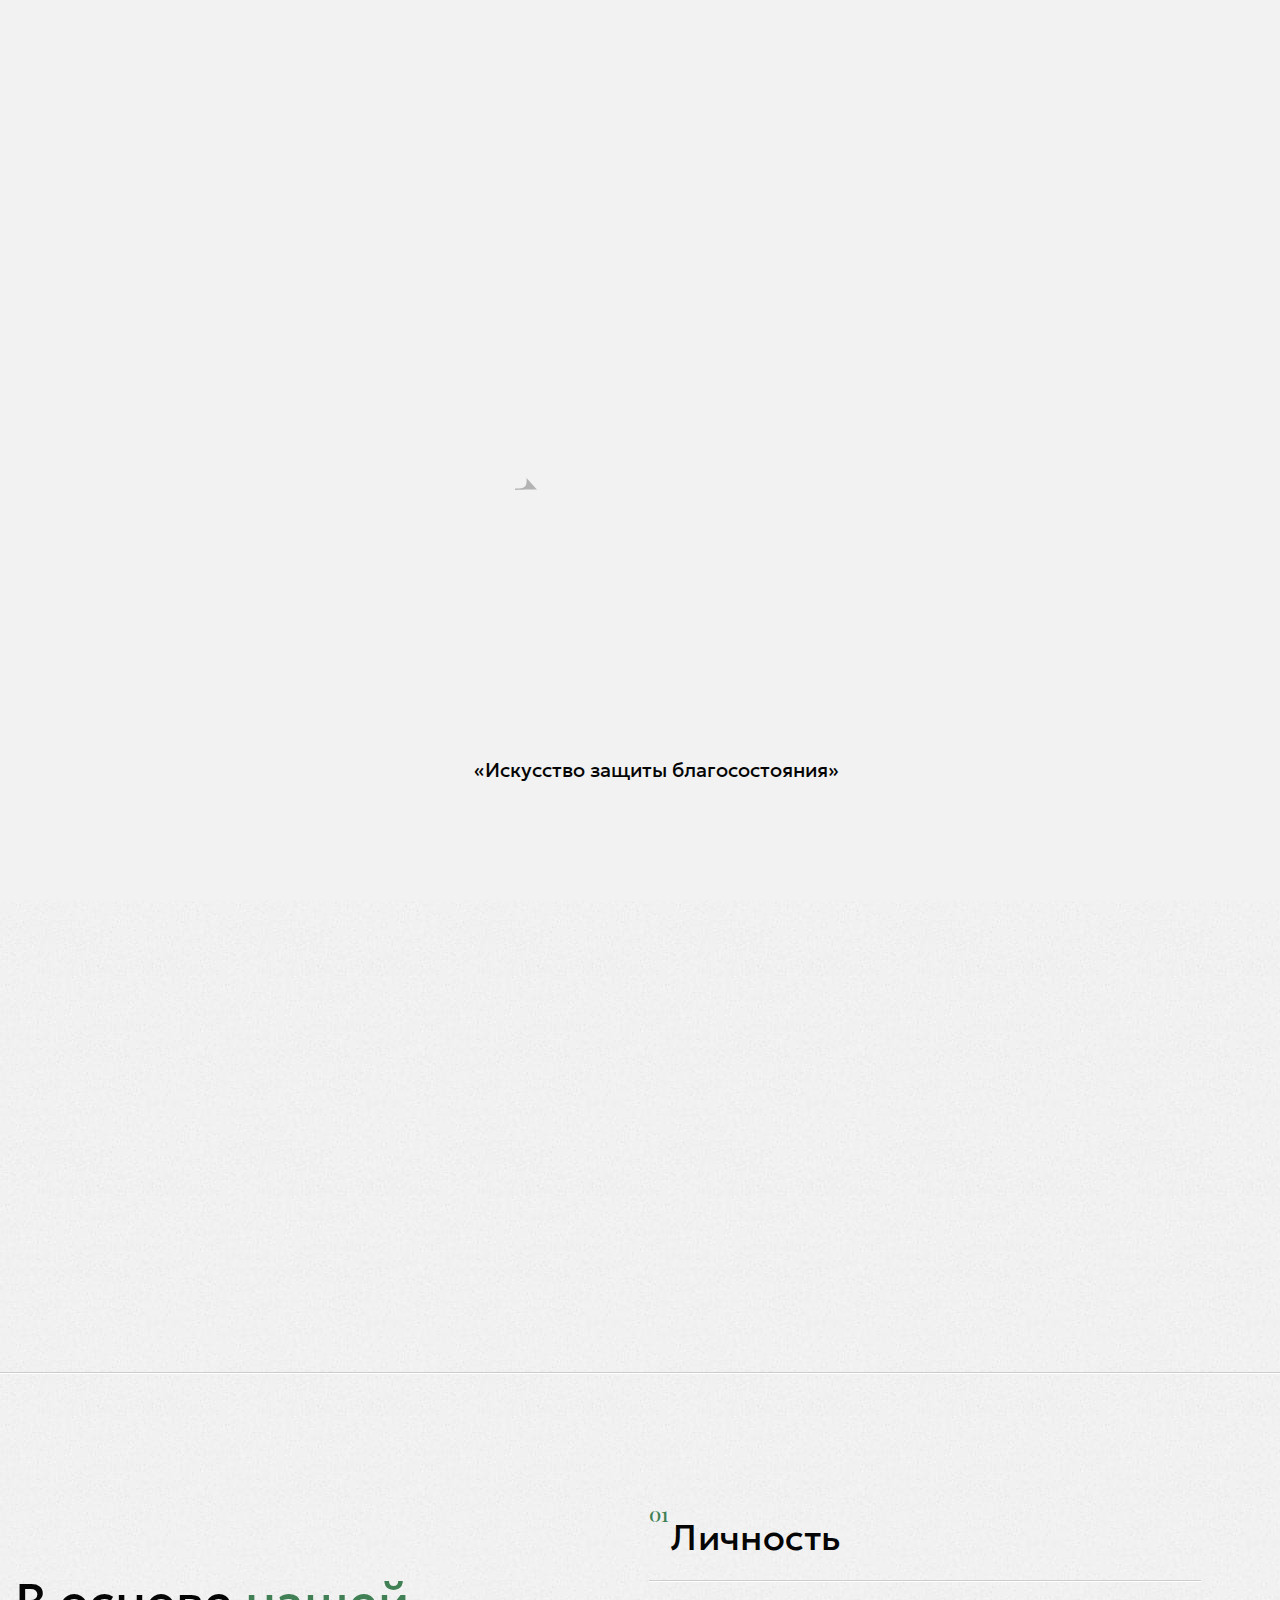
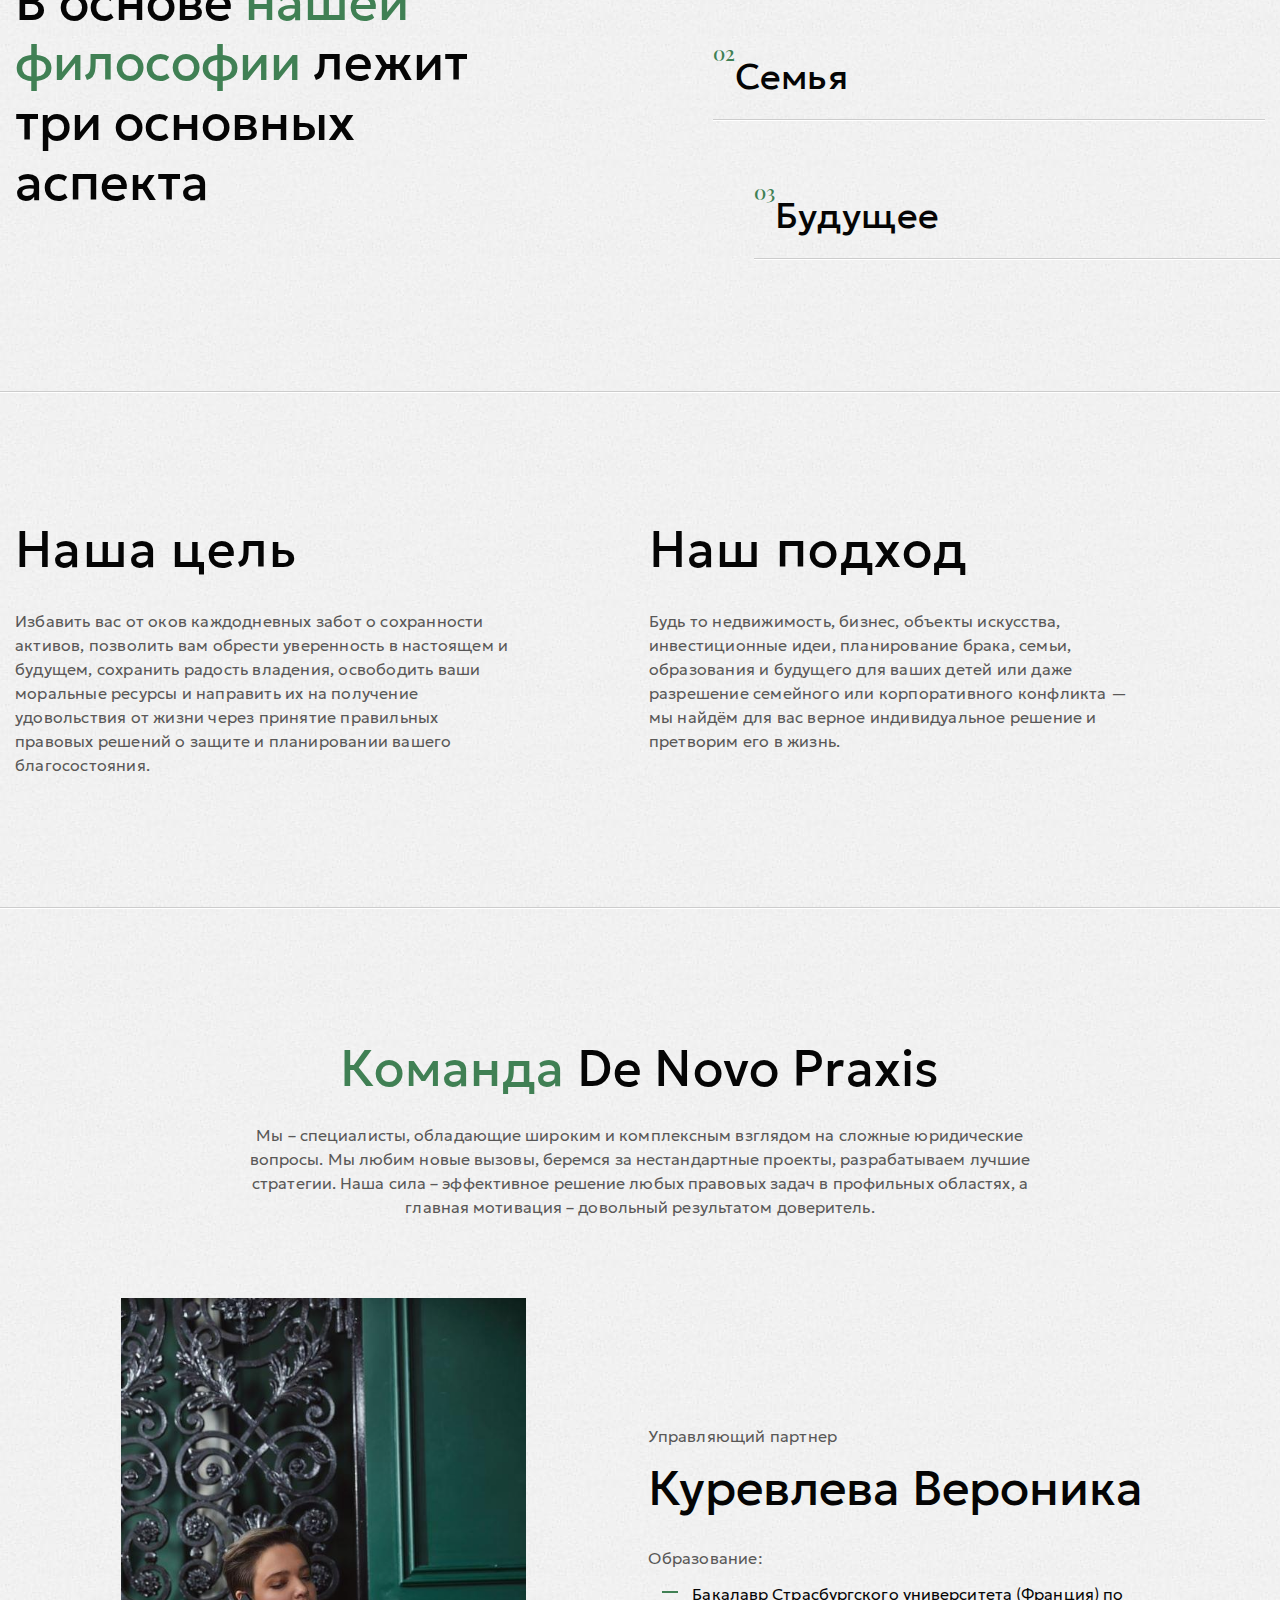
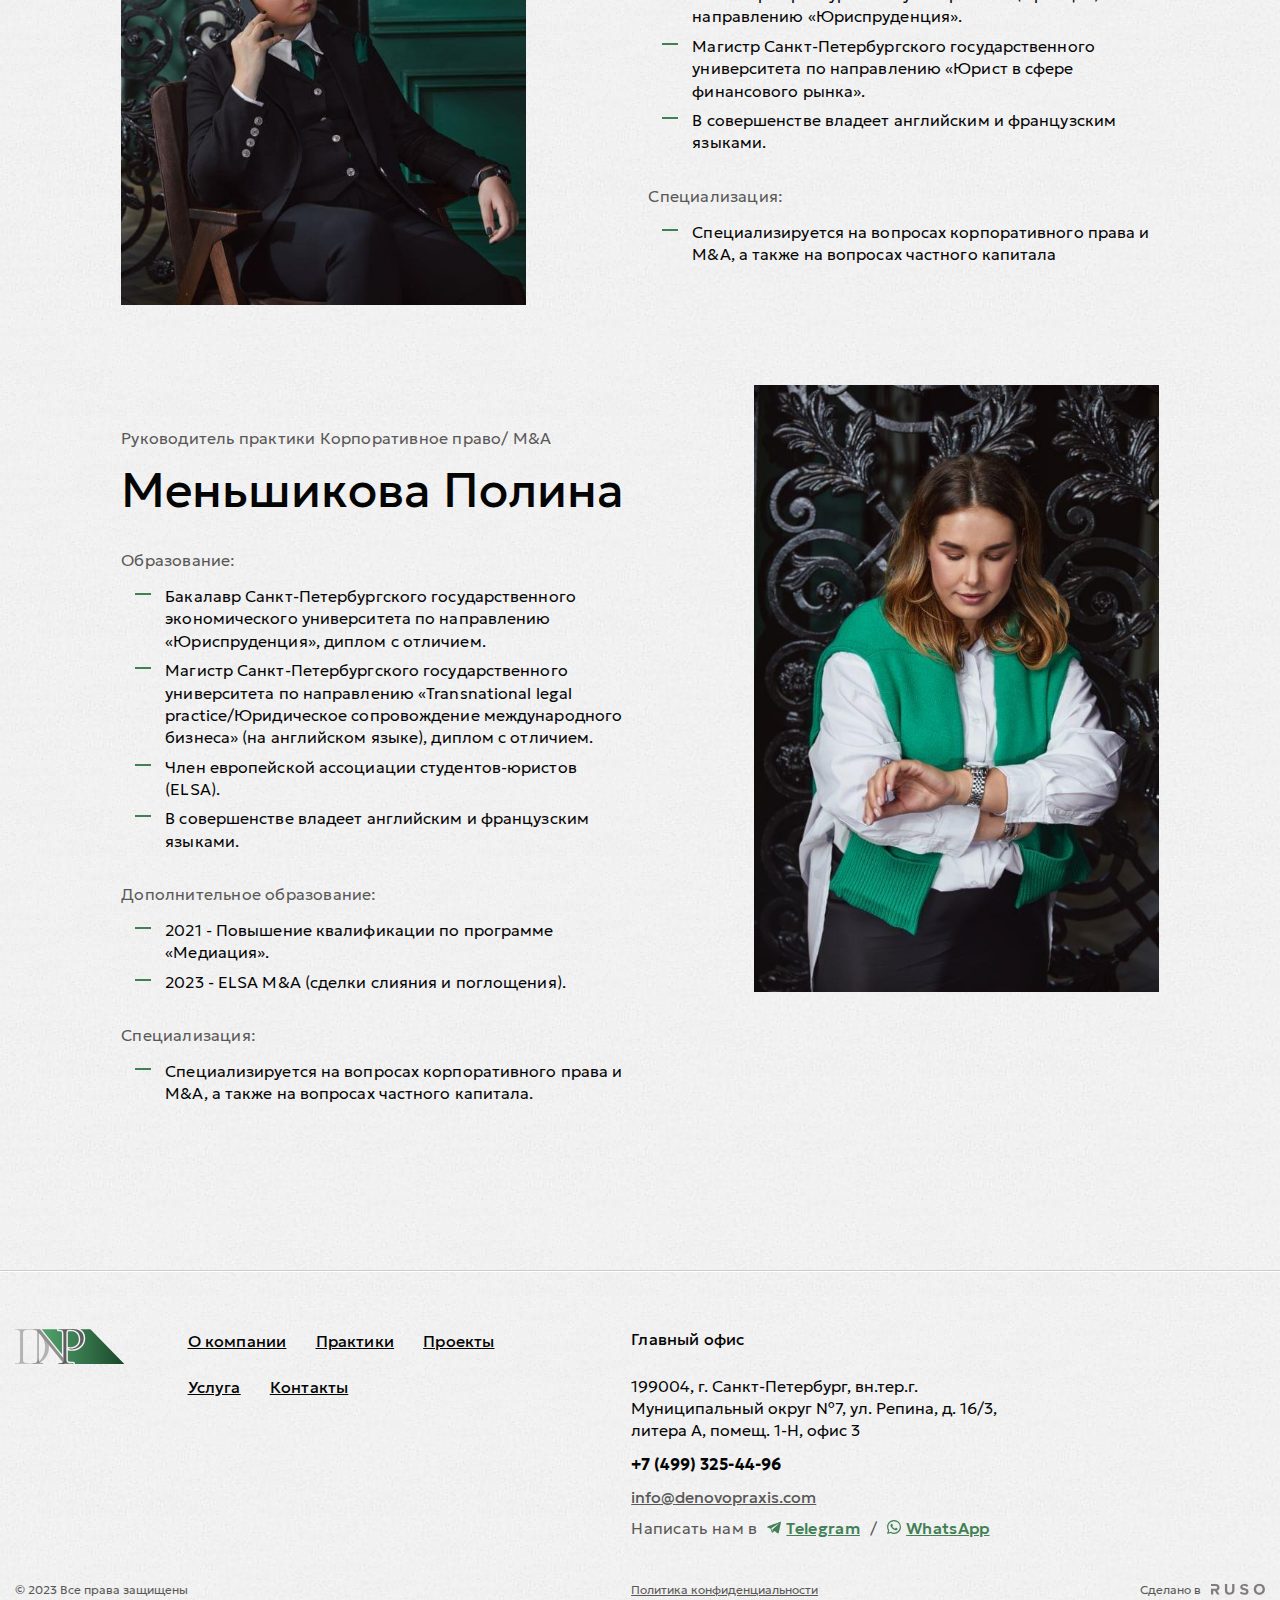
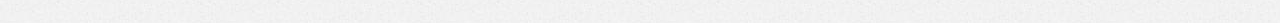
<file: about.html>
<!DOCTYPE html>
<html lang="ru-RU">
  <head>
    <meta charset="utf-8">
    <title>О компании</title><!--[if IE]>
    <meta http-equiv="X-UA-Compatible" content="IE = edge"><![endif]-->
    <meta name="viewport" content="width=device-width,initial-scale=1, maximum-scale=1">
    <link rel="stylesheet" href="css/vendor.min.css">
    <link rel="stylesheet" href="css/main.min.css"><!--[if lt IE 9]>
    <script src="https://cdnjs.cloudflare.com/ajax/libs/html5shiv/3.7.3/html5shiv-printshiv.min.js"></script><![endif]-->
  </head>
  <body>
    <!-- preloader-->
    <div class="preloader">
      <div class="preloader__logo"><img src="img/img-logo-preloader.svg" alt=""/></div>
      <div class="preloader__slogan">«Искусство защиты благосостояния»</div>
    </div>
    <!-- menu-mobile-->
    <div class="menu-mobile">
      <div class="menu-mobile__head">
        <div class="menu-mobile__logo"><img src="img/img-logo.svg" alt=""/></div>
        <div class="menu-mobile__head-action"><a class="menu-mobile__link" href="tel:+75855697525">
            <svg class="icon icon-phone">
              <use xlink:href="svg/symbols.svg#icon-phone"></use>
            </svg></a><a class="menu-mobile__link js-menu-close" href="#">
            <svg class="icon icon-menu-close">
              <use xlink:href="svg/symbols.svg#icon-menu-close"></use>
            </svg></a></div>
      </div>
      <div class="menu-mobile__nav"></div>
      <div class="mobile-info menu-mobile__info">
        <div class="mobile-info__item">
          <div class="mobile-info__item-header">Телефон:</div><a class="mobile-info__phone" href="tel:+79939730105">+ 7 993 973 0105</a>
          <div class="mobile-info__line">Написать в <a class="mobile-info__link" href="#">Telegram</a></div>
          <div class="mobile-info__line">Написать в <a class="mobile-info__link" href="#">WhatsApp</a></div>
        </div>
        <div class="mobile-info__item">
          <div class="mobile-info__item-header">E-mail:</div><a class="mobile-info__email" href="mailto:info@praxis.com">info@praxis.com</a>
        </div>
      </div>
    </div>
    <!-- header-->
    <header class="header section">
      <div class="container row row--align-center">
        <!-- logo-->
        <div class="logo header__logo"><img src="img/img-logo.svg" alt=""/></div>
        <!-- nav-->
        <nav class="nav header__nav"><a class="nav__item" href="#">Главная</a><a class="nav__item" href="#">О компании</a><a class="nav__item" href="#">Практики</a><a class="nav__item" href="#">Спецпроекты</a><a class="nav__item" href="#">Контакты</a>
        </nav>
        <!-- block phone-->
        <div class="block-phone header__block-phone">
          <div class="block-phone__nav js-phone-action"><a class="block-phone__number" href="tel:+74993254496"><span class="block-phone__number-icon">
                <svg class="icon icon-phone">
                  <use xlink:href="svg/symbols.svg#icon-phone"></use>
                </svg></span><span class="block-phone__number-text">+7 (499) 325-44-96</span></a>
            <div class="block-phone__action">
              <svg class="icon icon-phone-action">
                <use xlink:href="svg/symbols.svg#icon-phone-action"></use>
              </svg>
            </div>
          </div>
          <div class="phone-messenger block-phone__messenger">
            <div class="phone-messenger__item">
              <div class="phone-messenger__text">Написать в</div><a class="phone-messenger__link" href="#"><span class="phone-messenger__link-icon">
                  <svg class="icon icon-phone-messenger-tg">
                    <use xlink:href="svg/symbols.svg#icon-phone-messenger-tg"></use>
                  </svg></span><span class="phone-messenger__link-name">Telegram</span></a>
            </div>
            <div class="phone-messenger__item">
              <div class="phone-messenger__text">Написать в</div><a class="phone-messenger__link" href="#"><span class="phone-messenger__link-icon">
                  <svg class="icon icon-phone-messenger-wh">
                    <use xlink:href="svg/symbols.svg#icon-phone-messenger-wh"></use>
                  </svg></span><span class="phone-messenger__link-name">WhatsApp</span></a>
            </div>
          </div>
        </div>
        <!-- lang-->
        <!-- link button consultation--><a class="link-button header__link-button" href="#modal-consultation" data-fancybox="modal-consultation"><span class="link-button__icon">
            <svg class="icon icon-link-button">
              <use xlink:href="svg/symbols.svg#icon-link-button"></use>
            </svg></span><span class="link-button__text">Консультация</span></a>
        <!-- mob menu-->
        <div class="mobile-button js-mobile-button">
          <svg class="icon icon-menu-open">
            <use xlink:href="svg/symbols.svg#icon-menu-open"></use>
          </svg>
        </div>
      </div>
    </header>
    <!-- main-->
    <main class="main section">
      <div class="container">
        <!-- breadcrumbs-->
        <ul class="breadcrumbs ">
          <li class="breadcrumbs__item"><a class="breadcrumbs__link" href="#">Главная</a>
          </li>
          <li class="breadcrumbs__item"><span class="breadcrumbs__link-current">О компании</span>
          </li>
        </ul>
        <!-- header-->
        <h1 class="page-header main__page-header" data-title="О компании">О компании</h1>
        <!-- about info-->
        <div class="about-info main__about-info">
          <picture class="about-info__img">
            <source srcset="img/img-about-page.webp 1x, img/img-about-page--@2x.webp 2x" type="image/webp"><img src="img/img-about-page.webp" type="image/webp">
          </picture>
          <div class="about-info__content">
            <h2 class="section-subheader"><span class="section-subheader__name">De Novo Praxis </span>инновационный юридический бутик</h2>
            <div class="about-info__description">
              <p>Нашими основными направлениями являются Корпоративное право и Частный капитал. Мы помогаем собственникам бизнеса и семьям разрешать сложные вопросы управления активами и капиталом.</p>
              <p>Наш подход сочетает в себе высокие международные стандарты Multi family office и предоставление классических услуг в лучших традициях российского юридического рынка с учетом всех индивидуальных особенностей и желаний наших доверителей.</p>
              <p>Мы предлагаем комплексные решения для вашего бизнеса и семьи.</p>
            </div>
          </div>
          <!-- benefits-->
          <div class="benefits about-info__benefits"> 
            <div class="benefits__item animate" data-animate="animContentTop 2s 2.2s both">
              <div class="benefits__text-more">Более</div>
              <div class="benefits__data">
                <div class="benefits__data-number">3</div>
                <div class="benefits__data-text">лет</div>
              </div>
              <div class="benefits__content">представляем интересы российских и международных компаний.</div>
            </div>
            <div class="benefits__item animate" data-animate="animContentTop 2s 2.4s both">
              <div class="benefits__text-more">Более</div>
              <div class="benefits__data">
                <div class="benefits__data-number">15</div>
                <div class="benefits__data-text">юрисдикций</div>
              </div>
              <div class="benefits__content">по праву которых работала наша команда, оказывая услуги своим доверителям.</div>
            </div>
            <div class="benefits__item animate" data-animate="animContentTop 2s 2.6s both">
              <div class="benefits__text-more">Более</div>
              <div class="benefits__data">
                <div class="benefits__data-number">10</div>
                <div class="benefits__data-text">партнеров</div>
              </div>
              <div class="benefits__content">и стратегических сотрудничеств.</div>
            </div>
            <div class="benefits__item animate" data-animate="animContentTop 2s 2.8s both">
              <div class="benefits__text-more">Более</div>
              <div class="benefits__data">
                <div class="benefits__data-number">50</div>
                <div class="benefits__data-text">млн $</div>
              </div>
              <div class="benefits__content">суммарная стоимость всех сделок, сопровожденных нашей командой.</div>
            </div>
          </div>
        </div>
      </div>
    </main>
    <!-- our philosophy-->
    <section class="our-philosophy">
      <div class="container">
        <div class="our-philosophy__box">
          <h2 class="section-subheader our-philosophy__subheader">В основе <span class="section-subheader__color">нашей философии </span>лежит <br> три основных аспекта</h2>
          <div class="our-philosophy__list">
            <div class="list-our-philosophy">
              <div class="list-our-philosophy__item">
                <div class="list-our-philosophy__number">01</div>
                <div class="list-our-philosophy__name">Личность</div>
              </div>
              <div class="list-our-philosophy__item">
                <div class="list-our-philosophy__number">02</div>
                <div class="list-our-philosophy__name">Семья</div>
              </div>
              <div class="list-our-philosophy__item">
                <div class="list-our-philosophy__number">03</div>
                <div class="list-our-philosophy__name">Будущее</div>
              </div>
            </div>
          </div>
        </div>
      </div>
    </section>
    <!-- our approach-->
    <section class="our-approach">
      <div class="container">
        <div class="our-approach__box">
          <article> 
            <h2 class="section-subheader">Наша цель</h2>
            <p>Избавить вас от оков каждодневных забот о сохранности активов, позволить вам обрести уверенность в настоящем и будущем, сохранить радость владения, освободить ваши моральные ресурсы и направить их на получение удовольствия от жизни через принятие правильных правовых решений о защите и планировании вашего благосостояния.</p>
          </article>
          <article> 
            <h2 class="section-subheader">Наш подход</h2>
            <p>Будь то недвижимость, бизнес, объекты искусства, инвестиционные идеи, планирование брака, семьи, образования и будущего для ваших детей или даже разрешение семейного или корпоративного конфликта — мы найдём для вас верное индивидуальное решение и претворим его в жизнь.</p>
          </article>
        </div>
      </div>
    </section>
    <!-- our team-->
    <section class="our-team">
      <div class="container">
        <h2 class="section-subheader"><span class="section-subheader__color">Команда </span>De Novo Praxis </h2>
        <div class="our-team__description">Мы – специалисты, обладающие широким и комплексным взглядом на сложные юридические вопросы. Мы любим новые вызовы, беремся за нестандартные проекты, разрабатываем лучшие стратегии. Наша сила – эффективное решение любых правовых задач в профильных областях, а главная мотивация – довольный результатом доверитель.</div>
        <!-- list team-->
        <div class="list-team our-team__list">
          <div class="list-team__item">
            <div class="list-team__img">
              <picture class="list-team__picture list-team__picture--first">
                <source srcset="img/img-list-team-first-2.webp 1x, img/img-list-team-first-2--@2x.webp 2x" type="image/webp"><img src="img/img-list-team-first-2.webp" type="image/webp" loading="lazy">
              </picture>
              <picture class="list-team__picture list-team__picture--second">
                <source srcset="img/img-list-team-first-1.webp 1x, img/img-list-team-first-1--@2x.webp 2x" type="image/webp"><img src="img/img-list-team-first-1.webp" type="image/webp" loading="lazy">
              </picture>
            </div>
            <div class="list-team__content">
              <div class="list-team__content-subheader">Управляющий партнер</div>
              <div class="list-team__name">Куревлева Вероника</div>
              <div class="list-team__content-subheader">Образование:</div>
              <ul>
                <li>Бакалавр Страсбургского университета (Франция) по направлению «Юриспруденция».</li>
                <li>Магистр Санкт-Петербургского государственного университета по направлению «Юрист в сфере финансового рынка».</li>
                <li>В совершенстве владеет английским и французским языками.</li>
              </ul>
              <div class="list-team__content-subheader">Специализация:</div>
              <ul>
                <li>Специализируется на вопросах корпоративного права и M&A, а также на вопросах частного капитала</li>
              </ul>
            </div>
          </div>
          <div class="list-team__item list-team__item--reverse">
            <div class="list-team__img">
              <picture class="list-team__picture list-team__picture--first">
                <source srcset="img/img-list-team-second-2.webp 1x, img/img-list-team-second-2--@2x.webp 2x" type="image/webp"><img src="img/img-list-team-second-2.webp" type="image/webp" loading="lazy">
              </picture>
              <picture class="list-team__picture list-team__picture--second">
                <source srcset="img/img-list-team-second-1.webp 1x, img/img-list-team-second-1--@2x.webp 2x" type="image/webp"><img src="img/img-list-team-second-1.webp" type="image/webp" loading="lazy">
              </picture>
            </div>
            <div class="list-team__content">
              <div class="list-team__content-subheader">Руководитель практики Корпоративное право/ M&A</div>
              <div class="list-team__name">Меньшикова Полина</div>
              <div class="list-team__content-subheader">Образование:</div>
              <ul>
                <li>Бакалавр Санкт-Петербургского государственного экономического университета по направлению «Юриспруденция», диплом с отличием.</li>
                <li>Магистр Санкт-Петербургского государственного университета по направлению «Transnational legal practice/Юридическое сопровождение международного бизнеса» (на английском языке), диплом с отличием.</li>
                <li>Член европейской ассоциации студентов-юристов (ELSA).</li>
                <li>В совершенстве владеет английским и французским языками.</li>
              </ul>
              <div class="list-team__content-subheader">Дополнительное образование:</div>
              <ul>
                <li>2021 - Повышение квалификации по программе «Медиация».</li>
                <li>2023 - ELSA M&A (сделки слияния и поглощения).</li>
              </ul>
              <div class="list-team__content-subheader">Специализация:</div>
              <ul>
                <li>Специализируется на вопросах корпоративного права и M&A, а также на вопросах частного капитала.</li>
              </ul>
            </div>
          </div>
        </div>
      </div>
    </section>
    <!-- footer-->
    <footer class="footer section">
      <div class="container">
        <div class="footer__row">
          <!-- logo-->
          <div class="logo footer__logo"><img src="img/img-logo.svg" alt="" loading="lazy"/></div>
          <!-- nav-->
          <div class="footer__nav">
            <ul class="footer-menu">
              <li class="footer-menu__item"><a class="footer-menu__link" href="#">О компании</a></li>
              <li class="footer-menu__item"><a class="footer-menu__link" href="#">Практики</a></li>
              <li class="footer-menu__item"><a class="footer-menu__link" href="#">Проекты</a></li>
              <li class="footer-menu__item"><a class="footer-menu__link" href="#">Услуга</a></li>
              <li class="footer-menu__item"><a class="footer-menu__link" href="#">Контакты</a></li>
            </ul>
          </div>
          <!-- info-->
          <div class="footer__data">
            <div class="footer__data-header">Главный офис</div>
            <div class="footer-info">
              <address class="footer-info__address">199004, г. Санкт-Петербург, вн.тер.г. Муниципальный округ №7, ул. Репина, д. 16/3, литера А, помещ. 1-Н, офис 3</address><a class="footer-info__phone" href="tel:+74993254496">+7 (499) 325-44-96</a><a class="footer-info__email" href="mailto:info@denovopraxis.com">info@denovopraxis.com</a>
              <div class="footer-messenger footer-info__messenger"> <span class="footer-messenger__text">Написать нам в  </span><a class="footer-messenger__link" href="#"><span class="footer-messenger__link-icon">
                    <svg class="icon icon-phone-messenger-tg">
                      <use xlink:href="svg/symbols.svg#icon-phone-messenger-tg"></use>
                    </svg></span><span class="footer-messenger__link-name">Telegram </span></a>/ <a class="footer-messenger__link" href="#"><span class="footer-messenger__link-icon">
                    <svg class="icon icon-phone-messenger-wh">
                      <use xlink:href="svg/symbols.svg#icon-phone-messenger-wh"></use>
                    </svg></span><span class="footer-messenger__link-name">WhatsApp</span></a></div>
            </div>
          </div>
        </div>
        <div class="footer__row footer__row--bottom">
          <div class="copyright">© 2023 Все права защищены</div><a class="privacy-policy footer__privacy-policy" href="#">Политика конфиденциальности</a>
          <div class="studio">Сделано в <a href="#" target="_blank"><img src="img/img-group.svg" alt=""/></a></div>
        </div>
      </div>
    </footer>
    <!-- button-->
    <div class="button-messenger">
      <div class="button-messenger-base js-change-state">
        <svg class="icon icon-button-messenger-ph">
          <use xlink:href="svg/symbols.svg#icon-button-messenger-ph"></use>
        </svg>
      </div><a class="button-messenger-item button-messenger-item--whatsapp" href="#">
        <svg class="icon icon-button-messenger-wh">
          <use xlink:href="svg/symbols.svg#icon-button-messenger-wh"></use>
        </svg></a><a class="button-messenger-item button-messenger-item--telegram" href="#">
        <svg class="icon icon-button-messenger-tg">
          <use xlink:href="svg/symbols.svg#icon-button-messenger-tg"></use>
        </svg></a>
    </div>
    <!-- modal-->
    <div class="modal" id="modal-consultation">
      <div class="modal__header">Получить консультацию</div>
      <div class="modal__appeal">
        <p>Оставьте заявку, наш менеджер свяжется с Вами в ближайшее время и ответит на все вопросы.</p>
        <p>или напишите нам в <a href="#">Telegram </a>/ <a href="#">Whatsapp</a></p>
      </div>
      <!-- form-->
      <form class="form modal__form" action="#">
        <div class="form__item">
          <input class="form__input input-name-js" type="text" name="name" placeholder="Ваше имя"/>
          <div class="form__error">*это поле обязательно к заполнению</div>
        </div>
        <div class="form__item">
          <input class="form__input input-email-js" type="text" name="email" placeholder="E-mail"/>
          <div class="form__error">*это поле обязательно к заполнению</div>
        </div>
        <div class="form__item">
          <input class="form__input input-phone-js" type="text" name="phone" placeholder="Номер телефона"/>
          <div class="form__error">*это поле обязательно к заполнению</div>
        </div>
        <button class="form__submit submit-js" type="submit"><span class="form__submit-icon">
            <svg class="icon icon-link-button">
              <use xlink:href="svg/symbols.svg#icon-link-button"></use>
            </svg></span><span class="form__submit-text">Оставить заявку</span></button>
        <div class="form__add">Отправляя данную форму вы соглашаетесь с <a href="#">Политикой конфиденциальности</a></div>
      </form>
    </div>
    <!-- modal-->
    <div class="modal modal--thanks" id="modal-thanks">
      <div class="modal__header">Спасибо. <br/> Ваша заявка принята!</div>
      <div class="modal__appeal"> 
        <p>Вернитесь на главную или воспользуйтесь навигацией сайта.</p>
      </div>
      <!-- link home--><a class="link-button link-button--small-full modal__link-button" href="#"><span class="link-button__icon">
          <svg class="icon icon-link-button">
            <use xlink:href="svg/symbols.svg#icon-link-button"></use>
          </svg></span><span class="link-button__text">На главную</span></a>
    </div>
    <!-- scripts-->
    <script src="js/vendor.js" defer></script>
    <script src="js/common.js" defer></script>
  </body>
</html>
</file>
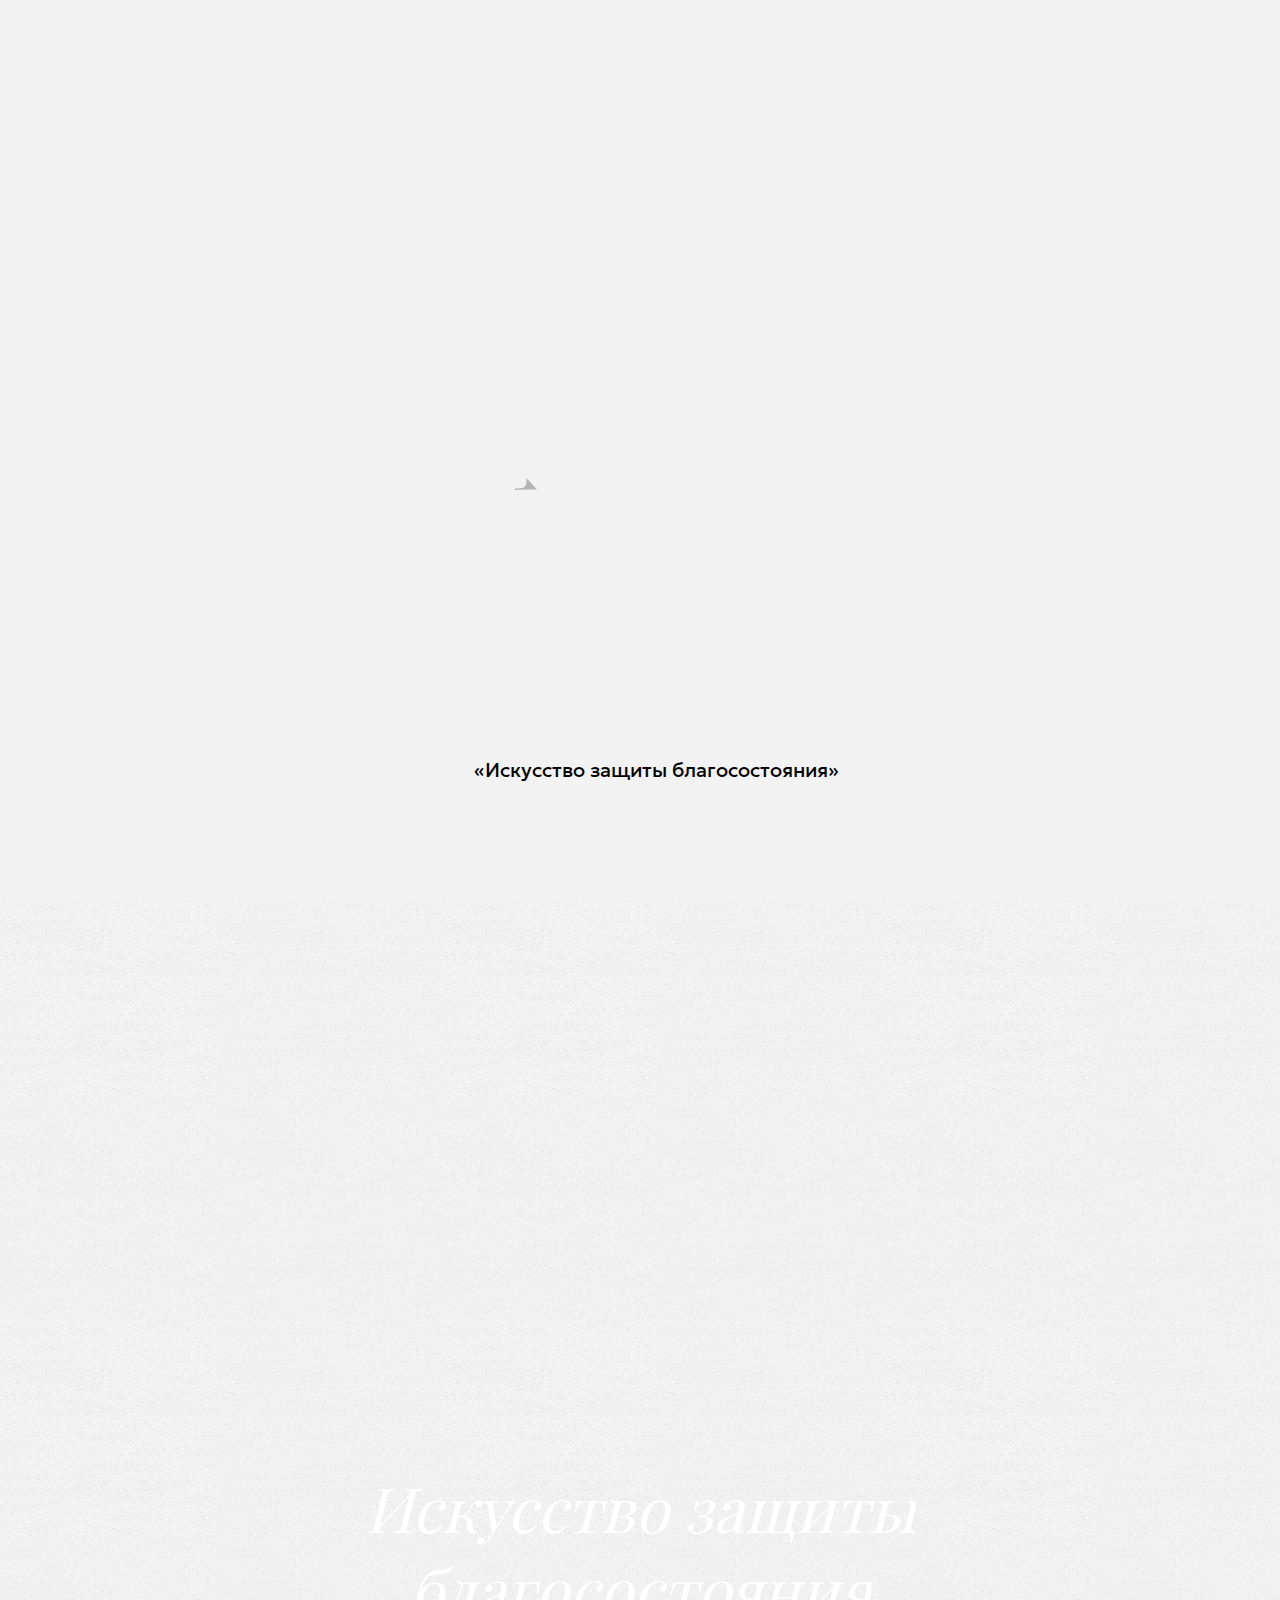
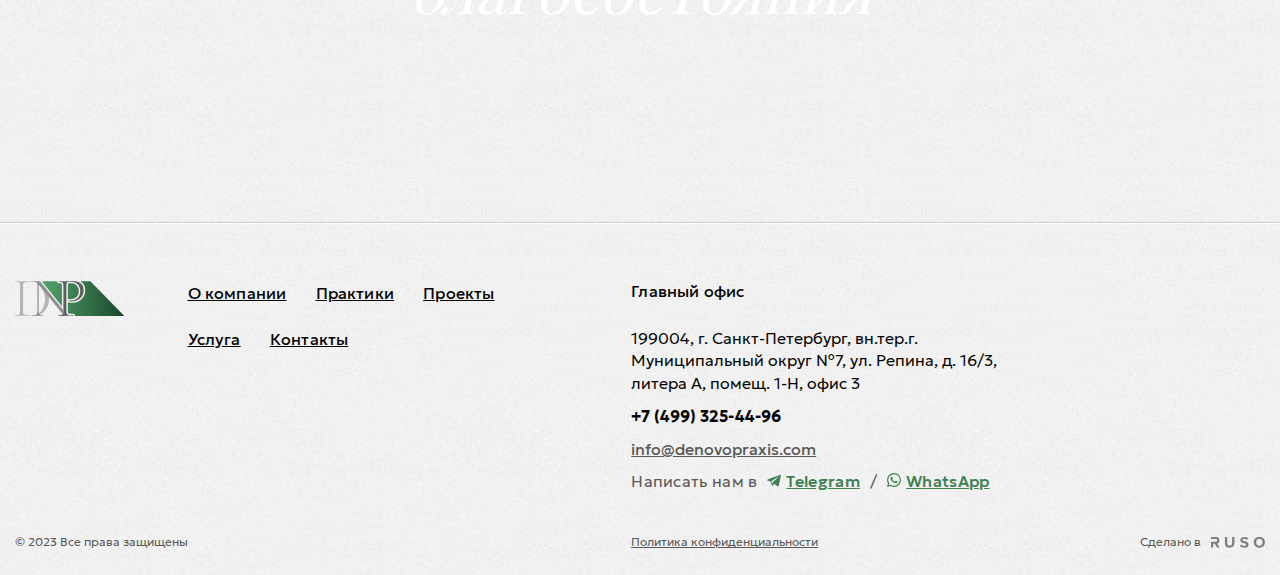
<file: contact.html>
<!DOCTYPE html>
<html lang="ru-RU">
  <head>
    <meta charset="utf-8">
    <title>Контакты</title><!--[if IE]>
    <meta http-equiv="X-UA-Compatible" content="IE = edge"><![endif]-->
    <meta name="viewport" content="width=device-width,initial-scale=1, maximum-scale=1">
    <link rel="stylesheet" href="css/vendor.min.css">
    <link rel="stylesheet" href="css/main.min.css"><!--[if lt IE 9]>
    <script src="https://cdnjs.cloudflare.com/ajax/libs/html5shiv/3.7.3/html5shiv-printshiv.min.js"></script><![endif]-->
  </head>
  <body>
    <!-- preloader-->
    <div class="preloader">
      <div class="preloader__logo"><img src="img/img-logo-preloader.svg" alt=""/></div>
      <div class="preloader__slogan">«Искусство защиты благосостояния»</div>
    </div>
    <!-- menu-mobile-->
    <div class="menu-mobile">
      <div class="menu-mobile__head">
        <div class="menu-mobile__logo"><img src="img/img-logo.svg" alt=""/></div>
        <div class="menu-mobile__head-action"><a class="menu-mobile__link" href="tel:+75855697525">
            <svg class="icon icon-phone">
              <use xlink:href="svg/symbols.svg#icon-phone"></use>
            </svg></a><a class="menu-mobile__link js-menu-close" href="#">
            <svg class="icon icon-menu-close">
              <use xlink:href="svg/symbols.svg#icon-menu-close"></use>
            </svg></a></div>
      </div>
      <div class="menu-mobile__nav"></div>
      <div class="mobile-info menu-mobile__info">
        <div class="mobile-info__item">
          <div class="mobile-info__item-header">Телефон:</div><a class="mobile-info__phone" href="tel:+79939730105">+ 7 993 973 0105</a>
          <div class="mobile-info__line">Написать в <a class="mobile-info__link" href="#">Telegram</a></div>
          <div class="mobile-info__line">Написать в <a class="mobile-info__link" href="#">WhatsApp</a></div>
        </div>
        <div class="mobile-info__item">
          <div class="mobile-info__item-header">E-mail:</div><a class="mobile-info__email" href="mailto:info@praxis.com">info@praxis.com</a>
        </div>
      </div>
    </div>
    <!-- header-->
    <header class="header section">
      <div class="container row row--align-center">
        <!-- logo-->
        <div class="logo header__logo"><img src="img/img-logo.svg" alt=""/></div>
        <!-- nav-->
        <nav class="nav header__nav"><a class="nav__item" href="#">Главная</a><a class="nav__item" href="#">О компании</a><a class="nav__item" href="#">Практики</a><a class="nav__item" href="#">Спецпроекты</a><a class="nav__item" href="#">Контакты</a>
        </nav>
        <!-- block phone-->
        <div class="block-phone header__block-phone">
          <div class="block-phone__nav js-phone-action"><a class="block-phone__number" href="tel:+74993254496"><span class="block-phone__number-icon">
                <svg class="icon icon-phone">
                  <use xlink:href="svg/symbols.svg#icon-phone"></use>
                </svg></span><span class="block-phone__number-text">+7 (499) 325-44-96</span></a>
            <div class="block-phone__action">
              <svg class="icon icon-phone-action">
                <use xlink:href="svg/symbols.svg#icon-phone-action"></use>
              </svg>
            </div>
          </div>
          <div class="phone-messenger block-phone__messenger">
            <div class="phone-messenger__item">
              <div class="phone-messenger__text">Написать в</div><a class="phone-messenger__link" href="#"><span class="phone-messenger__link-icon">
                  <svg class="icon icon-phone-messenger-tg">
                    <use xlink:href="svg/symbols.svg#icon-phone-messenger-tg"></use>
                  </svg></span><span class="phone-messenger__link-name">Telegram</span></a>
            </div>
            <div class="phone-messenger__item">
              <div class="phone-messenger__text">Написать в</div><a class="phone-messenger__link" href="#"><span class="phone-messenger__link-icon">
                  <svg class="icon icon-phone-messenger-wh">
                    <use xlink:href="svg/symbols.svg#icon-phone-messenger-wh"></use>
                  </svg></span><span class="phone-messenger__link-name">WhatsApp</span></a>
            </div>
          </div>
        </div>
        <!-- lang-->
        <!-- link button consultation--><a class="link-button header__link-button" href="#modal-consultation" data-fancybox="modal-consultation"><span class="link-button__icon">
            <svg class="icon icon-link-button">
              <use xlink:href="svg/symbols.svg#icon-link-button"></use>
            </svg></span><span class="link-button__text">Консультация</span></a>
        <!-- mob menu-->
        <div class="mobile-button js-mobile-button">
          <svg class="icon icon-menu-open">
            <use xlink:href="svg/symbols.svg#icon-menu-open"></use>
          </svg>
        </div>
      </div>
    </header>
    <!-- main-->
    <main class="main section">
      <div class="container">
        <!-- breadcrumbs-->
        <ul class="breadcrumbs ">
          <li class="breadcrumbs__item"><a class="breadcrumbs__link" href="#">Главная</a>
          </li>
          <li class="breadcrumbs__item"><span class="breadcrumbs__link-current">Контакты</span>
          </li>
        </ul>
        <!-- header-->
        <h1 class="page-header main__page-header" data-title="Контакты">Контакты</h1>
        <!-- contact info-->
        <div class="contact-info main__contact-info">
          <div class="contact-info__item">
            <div class="contact-info__item-header">Адрес:</div>
            <address class="contact-info__address">199004, г. Санкт-Петербург, вн.тер.г. Муниципальный округ №7, ул. Репина, д. 16/3, литера А, помещ. 1-Н, офис 3</address>
          </div>
          <div class="contact-info__item">
            <div class="contact-info__item-header">Телефон:</div><a class="contact-info__phone" href="tel:+74993254496">+7 499 325 44 96</a>
            <div class="contact-info__messenger">Написать нам в <a class="contact-info__messenger-link" href="#">Telegram </a>/ <a class="contact-info__messenger-link" href="#">Whatsapp</a></div>
          </div>
          <div class="contact-info__item">
            <div class="contact-info__item-header">E-mail:</div><a class="contact-info__email" href="mailto:info@denovopraxis.com">info@denovopraxis.com</a>
          </div>
        </div>
      </div>
    </main>
    <!-- maps-->
    <div class="wrapper-map section">
      <iframe src="https://yandex.ru/map-widget/v1/?um=constructor%3A503cebca9ec553d7ec09d963d3777425d0bd659d70ffe2864b3cf05dcbc5b5b0&amp;amp;source=constructor" width="100%" height="100%" frameborder="0"></iframe>
    </div>
    <!-- team slogan-->
    <section class="team-slogan team-slogan--inner">
      <div class="container">
        <h2 class="section-header team-slogan__section-header"><span class="animate" data-animate="typewriterHeaderTeam 2s both, headerTeamColor 1s 4s both">Искусство защиты </span><span class="animate" data-animate="typewriterHeaderTeam 2s 2s both, headerTeamColor 1s 4s both">благосостояния</span></h2>
        <h3 class="section-subheader team-slogan__head animate" data-animate="animHeaderTeamTop 3s 4s both">Команда, всегда добивающаяся лучших результатов.</h3>
      </div>
    </section>
    <!-- footer-->
    <footer class="footer section">
      <div class="container">
        <div class="footer__row">
          <!-- logo-->
          <div class="logo footer__logo"><img src="img/img-logo.svg" alt="" loading="lazy"/></div>
          <!-- nav-->
          <div class="footer__nav">
            <ul class="footer-menu">
              <li class="footer-menu__item"><a class="footer-menu__link" href="#">О компании</a></li>
              <li class="footer-menu__item"><a class="footer-menu__link" href="#">Практики</a></li>
              <li class="footer-menu__item"><a class="footer-menu__link" href="#">Проекты</a></li>
              <li class="footer-menu__item"><a class="footer-menu__link" href="#">Услуга</a></li>
              <li class="footer-menu__item"><a class="footer-menu__link" href="#">Контакты</a></li>
            </ul>
          </div>
          <!-- info-->
          <div class="footer__data">
            <div class="footer__data-header">Главный офис</div>
            <div class="footer-info">
              <address class="footer-info__address">199004, г. Санкт-Петербург, вн.тер.г. Муниципальный округ №7, ул. Репина, д. 16/3, литера А, помещ. 1-Н, офис 3</address><a class="footer-info__phone" href="tel:+74993254496">+7 (499) 325-44-96</a><a class="footer-info__email" href="mailto:info@denovopraxis.com">info@denovopraxis.com</a>
              <div class="footer-messenger footer-info__messenger"> <span class="footer-messenger__text">Написать нам в  </span><a class="footer-messenger__link" href="#"><span class="footer-messenger__link-icon">
                    <svg class="icon icon-phone-messenger-tg">
                      <use xlink:href="svg/symbols.svg#icon-phone-messenger-tg"></use>
                    </svg></span><span class="footer-messenger__link-name">Telegram </span></a>/ <a class="footer-messenger__link" href="#"><span class="footer-messenger__link-icon">
                    <svg class="icon icon-phone-messenger-wh">
                      <use xlink:href="svg/symbols.svg#icon-phone-messenger-wh"></use>
                    </svg></span><span class="footer-messenger__link-name">WhatsApp</span></a></div>
            </div>
          </div>
        </div>
        <div class="footer__row footer__row--bottom">
          <div class="copyright">© 2023 Все права защищены</div><a class="privacy-policy footer__privacy-policy" href="#">Политика конфиденциальности</a>
          <div class="studio">Сделано в <a href="#" target="_blank"><img src="img/img-group.svg" alt=""/></a></div>
        </div>
      </div>
    </footer>
    <!-- button-->
    <div class="button-messenger">
      <div class="button-messenger-base js-change-state">
        <svg class="icon icon-button-messenger-ph">
          <use xlink:href="svg/symbols.svg#icon-button-messenger-ph"></use>
        </svg>
      </div><a class="button-messenger-item button-messenger-item--whatsapp" href="#">
        <svg class="icon icon-button-messenger-wh">
          <use xlink:href="svg/symbols.svg#icon-button-messenger-wh"></use>
        </svg></a><a class="button-messenger-item button-messenger-item--telegram" href="#">
        <svg class="icon icon-button-messenger-tg">
          <use xlink:href="svg/symbols.svg#icon-button-messenger-tg"></use>
        </svg></a>
    </div>
    <!-- modal-->
    <div class="modal" id="modal-consultation">
      <div class="modal__header">Получить консультацию</div>
      <div class="modal__appeal">
        <p>Оставьте заявку, наш менеджер свяжется с Вами в ближайшее время и ответит на все вопросы.</p>
        <p>или напишите нам в <a href="#">Telegram </a>/ <a href="#">Whatsapp</a></p>
      </div>
      <!-- form-->
      <form class="form modal__form" action="#">
        <div class="form__item">
          <input class="form__input input-name-js" type="text" name="name" placeholder="Ваше имя"/>
          <div class="form__error">*это поле обязательно к заполнению</div>
        </div>
        <div class="form__item">
          <input class="form__input input-email-js" type="text" name="email" placeholder="E-mail"/>
          <div class="form__error">*это поле обязательно к заполнению</div>
        </div>
        <div class="form__item">
          <input class="form__input input-phone-js" type="text" name="phone" placeholder="Номер телефона"/>
          <div class="form__error">*это поле обязательно к заполнению</div>
        </div>
        <button class="form__submit submit-js" type="submit"><span class="form__submit-icon">
            <svg class="icon icon-link-button">
              <use xlink:href="svg/symbols.svg#icon-link-button"></use>
            </svg></span><span class="form__submit-text">Оставить заявку</span></button>
        <div class="form__add">Отправляя данную форму вы соглашаетесь с <a href="#">Политикой конфиденциальности</a></div>
      </form>
    </div>
    <!-- modal-->
    <div class="modal modal--thanks" id="modal-thanks">
      <div class="modal__header">Спасибо. <br/> Ваша заявка принята!</div>
      <div class="modal__appeal"> 
        <p>Вернитесь на главную или воспользуйтесь навигацией сайта.</p>
      </div>
      <!-- link home--><a class="link-button link-button--small-full modal__link-button" href="#"><span class="link-button__icon">
          <svg class="icon icon-link-button">
            <use xlink:href="svg/symbols.svg#icon-link-button"></use>
          </svg></span><span class="link-button__text">На главную</span></a>
    </div>
    <!-- scripts-->
    <script src="js/vendor.js" defer></script>
    <script src="js/common.js" defer></script>
  </body>
</html>
</file>
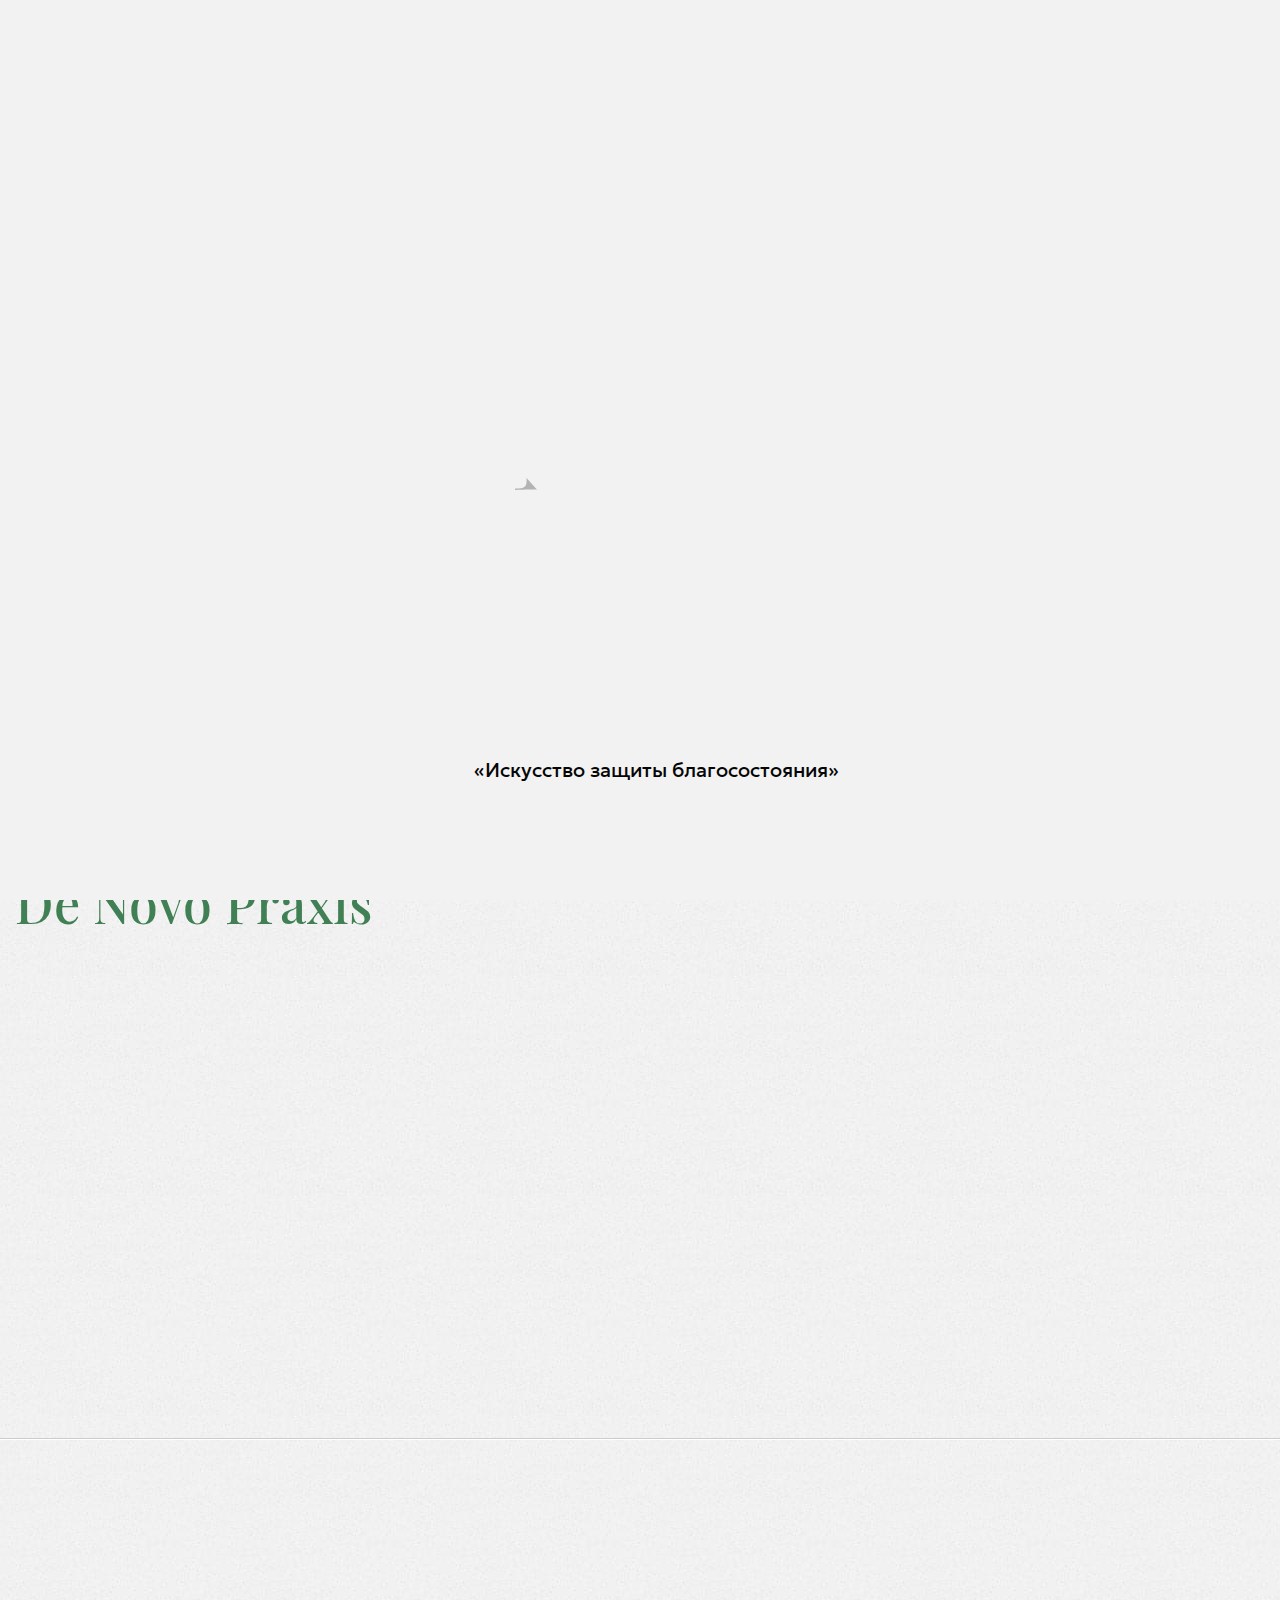
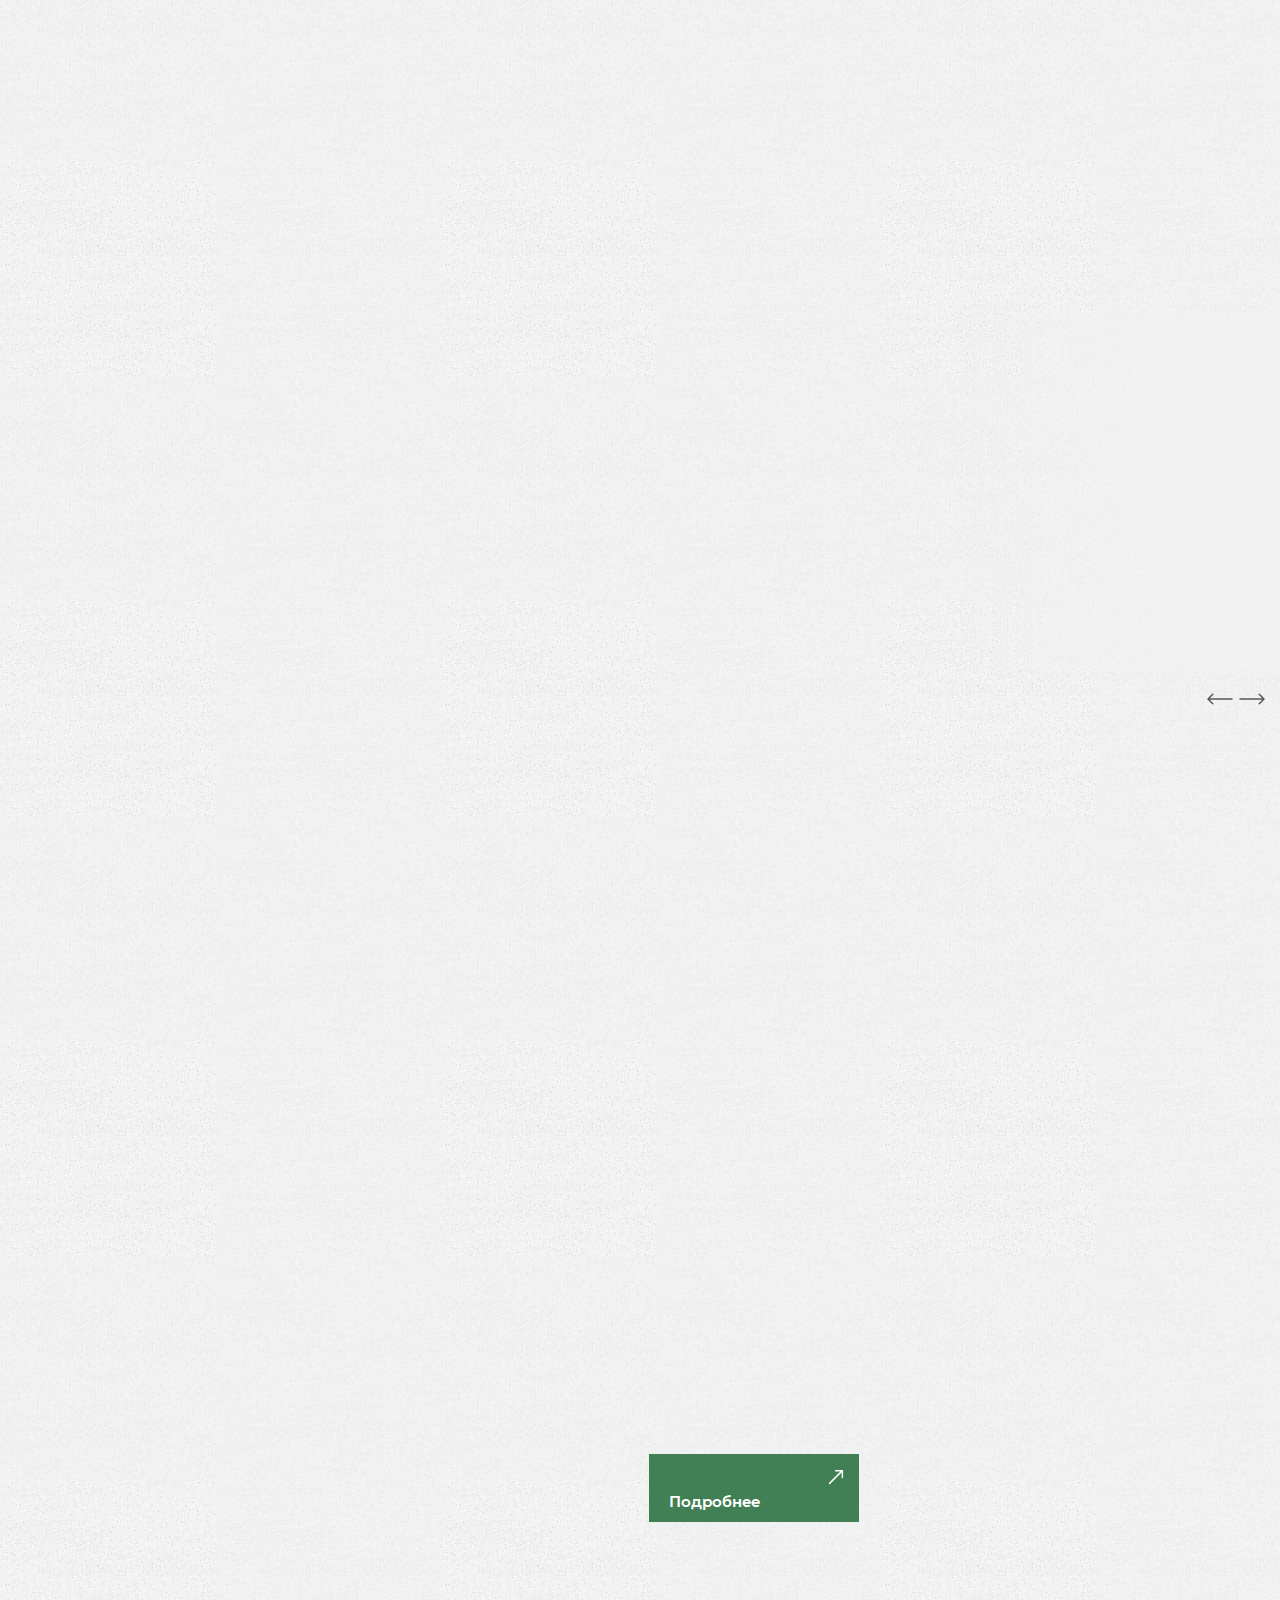
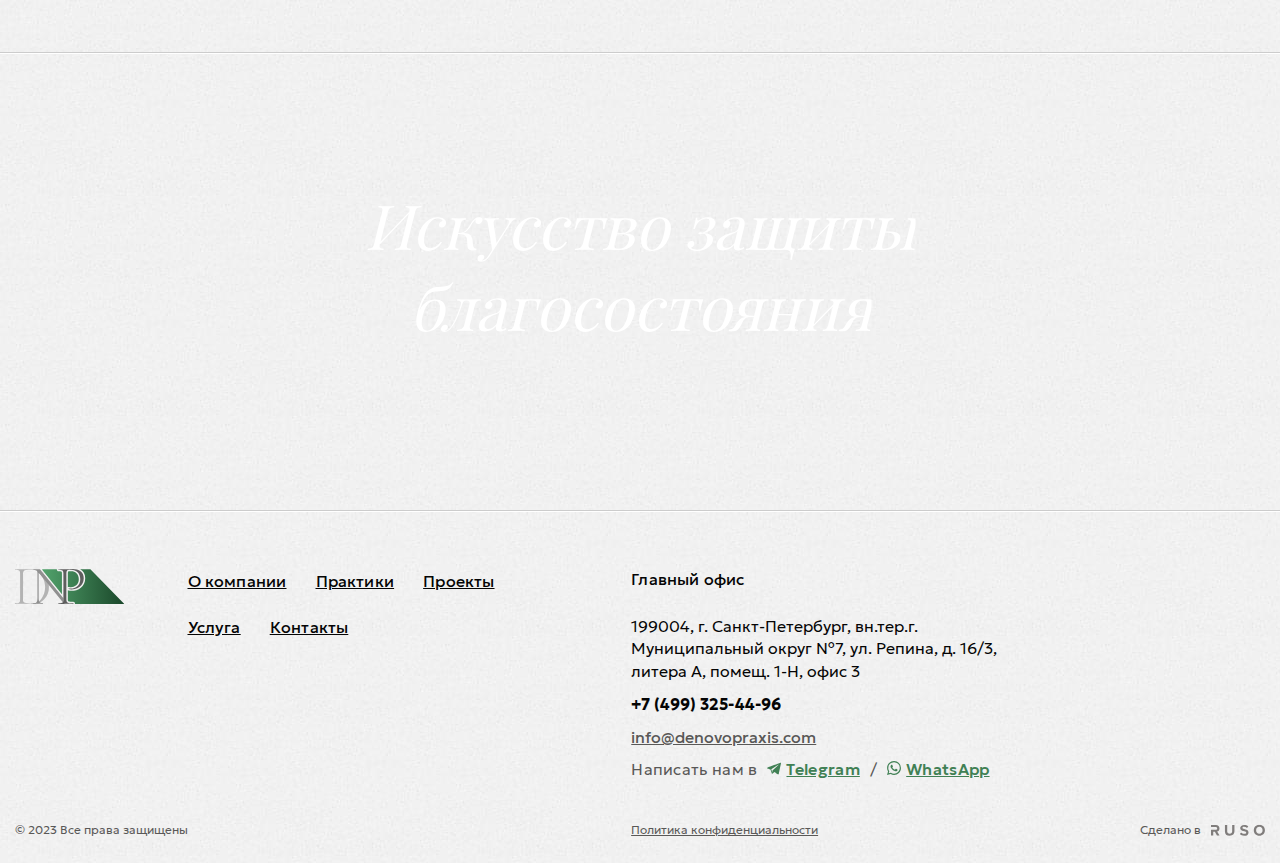
<file: home.html>
<!DOCTYPE html>
<html lang="ru-RU">
  <head>
    <meta charset="utf-8">
    <title>Главная страница</title><!--[if IE]>
    <meta http-equiv="X-UA-Compatible" content="IE = edge"><![endif]-->
    <meta name="viewport" content="width=device-width,initial-scale=1, maximum-scale=1">
    <link rel="stylesheet" href="css/vendor.min.css">
    <link rel="stylesheet" href="css/main.min.css"><!--[if lt IE 9]>
    <script src="https://cdnjs.cloudflare.com/ajax/libs/html5shiv/3.7.3/html5shiv-printshiv.min.js"></script><![endif]-->
  </head>
  <body>
    <!-- preloader-->
    <div class="preloader">
      <div class="preloader__logo"><img src="img/img-logo-preloader.svg" alt=""/></div>
      <div class="preloader__slogan">«Искусство защиты благосостояния»</div>
    </div>
    <!-- menu-mobile-->
    <div class="menu-mobile">
      <div class="menu-mobile__head">
        <div class="menu-mobile__logo"><img src="img/img-logo.svg" alt=""/></div>
        <div class="menu-mobile__head-action"><a class="menu-mobile__link" href="tel:+75855697525">
            <svg class="icon icon-phone">
              <use xlink:href="svg/symbols.svg#icon-phone"></use>
            </svg></a><a class="menu-mobile__link js-menu-close" href="#">
            <svg class="icon icon-menu-close">
              <use xlink:href="svg/symbols.svg#icon-menu-close"></use>
            </svg></a></div>
      </div>
      <div class="menu-mobile__nav"></div>
      <div class="mobile-info menu-mobile__info">
        <div class="mobile-info__item">
          <div class="mobile-info__item-header">Телефон:</div><a class="mobile-info__phone" href="tel:+79939730105">+ 7 993 973 0105</a>
          <div class="mobile-info__line">Написать в <a class="mobile-info__link" href="#">Telegram</a></div>
          <div class="mobile-info__line">Написать в <a class="mobile-info__link" href="#">WhatsApp</a></div>
        </div>
        <div class="mobile-info__item">
          <div class="mobile-info__item-header">E-mail:</div><a class="mobile-info__email" href="mailto:info@praxis.com">info@praxis.com</a>
        </div>
      </div>
    </div>
    <!-- header-->
    <header class="header section">
      <div class="container row row--align-center">
        <!-- logo-->
        <div class="logo header__logo"><img src="img/img-logo.svg" alt=""/></div>
        <!-- nav-->
        <nav class="nav header__nav"><a class="nav__item" href="#">Главная</a><a class="nav__item" href="#">О компании</a><a class="nav__item" href="#">Практики</a><a class="nav__item" href="#">Спецпроекты</a><a class="nav__item" href="#">Контакты</a>
        </nav>
        <!-- block phone-->
        <div class="block-phone header__block-phone">
          <div class="block-phone__nav js-phone-action"><a class="block-phone__number" href="tel:+74993254496"><span class="block-phone__number-icon">
                <svg class="icon icon-phone">
                  <use xlink:href="svg/symbols.svg#icon-phone"></use>
                </svg></span><span class="block-phone__number-text">+7 (499) 325-44-96</span></a>
            <div class="block-phone__action">
              <svg class="icon icon-phone-action">
                <use xlink:href="svg/symbols.svg#icon-phone-action"></use>
              </svg>
            </div>
          </div>
          <div class="phone-messenger block-phone__messenger">
            <div class="phone-messenger__item">
              <div class="phone-messenger__text">Написать в</div><a class="phone-messenger__link" href="#"><span class="phone-messenger__link-icon">
                  <svg class="icon icon-phone-messenger-tg">
                    <use xlink:href="svg/symbols.svg#icon-phone-messenger-tg"></use>
                  </svg></span><span class="phone-messenger__link-name">Telegram</span></a>
            </div>
            <div class="phone-messenger__item">
              <div class="phone-messenger__text">Написать в</div><a class="phone-messenger__link" href="#"><span class="phone-messenger__link-icon">
                  <svg class="icon icon-phone-messenger-wh">
                    <use xlink:href="svg/symbols.svg#icon-phone-messenger-wh"></use>
                  </svg></span><span class="phone-messenger__link-name">WhatsApp</span></a>
            </div>
          </div>
        </div>
        <!-- lang-->
        <!-- link button consultation--><a class="link-button header__link-button" href="#modal-consultation" data-fancybox="modal-consultation"><span class="link-button__icon">
            <svg class="icon icon-link-button">
              <use xlink:href="svg/symbols.svg#icon-link-button"></use>
            </svg></span><span class="link-button__text">Консультация</span></a>
        <!-- mob menu-->
        <div class="mobile-button js-mobile-button">
          <svg class="icon icon-menu-open">
            <use xlink:href="svg/symbols.svg#icon-menu-open"></use>
          </svg>
        </div>
      </div>
    </header>
    <!-- intro-->
    <section class="intro">
      <picture class="intro__img">
        <source srcset="img/img-intro.webp 1x, img/img-intro--@2x.webp 2x" type="image/webp"/><img src="img/img-intro.webp" type="image/webp"/>
      </picture>
      <div class="container">
        <h1 class="intro-header intro__header"><span class="intro-header__item intro-header__first-word">De</span><span class="intro-header__item intro-header__second-word">Novo</span><span class="intro-header__item intro-header__third-word">Praxis</span></h1>
        <!-- description-->
        <div class="intro__description animate" data-animate="animContentRightBig 2s 6s both">The art of wealth defence</div>
      </div>
    </section>
    <!-- about-->
    <section class="about">
      <div class="container">
        <h2 class="section-header about__section-header">О компании</h2>
        <div class="about__box">
          <h3 class="section-subheader about__head"> <span class="section-subheader__inner--aninate-top">Инновационный юридический бутик </span><span class="section-subheader__name">De Novo Praxis</span></h3>
          <div class="about__content">
            <div class="about__content-text">Искусство защиты благосостояния» - не только слоган нашей компании, но и основа идеологии, вокруг которой мы выстраиваем индивидуальный подход к решению сложных задач в наших профессиональных областях. Мы предлагаем только выверенные решения и многоступенчатые стратегии для достижения наилучшего результата.</div><a class="about__content-link animate" href="#" data-animate="animContentTop 2s 2.5s both">Подробнее о компании</a>
          </div>
        </div>
        <!-- benefits-->
        <div class="benefits about__benefits"> 
          <div class="benefits__item animate" data-animate="animContentTop 2s 2.2s both">
            <div class="benefits__text-more">Более</div>
            <div class="benefits__data">
              <div class="benefits__data-number">3</div>
              <div class="benefits__data-text">лет</div>
            </div>
            <div class="benefits__content">представляем интересы российских и международных компаний.</div>
          </div>
          <div class="benefits__item animate" data-animate="animContentTop 2s 2.4s both">
            <div class="benefits__text-more">Более</div>
            <div class="benefits__data">
              <div class="benefits__data-number">15</div>
              <div class="benefits__data-text">юрисдикций</div>
            </div>
            <div class="benefits__content">по праву которых работала наша команда, оказывая услуги своим доверителям.</div>
          </div>
          <div class="benefits__item animate" data-animate="animContentTop 2s 2.6s both">
            <div class="benefits__text-more">Более</div>
            <div class="benefits__data">
              <div class="benefits__data-number">10</div>
              <div class="benefits__data-text">партнеров</div>
            </div>
            <div class="benefits__content">и стратегических сотрудничеств.</div>
          </div>
          <div class="benefits__item animate" data-animate="animContentTop 2s 2.8s both">
            <div class="benefits__text-more">Более</div>
            <div class="benefits__data">
              <div class="benefits__data-number">50</div>
              <div class="benefits__data-text">млн $</div>
            </div>
            <div class="benefits__content">суммарная стоимость всех сделок, сопровожденных нашей командой.</div>
          </div>
        </div>
      </div>
    </section>
    <!-- practices-->
    <section class="practices">
      <div class="container">
        <h2 class="section-header practices__section-header animate" data-animate="animContentLeft 2s both">Практики</h2>
        <div class="practices__box">
          <h3 class="section-subheader practices__head animate" data-animate="animContentTop 2s 1s both"><span class="section-subheader__color">Инновационные </span>правовые решения</h3>
          <div class="practices__content">
            <p class="animate" data-animate="animContentTop 2s 2s both">Благодаря точечной специализации на особенных практиках, мы не просто оказываем юридические услуги, мы помогаем бизнесу, бенефициарам и семьям владеть и управлять активами, избегать и преодолевать конфликты, сохраняя полную конфиденциальность и оберегая наших клиентов.</p>
            <div class="practices__line animate" data-animate="animContentRightBig 2s 2s both"></div>
          </div>
        </div>
        <!-- slider servises-->
        <div class="practices__servises">
          <div class="slider-servises swiper js-slider-servises">
            <div class="swiper-wrapper">
              <div class="swiper-slide animate" data-animate="animContentRight 1s 3.1s both">
                <div class="slider-servises__item">
                  <div class="slider-servises__number">01</div>
                  <div class="slider-servises__name">Корпоративное право / M&amp;A</div>
                  <div class="slider-servises__content">
                    <p>Наша цель – не только разработать для вас правильную стратегию корпоративного управления бизнесом, но и структурировать корпоративные активы так, чтобы владение ими оказалось не только простым и понятным бенефициарам, но и было безопасным и экономически эффективным.</p>
                    <p>К любой вашей задаче мы подберем индивидуальное решение, которое в полной мере удовлетворит ваши желания и потребности.</p>
                  </div>
                </div>
              </div>
              <div class="swiper-slide animate" data-animate="animContentRight 1s 3.3s both">
                <div class="slider-servises__item">
                  <div class="slider-servises__number">02</div>
                  <div class="slider-servises__name">Семейное и наследственное право</div>
                  <div class="slider-servises__content">
                    <p>Ничто не ценится выше и не нуждается в лучшей защите, чем семья. Владение капиталом не только дарит широкие возможности, но и привносит в обычную жизнь необходимость реализации самых смелых задумок и идей.</p>
                    <p>Мы поможем вам спланировать настоящее и будущее, исправить и минимизировать ошибки и риски прошлого. От создания семьи до планирования наследства: мы предложим и воплотим в жизнь наилучшие стратегии для полноценной защиты личного и семейного капитала.</p>
                  </div>
                </div>
              </div>
              <div class="swiper-slide animate" data-animate="animContentRight 1s 3.5s both">
                <div class="slider-servises__item">
                  <div class="slider-servises__number">03</div>
                  <div class="slider-servises__name">Частные инвестиции</div>
                  <div class="slider-servises__content">
                    <p>Приумножение вашего капитала через правильные правовые решения – наша основная задача. Доверьте нам юридическое сопровождение ваших частных проектов: в то время как вы вкладываете драгоценное время в наиболее важные сферы жизни, ваш капитал будет работать на вас и вашу семью.</p>
                    <p>Ваши ценные активы, инвестирование в российский и зарубежный бизнес, релокация бизнеса и семьи: мы поможем грамотно подойти к правовой реализации поставленных целей.</p>
                  </div>
                </div>
              </div>
              <div class="swiper-slide animate" data-animate="animContentRight 1s 3.7s both">
                <div class="slider-servises__item">
                  <div class="slider-servises__number">04</div>
                  <div class="slider-servises__name">Конфликты: бизнес и семья</div>
                  <div class="slider-servises__content">
                    <p>От любви до ненависти один шаг. А от ненависти до любви? Создавая семью с человеком, которого любим, или бизнес с партнером, которому доверяем, порой мы можем не задумываться о возможных проблемах и рисках, которые могут возникнуть внезапно и внести свои коррективы.</p>
                    <p>Грамотное предварительное предотвращение – основной вектор практики.</p>
                  </div>
                </div>
              </div>
              <div class="swiper-slide animate" data-animate="animContentRight 1s 3.9s both">
                <div class="slider-servises__item">
                  <div class="slider-servises__number">05</div>
                  <div class="slider-servises__name">Искусство и Интеллектуальная собственность</div>
                  <div class="slider-servises__content">
                    <p>Предметы искусства также требуют под собой правильного юридического оформления, чтобы обеспечить их владельцу качественное владение. Передоверьте эти вопросы нашей команде и сосредоточьтесь лишь на удовольствии от искусства и творчества.</p>
                    <p>Обеспечиваем защиту авторских и исключительных прав, сохраняем ценность отдельных объектов и коллекций, занимаемся правовой организацией галерей и выставок.</p>
                  </div>
                </div>
              </div>
            </div>
            <div class="swiper-button-prev">
              <svg class="icon icon-slider-prev">
                <use xlink:href="svg/symbols.svg#icon-slider-prev"></use>
              </svg>
            </div>
            <div class="swiper-button-next">
              <svg class="icon icon-slider-next">
                <use xlink:href="svg/symbols.svg#icon-slider-next"></use>
              </svg>
            </div>
          </div>
        </div>
      </div>
    </section>
    <!-- project-->
    <section class="projects">
      <div class="container">
        <h2 class="section-header projects__section-header animate" data-animate="animContentLeft 2s both">Проекты</h2>
        <div class="projects__box">
          <div class="projects__intro">
            <h3 class="section-subheader projects__head animate" data-animate="animContentTop 2s 1s both">Специальные <span class="section-subheader__color">проекты</span></h3>
            <div class="projects__intro-text animate" data-animate="animContentTop 2s 1s both">В практике специальных проектов мы объединяем силы команды и опыт специалистов из разных областей. Специальные проекты отличаются комплексностью, социальной, правовой и экономической важностью, а их возникновение может быть продиктовано особенностями текущего правого регулирования. Специальные проекты всегда связаны с нашими основными специализациями и требуют особенного внимания и подхода.</div>
            <div class="projects__intro-line animate" data-animate="animContentLeft 2s 2s both"></div>
          </div>
          <div class="projects__list">
            <div class="list-projects">
              <div class="list-projects__item animate" data-animate="animContentTop 2s 2s both">
                <div class="list-projects__number">01</div>
                <div class="list-projects__name">Получение разрешений Правительственной комиссии</div>
                <div class="list-projects__text">Наша команда имеет все необходимые знания и опыт для качественного сопровождения корпоративных сделок с иностранным участием на всех стадиях процесса: от разработки стратегии сделок до их реализации.</div>
              </div>
              <div class="list-projects__item animate" data-animate="animContentTop 2s 2.2s both">
                <div class="list-projects__number">02</div>
                <div class="list-projects__name">Due diligence</div>
                <div class="list-projects__text">Комплексная проверка юридического статуса и деятельности компании, проводимая перед заключением сделки или принятием важного решения.</div>
              </div>
              <div class="list-projects__item animate" data-animate="animContentTop 2s 2.4s both">
                <div class="list-projects__number">03</div>
                <div class="list-projects__name">Pro Bono</div>
                <div class="list-projects__text">Практика является важной составляющей деятельности любой юридической компании. Она позволяет юристам использовать свои навыки и знания для оказания помощи тем, кто в ней нуждается, независимо от их финансового положения и социального статуса.</div>
              </div>
            </div>
            <!-- readmore--><a class="link-button link-button--small projects__list-readmore" href="#"><span class="link-button__icon">
                <svg class="icon icon-link-button">
                  <use xlink:href="svg/symbols.svg#icon-link-button"></use>
                </svg></span><span class="link-button__text">Подробнее</span></a>
          </div>
        </div>
      </div>
    </section>
    <!-- team slogan-->
    <section class="team-slogan ">
      <div class="container">
        <h2 class="section-header team-slogan__section-header"><span class="animate" data-animate="typewriterHeaderTeam 2s both, headerTeamColor 1s 4s both">Искусство защиты </span><span class="animate" data-animate="typewriterHeaderTeam 2s 2s both, headerTeamColor 1s 4s both">благосостояния</span></h2>
        <h3 class="section-subheader team-slogan__head animate" data-animate="animHeaderTeamTop 3s 4s both">Команда, всегда добивающаяся лучших результатов.</h3>
      </div>
    </section>
    <!-- footer-->
    <footer class="footer section">
      <div class="container">
        <div class="footer__row">
          <!-- logo-->
          <div class="logo footer__logo"><img src="img/img-logo.svg" alt="" loading="lazy"/></div>
          <!-- nav-->
          <div class="footer__nav">
            <ul class="footer-menu">
              <li class="footer-menu__item"><a class="footer-menu__link" href="#">О компании</a></li>
              <li class="footer-menu__item"><a class="footer-menu__link" href="#">Практики</a></li>
              <li class="footer-menu__item"><a class="footer-menu__link" href="#">Проекты</a></li>
              <li class="footer-menu__item"><a class="footer-menu__link" href="#">Услуга</a></li>
              <li class="footer-menu__item"><a class="footer-menu__link" href="#">Контакты</a></li>
            </ul>
          </div>
          <!-- info-->
          <div class="footer__data">
            <div class="footer__data-header">Главный офис</div>
            <div class="footer-info">
              <address class="footer-info__address">199004, г. Санкт-Петербург, вн.тер.г. Муниципальный округ №7, ул. Репина, д. 16/3, литера А, помещ. 1-Н, офис 3</address><a class="footer-info__phone" href="tel:+74993254496">+7 (499) 325-44-96</a><a class="footer-info__email" href="mailto:info@denovopraxis.com">info@denovopraxis.com</a>
              <div class="footer-messenger footer-info__messenger"> <span class="footer-messenger__text">Написать нам в  </span><a class="footer-messenger__link" href="#"><span class="footer-messenger__link-icon">
                    <svg class="icon icon-phone-messenger-tg">
                      <use xlink:href="svg/symbols.svg#icon-phone-messenger-tg"></use>
                    </svg></span><span class="footer-messenger__link-name">Telegram </span></a>/ <a class="footer-messenger__link" href="#"><span class="footer-messenger__link-icon">
                    <svg class="icon icon-phone-messenger-wh">
                      <use xlink:href="svg/symbols.svg#icon-phone-messenger-wh"></use>
                    </svg></span><span class="footer-messenger__link-name">WhatsApp</span></a></div>
            </div>
          </div>
        </div>
        <div class="footer__row footer__row--bottom">
          <div class="copyright">© 2023 Все права защищены</div><a class="privacy-policy footer__privacy-policy" href="#">Политика конфиденциальности</a>
          <div class="studio">Сделано в <a href="#" target="_blank"><img src="img/img-group.svg" alt=""/></a></div>
        </div>
      </div>
    </footer>
    <!-- button-->
    <div class="button-messenger">
      <div class="button-messenger-base js-change-state">
        <svg class="icon icon-button-messenger-ph">
          <use xlink:href="svg/symbols.svg#icon-button-messenger-ph"></use>
        </svg>
      </div><a class="button-messenger-item button-messenger-item--whatsapp" href="#">
        <svg class="icon icon-button-messenger-wh">
          <use xlink:href="svg/symbols.svg#icon-button-messenger-wh"></use>
        </svg></a><a class="button-messenger-item button-messenger-item--telegram" href="#">
        <svg class="icon icon-button-messenger-tg">
          <use xlink:href="svg/symbols.svg#icon-button-messenger-tg"></use>
        </svg></a>
    </div>
    <!-- modal-->
    <div class="modal" id="modal-consultation">
      <div class="modal__header">Получить консультацию</div>
      <div class="modal__appeal">
        <p>Оставьте заявку, наш менеджер свяжется с Вами в ближайшее время и ответит на все вопросы.</p>
        <p>или напишите нам в <a href="#">Telegram </a>/ <a href="#">Whatsapp</a></p>
      </div>
      <!-- form-->
      <form class="form modal__form" action="#">
        <div class="form__item">
          <input class="form__input input-name-js" type="text" name="name" placeholder="Ваше имя"/>
          <div class="form__error">*это поле обязательно к заполнению</div>
        </div>
        <div class="form__item">
          <input class="form__input input-email-js" type="text" name="email" placeholder="E-mail"/>
          <div class="form__error">*это поле обязательно к заполнению</div>
        </div>
        <div class="form__item">
          <input class="form__input input-phone-js" type="text" name="phone" placeholder="Номер телефона"/>
          <div class="form__error">*это поле обязательно к заполнению</div>
        </div>
        <button class="form__submit submit-js" type="submit"><span class="form__submit-icon">
            <svg class="icon icon-link-button">
              <use xlink:href="svg/symbols.svg#icon-link-button"></use>
            </svg></span><span class="form__submit-text">Оставить заявку</span></button>
        <div class="form__add">Отправляя данную форму вы соглашаетесь с <a href="#">Политикой конфиденциальности</a></div>
      </form>
    </div>
    <!-- modal-->
    <div class="modal modal--thanks" id="modal-thanks">
      <div class="modal__header">Спасибо. <br/> Ваша заявка принята!</div>
      <div class="modal__appeal"> 
        <p>Вернитесь на главную или воспользуйтесь навигацией сайта.</p>
      </div>
      <!-- link home--><a class="link-button link-button--small-full modal__link-button" href="#"><span class="link-button__icon">
          <svg class="icon icon-link-button">
            <use xlink:href="svg/symbols.svg#icon-link-button"></use>
          </svg></span><span class="link-button__text">На главную</span></a>
    </div>
    <!-- scripts-->
    <script src="js/vendor.js" defer></script>
    <script src="js/common.js" defer></script>
  </body>
</html>
</file>
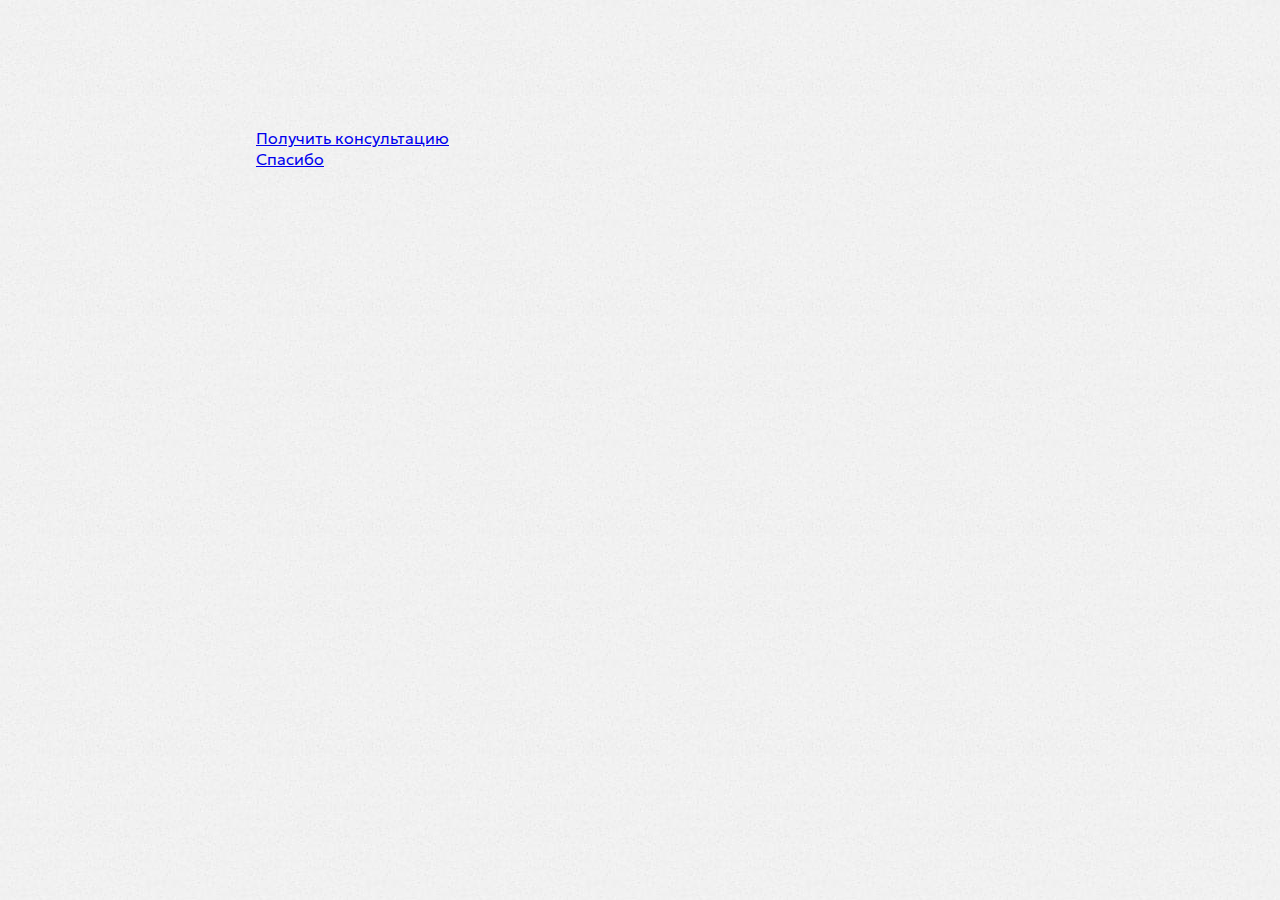
<file: modal.html>
<!DOCTYPE html>
<html lang="ru-RU">
  <head>
    <meta charset="utf-8">
    <title>Modal</title><!--[if IE]>
    <meta http-equiv="X-UA-Compatible" content="IE = edge"><![endif]-->
    <meta name="viewport" content="width=device-width,initial-scale=1, maximum-scale=1">
    <link rel="stylesheet" href="css/vendor.min.css">
    <link rel="stylesheet" href="css/main.min.css"><!--[if lt IE 9]>
    <script src="https://cdnjs.cloudflare.com/ajax/libs/html5shiv/3.7.3/html5shiv-printshiv.min.js"></script><![endif]-->
    <style>
      nav {
        margin: 10% 0 0 20%;
        display: flex;
        flex-direction: column;
        align-items: flex-start;
      }
    </style>
  </head>
  <body>
    <nav><a href="#modal-consultation" data-fancybox="modal-consultation">Получить консультацию</a><a href="#modal-thanks" data-fancybox="modal-thanks">Спасибо</a></nav>
    <!-- consult-->
    <div class="modal" id="modal-consultation">
      <div class="modal__header">Получить консультацию</div>
      <div class="modal__appeal">
        <p>Оставьте заявку, наш менеджер свяжется с Вами в ближайшее время и ответит на все вопросы.</p>
        <p>или напишите нам в <a href="#">Telegram </a>/ <a href="#">Whatsapp</a></p>
      </div>
      <!-- form-->
      <form class="form modal__form" action="#">
        <div class="form__item">
          <input class="form__input input-name-js" type="text" name="name" placeholder="Ваше имя"/>
          <div class="form__error">*это поле обязательно к заполнению</div>
        </div>
        <div class="form__item">
          <input class="form__input input-email-js" type="text" name="email" placeholder="E-mail"/>
          <div class="form__error">*это поле обязательно к заполнению</div>
        </div>
        <div class="form__item">
          <input class="form__input input-phone-js" type="text" name="phone" placeholder="Номер телефона"/>
          <div class="form__error">*это поле обязательно к заполнению</div>
        </div>
        <button class="form__submit submit-js" type="submit"><span class="form__submit-icon">
            <svg class="icon icon-link-button">
              <use xlink:href="svg/symbols.svg#icon-link-button"></use>
            </svg></span><span class="form__submit-text">Оставить заявку</span></button>
        <div class="form__add">Отправляя данную форму вы соглашаетесь с <a href="#">Политикой конфиденциальности</a></div>
      </form>
    </div>
    <!-- thanks-->
    <div class="modal modal--thanks" id="modal-thanks">
      <div class="modal__header">Спасибо. <br/> Ваша заявка принята!</div>
      <div class="modal__appeal"> 
        <p>Вернитесь на главную или воспользуйтесь навигацией сайта.</p>
      </div>
      <!-- link home--><a class="link-button link-button--small-full modal__link-button" href="#"><span class="link-button__icon">
          <svg class="icon icon-link-button">
            <use xlink:href="svg/symbols.svg#icon-link-button"></use>
          </svg></span><span class="link-button__text">На главную</span></a>
    </div>
    <!-- scripts-->
    <script src="js/vendor.js" defer></script>
    <script src="js/common.js" defer></script>
  </body>
</html>
</file>
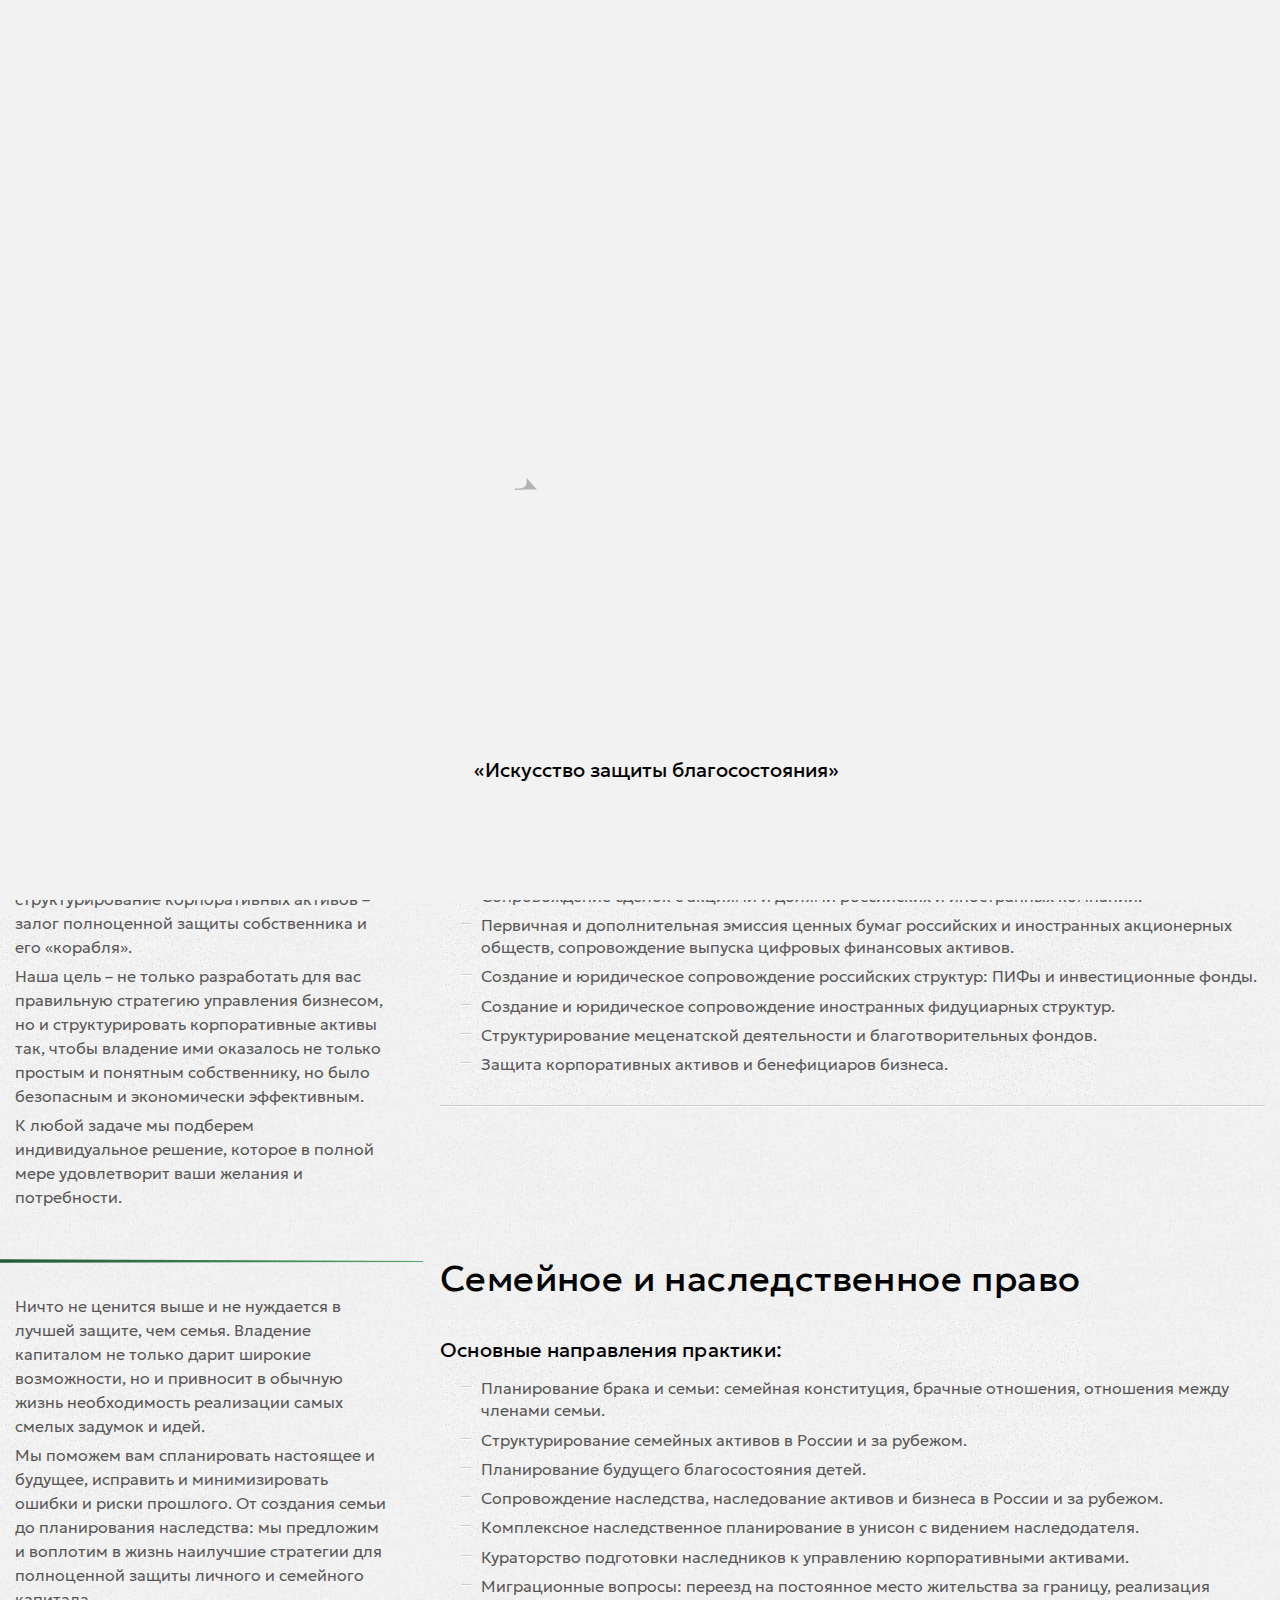
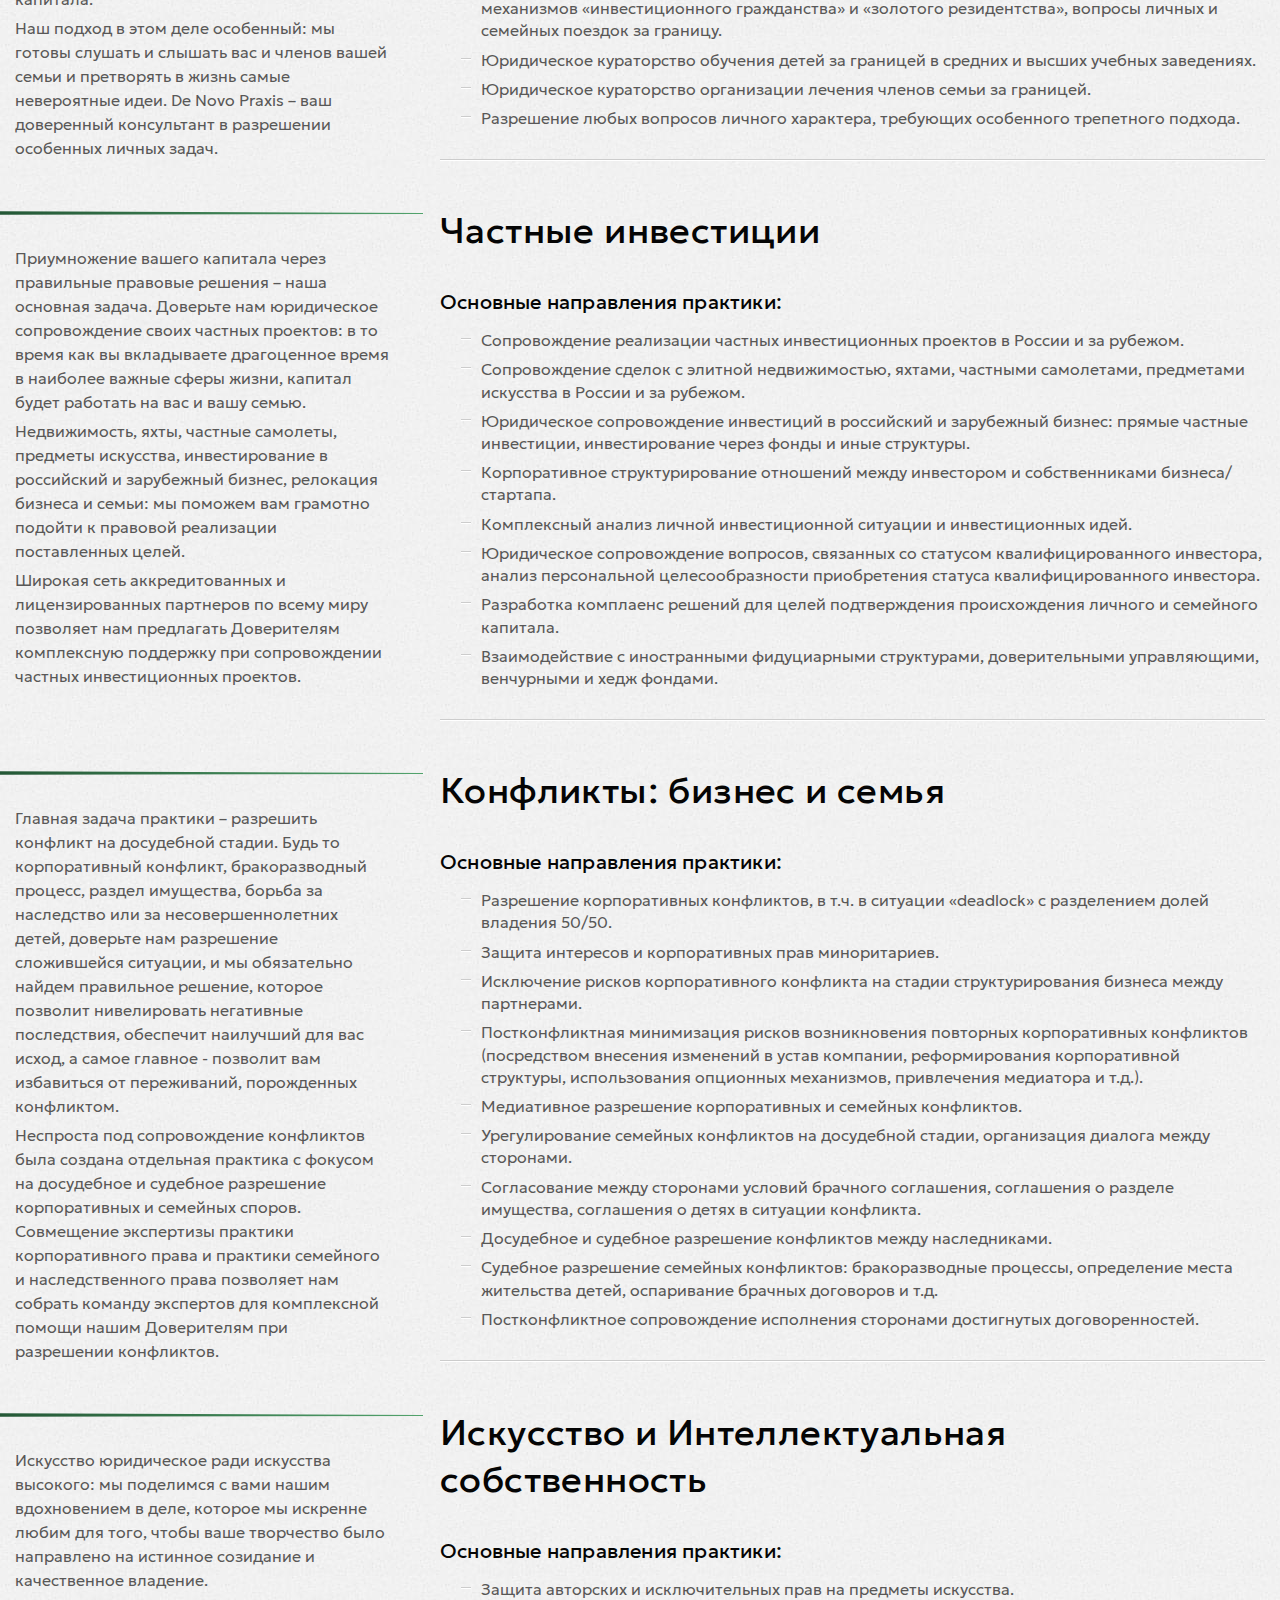
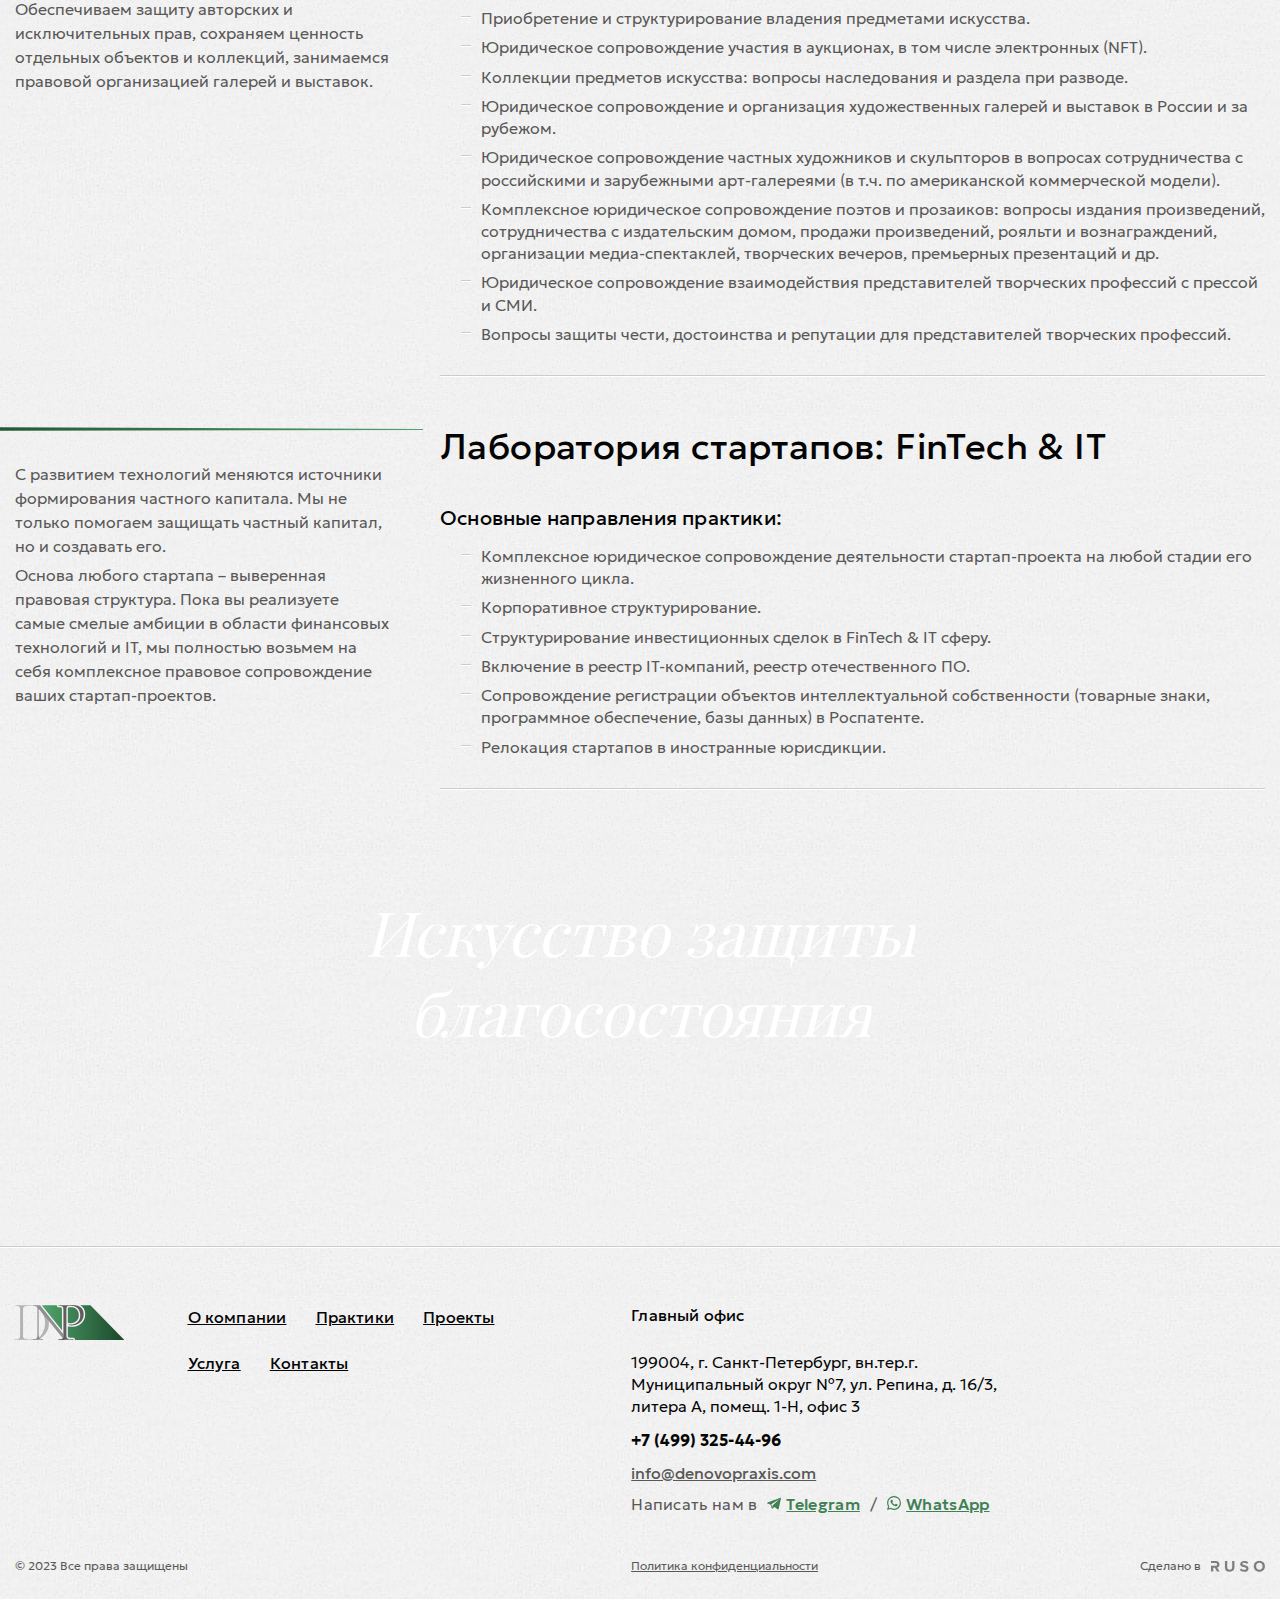
<file: practice.html>
<!DOCTYPE html>
<html lang="ru-RU">
  <head>
    <meta charset="utf-8">
    <title>Практики</title><!--[if IE]>
    <meta http-equiv="X-UA-Compatible" content="IE = edge"><![endif]-->
    <meta name="viewport" content="width=device-width,initial-scale=1, maximum-scale=1">
    <link rel="stylesheet" href="css/vendor.min.css">
    <link rel="stylesheet" href="css/main.min.css"><!--[if lt IE 9]>
    <script src="https://cdnjs.cloudflare.com/ajax/libs/html5shiv/3.7.3/html5shiv-printshiv.min.js"></script><![endif]-->
  </head>
  <body>
    <!-- preloader-->
    <div class="preloader">
      <div class="preloader__logo"><img src="img/img-logo-preloader.svg" alt=""/></div>
      <div class="preloader__slogan">«Искусство защиты благосостояния»</div>
    </div>
    <!-- menu-mobile-->
    <div class="menu-mobile">
      <div class="menu-mobile__head">
        <div class="menu-mobile__logo"><img src="img/img-logo.svg" alt=""/></div>
        <div class="menu-mobile__head-action"><a class="menu-mobile__link" href="tel:+75855697525">
            <svg class="icon icon-phone">
              <use xlink:href="svg/symbols.svg#icon-phone"></use>
            </svg></a><a class="menu-mobile__link js-menu-close" href="#">
            <svg class="icon icon-menu-close">
              <use xlink:href="svg/symbols.svg#icon-menu-close"></use>
            </svg></a></div>
      </div>
      <div class="menu-mobile__nav"></div>
      <div class="mobile-info menu-mobile__info">
        <div class="mobile-info__item">
          <div class="mobile-info__item-header">Телефон:</div><a class="mobile-info__phone" href="tel:+79939730105">+ 7 993 973 0105</a>
          <div class="mobile-info__line">Написать в <a class="mobile-info__link" href="#">Telegram</a></div>
          <div class="mobile-info__line">Написать в <a class="mobile-info__link" href="#">WhatsApp</a></div>
        </div>
        <div class="mobile-info__item">
          <div class="mobile-info__item-header">E-mail:</div><a class="mobile-info__email" href="mailto:info@praxis.com">info@praxis.com</a>
        </div>
      </div>
    </div>
    <!-- header-->
    <header class="header section">
      <div class="container row row--align-center">
        <!-- logo-->
        <div class="logo header__logo"><img src="img/img-logo.svg" alt=""/></div>
        <!-- nav-->
        <nav class="nav header__nav"><a class="nav__item" href="#">Главная</a><a class="nav__item" href="#">О компании</a><a class="nav__item" href="#">Практики</a><a class="nav__item" href="#">Спецпроекты</a><a class="nav__item" href="#">Контакты</a>
        </nav>
        <!-- block phone-->
        <div class="block-phone header__block-phone">
          <div class="block-phone__nav js-phone-action"><a class="block-phone__number" href="tel:+74993254496"><span class="block-phone__number-icon">
                <svg class="icon icon-phone">
                  <use xlink:href="svg/symbols.svg#icon-phone"></use>
                </svg></span><span class="block-phone__number-text">+7 (499) 325-44-96</span></a>
            <div class="block-phone__action">
              <svg class="icon icon-phone-action">
                <use xlink:href="svg/symbols.svg#icon-phone-action"></use>
              </svg>
            </div>
          </div>
          <div class="phone-messenger block-phone__messenger">
            <div class="phone-messenger__item">
              <div class="phone-messenger__text">Написать в</div><a class="phone-messenger__link" href="#"><span class="phone-messenger__link-icon">
                  <svg class="icon icon-phone-messenger-tg">
                    <use xlink:href="svg/symbols.svg#icon-phone-messenger-tg"></use>
                  </svg></span><span class="phone-messenger__link-name">Telegram</span></a>
            </div>
            <div class="phone-messenger__item">
              <div class="phone-messenger__text">Написать в</div><a class="phone-messenger__link" href="#"><span class="phone-messenger__link-icon">
                  <svg class="icon icon-phone-messenger-wh">
                    <use xlink:href="svg/symbols.svg#icon-phone-messenger-wh"></use>
                  </svg></span><span class="phone-messenger__link-name">WhatsApp</span></a>
            </div>
          </div>
        </div>
        <!-- lang-->
        <!-- link button consultation--><a class="link-button header__link-button" href="#modal-consultation" data-fancybox="modal-consultation"><span class="link-button__icon">
            <svg class="icon icon-link-button">
              <use xlink:href="svg/symbols.svg#icon-link-button"></use>
            </svg></span><span class="link-button__text">Консультация</span></a>
        <!-- mob menu-->
        <div class="mobile-button js-mobile-button">
          <svg class="icon icon-menu-open">
            <use xlink:href="svg/symbols.svg#icon-menu-open"></use>
          </svg>
        </div>
      </div>
    </header>
    <!-- main-->
    <main class="main section">
      <div class="container">
        <!-- breadcrumbs-->
        <ul class="breadcrumbs ">
          <li class="breadcrumbs__item"><a class="breadcrumbs__link" href="#">Главная</a>
          </li>
          <li class="breadcrumbs__item"><span class="breadcrumbs__link-current">Практики</span>
          </li>
        </ul>
        <!-- header-->
        <h1 class="page-header main__page-header" data-title="Практики">Практики</h1>
      </div>
    </main>
    <!-- img-->
    <div class="page-intro-img section">
      <picture class="page-intro-img__frame">
        <source srcset="img/img-practice-intro.webp 1x, img/img-practice-intro--@2x.webp 2x" type="image/webp"><img src="img/img-practice-intro.webp" type="image/webp">
      </picture>
    </div>
    <!-- wrapper practice-->
    <div class="wrapper-practice section">
      <div class="container">
        <div class="list-practice">
          <div class="list-practice__item">
            <div class="list-practice__box">
              <div class="list-practice__description">
                <p>За любой корпоративной структурой всегда стоит человек, и он, подобно капитану корабля, находится у штурвала управления бизнесом. В штиль корабль движется по течению, но выжить в шторм ему поможет только верная стратегия. Правильное структурирование корпоративных активов – залог полноценной защиты собственника и его «корабля».</p>
                <p>Наша цель – не только разработать для вас правильную стратегию управления бизнесом, но и структурировать корпоративные активы так, чтобы владение ими оказалось не только простым и понятным собственнику, но было безопасным и экономически эффективным.</p>
                <p>К любой задаче мы подберем индивидуальное решение, которое в полной мере удовлетворит ваши желания и потребности.</p>
              </div>
              <div class="list-practice__content">
                <div class="list-practice__name">Корпоративное право/М&А</div>
                <div class="list-practice__text">
                  <h6>Основные направления практики:</h6>
                  <ul>
                    <li>Корпоративное структурирование российского и иностранного бизнеса.</li>
                    <li>Юридическое сопровождение корпоративных задач.</li>
                    <li>Сопровождение сделок с акциями и долями российских и иностранных компаний.</li>
                    <li>Первичная и дополнительная эмиссия ценных бумаг российских и иностранных акционерных обществ, сопровождение выпуска цифровых финансовых активов.</li>
                    <li>Создание и юридическое сопровождение российских структур: ПИФы и инвестиционные фонды.</li>
                    <li>Создание и юридическое сопровождение иностранных фидуциарных структур.</li>
                    <li>Структурирование меценатской деятельности и благотворительных фондов.</li>
                    <li>Защита корпоративных активов и бенефициаров бизнеса.</li>
                  </ul>
                </div>
                <!-- change visibility--><a class="list-practice__change-text" href="#">Основные направления практики</a>
              </div>
            </div>
          </div>
          <div class="list-practice__item">
            <div class="list-practice__box">
              <div class="list-practice__description">
                <p>Ничто не ценится выше и не нуждается в лучшей защите, чем семья. Владение капиталом не только дарит широкие возможности, но и привносит в обычную жизнь необходимость реализации самых смелых задумок и идей.</p>
                <p>Мы поможем вам спланировать настоящее и будущее, исправить и минимизировать ошибки и риски прошлого. От создания семьи до планирования наследства: мы предложим и воплотим в жизнь наилучшие стратегии для полноценной защиты личного и семейного капитала.</p>
                <p>Наш подход в этом деле особенный: мы готовы слушать и слышать вас и членов вашей семьи и претворять в жизнь самые невероятные идеи. De Novo Praxis – ваш доверенный консультант в разрешении особенных личных задач.</p>
              </div>
              <div class="list-practice__content">
                <div class="list-practice__name">Семейное и наследственное право</div>
                <div class="list-practice__text">
                  <h6>Основные направления практики:</h6>
                  <ul>
                    <li>Планирование брака и семьи: семейная конституция, брачные отношения, отношения между членами семьи.</li>
                    <li>Структурирование семейных активов в России и за рубежом.</li>
                    <li>Планирование будущего благосостояния детей.</li>
                    <li>Сопровождение наследства, наследование активов и бизнеса в России и за рубежом.</li>
                    <li>Комплексное наследственное планирование в унисон с видением наследодателя.</li>
                    <li>Кураторство подготовки наследников к управлению корпоративными активами.</li>
                    <li>Миграционные вопросы: переезд на постоянное место жительства за границу, реализация механизмов «инвестиционного гражданства» и «золотого резидентства», вопросы личных и семейных поездок за границу.</li>
                    <li>Юридическое кураторство обучения детей за границей в средних и высших учебных заведениях.</li>
                    <li>Юридическое кураторство организации лечения членов семьи за границей.</li>
                    <li>Разрешение любых вопросов личного характера, требующих особенного трепетного подхода.</li>
                  </ul>
                </div>
                <!-- change visibility--><a class="list-practice__change-text" href="#">Основные направления практики</a>
              </div>
            </div>
          </div>
          <div class="list-practice__item">
            <div class="list-practice__box">
              <div class="list-practice__description">
                <p>Приумножение вашего капитала через правильные правовые решения – наша основная задача. Доверьте нам юридическое сопровождение своих частных проектов: в то время как вы вкладываете драгоценное время в наиболее важные сферы жизни, капитал будет работать на вас и вашу семью.</p>
                <p>Недвижимость, яхты, частные самолеты, предметы искусства, инвестирование в российский и зарубежный бизнес, релокация бизнеса и семьи: мы поможем вам грамотно подойти к правовой реализации поставленных целей.</p>
                <p>Широкая сеть аккредитованных и лицензированных партнеров по всему миру позволяет нам предлагать Доверителям комплексную поддержку при сопровождении частных инвестиционных проектов.</p>
              </div>
              <div class="list-practice__content">
                <div class="list-practice__name">Частные инвестиции</div>
                <div class="list-practice__text">
                  <h6>Основные направления практики:</h6>
                  <ul>
                    <li>Сопровождение реализации частных инвестиционных проектов в России и за рубежом.</li>
                    <li>Сопровождение сделок с элитной недвижимостью, яхтами, частными самолетами, предметами искусства в России и за рубежом.</li>
                    <li>Юридическое сопровождение инвестиций в российский и зарубежный бизнес: прямые частные инвестиции, инвестирование через фонды и иные структуры.</li>
                    <li>Корпоративное структурирование отношений между инвестором и собственниками бизнеса/стартапа.</li>
                    <li>Комплексный анализ личной инвестиционной ситуации и инвестиционных идей.</li>
                    <li>Юридическое сопровождение вопросов, связанных со статусом квалифицированного инвестора, анализ персональной целесообразности приобретения статуса квалифицированного инвестора.</li>
                    <li>Разработка комплаенс решений для целей подтверждения происхождения личного и семейного капитала.</li>
                    <li>Взаимодействие с иностранными фидуциарными структурами, доверительными управляющими, венчурными и хедж фондами.</li>
                  </ul>
                </div>
                <!-- change visibility--><a class="list-practice__change-text" href="#">Основные направления практики</a>
              </div>
            </div>
          </div>
          <div class="list-practice__item">
            <div class="list-practice__box">
              <div class="list-practice__description">
                <p>Главная задача практики – разрешить конфликт на досудебной стадии. Будь то корпоративный конфликт, бракоразводный процесс, раздел имущества, борьба за наследство или за несовершеннолетних детей, доверьте нам разрешение сложившейся ситуации, и мы обязательно найдем правильное решение, которое позволит нивелировать негативные последствия, обеспечит наилучший для вас исход, а самое главное - позволит вам избавиться от переживаний, порожденных конфликтом.</p>
                <p>Неспроста под сопровождение конфликтов была создана отдельная практика с фокусом на досудебное и судебное разрешение корпоративных и семейных споров. Совмещение экспертизы практики корпоративного права и практики семейного и наследственного права позволяет нам собрать команду экспертов для комплексной помощи нашим Доверителям при разрешении конфликтов.</p>
              </div>
              <div class="list-practice__content">
                <div class="list-practice__name">Конфликты: бизнес и семья</div>
                <div class="list-practice__text">
                  <h6>Основные направления практики:</h6>
                  <ul>
                    <li>Разрешение корпоративных конфликтов, в т.ч. в ситуации «deadlock» с разделением долей владения 50/50.</li>
                    <li>Защита интересов и корпоративных прав миноритариев.</li>
                    <li>Исключение рисков корпоративного конфликта на стадии структурирования бизнеса между партнерами.</li>
                    <li>Постконфликтная минимизация рисков возникновения повторных корпоративных конфликтов (посредством внесения изменений в устав компании, реформирования корпоративной структуры, использования опционных механизмов, привлечения медиатора и т.д.).</li>
                    <li>Медиативное разрешение корпоративных и семейных конфликтов.</li>
                    <li>Урегулирование семейных конфликтов на досудебной стадии, организация диалога между сторонами.</li>
                    <li>Согласование между сторонами условий брачного соглашения, соглашения о разделе имущества, соглашения о детях в ситуации конфликта.</li>
                    <li>Досудебное и судебное разрешение конфликтов между наследниками.</li>
                    <li>Судебное разрешение семейных конфликтов: бракоразводные процессы, определение места жительства детей, оспаривание брачных договоров и т.д.</li>
                    <li>Постконфликтное сопровождение исполнения сторонами достигнутых договоренностей.</li>
                  </ul>
                </div>
                <!-- change visibility--><a class="list-practice__change-text" href="#">Основные направления практики</a>
              </div>
            </div>
          </div>
          <div class="list-practice__item">
            <div class="list-practice__box">
              <div class="list-practice__description">
                <p>Искусство юридическое ради искусства высокого: мы поделимся с вами нашим вдохновением в деле, которое мы искренне любим для того, чтобы ваше творчество было направлено на истинное созидание и качественное владение.</p>
                <p>Обеспечиваем защиту авторских и исключительных прав, сохраняем ценность отдельных объектов и коллекций, занимаемся правовой организацией галерей и выставок.</p>
              </div>
              <div class="list-practice__content">
                <div class="list-practice__name">Искусство и Интеллектуальная собственность</div>
                <div class="list-practice__text">
                  <h6>Основные направления практики:</h6>
                  <ul>
                    <li>Защита авторских и исключительных прав на предметы искусства.</li>
                    <li>Приобретение и структурирование владения предметами искусства.</li>
                    <li>Юридическое сопровождение участия в аукционах, в том числе электронных (NFT).</li>
                    <li>Коллекции предметов искусства: вопросы наследования и раздела при разводе.</li>
                    <li>Юридическое сопровождение и организация художественных галерей и выставок в России и за рубежом.</li>
                    <li>Юридическое сопровождение частных художников и скульпторов в вопросах сотрудничества с российскими и зарубежными арт-галереями (в т.ч. по американской коммерческой модели).</li>
                    <li>Комплексное юридическое сопровождение поэтов и прозаиков: вопросы издания произведений, сотрудничества с издательским домом, продажи произведений, рояльти и вознаграждений, организации медиа-спектаклей, творческих вечеров, премьерных презентаций и др.</li>
                    <li>Юридическое сопровождение взаимодействия представителей творческих профессий с прессой и СМИ.</li>
                    <li>Вопросы защиты чести, достоинства и репутации для представителей творческих профессий.</li>
                  </ul>
                </div>
                <!-- change visibility--><a class="list-practice__change-text" href="#">Основные направления практики</a>
              </div>
            </div>
          </div>
          <div class="list-practice__item">
            <div class="list-practice__box">
              <div class="list-practice__description">
                <p>С развитием технологий меняются источники формирования частного капитала. Мы не только помогаем защищать частный капитал, но и создавать его.</p>
                <p>Основа любого стартапа – выверенная правовая структура. Пока вы реализуете самые смелые амбиции в области финансовых технологий и IT, мы полностью возьмем на себя комплексное правовое сопровождение ваших стартап-проектов.</p>
              </div>
              <div class="list-practice__content">
                <div class="list-practice__name">Лаборатория стартапов: FinTech & IT</div>
                <div class="list-practice__text">
                  <h6>Основные направления практики:</h6>
                  <ul>
                    <li>Комплексное юридическое сопровождение деятельности стартап-проекта на любой стадии его жизненного цикла.</li>
                    <li>Корпоративное структурирование.</li>
                    <li>Структурирование инвестиционных сделок в FinTech & IT сферу.</li>
                    <li>Включение в реестр IT-компаний, реестр отечественного ПО.</li>
                    <li>Сопровождение регистрации объектов интеллектуальной собственности (товарные знаки, программное обеспечение, базы данных) в Роспатенте.</li>
                    <li>Релокация стартапов в иностранные юрисдикции.</li>
                  </ul>
                </div>
                <!-- change visibility--><a class="list-practice__change-text" href="#">Основные направления практики</a>
              </div>
            </div>
          </div>
        </div>
      </div>
    </div>
    <!-- team slogan-->
    <section class="team-slogan team-slogan--inner">
      <div class="container">
        <h2 class="section-header team-slogan__section-header"><span class="animate" data-animate="typewriterHeaderTeam 2s both, headerTeamColor 1s 4s both">Искусство защиты </span><span class="animate" data-animate="typewriterHeaderTeam 2s 2s both, headerTeamColor 1s 4s both">благосостояния</span></h2>
        <h3 class="section-subheader team-slogan__head animate" data-animate="animHeaderTeamTop 3s 4s both">Команда, всегда добивающаяся лучших результатов.</h3>
      </div>
    </section>
    <!-- footer-->
    <footer class="footer section">
      <div class="container">
        <div class="footer__row">
          <!-- logo-->
          <div class="logo footer__logo"><img src="img/img-logo.svg" alt="" loading="lazy"/></div>
          <!-- nav-->
          <div class="footer__nav">
            <ul class="footer-menu">
              <li class="footer-menu__item"><a class="footer-menu__link" href="#">О компании</a></li>
              <li class="footer-menu__item"><a class="footer-menu__link" href="#">Практики</a></li>
              <li class="footer-menu__item"><a class="footer-menu__link" href="#">Проекты</a></li>
              <li class="footer-menu__item"><a class="footer-menu__link" href="#">Услуга</a></li>
              <li class="footer-menu__item"><a class="footer-menu__link" href="#">Контакты</a></li>
            </ul>
          </div>
          <!-- info-->
          <div class="footer__data">
            <div class="footer__data-header">Главный офис</div>
            <div class="footer-info">
              <address class="footer-info__address">199004, г. Санкт-Петербург, вн.тер.г. Муниципальный округ №7, ул. Репина, д. 16/3, литера А, помещ. 1-Н, офис 3</address><a class="footer-info__phone" href="tel:+74993254496">+7 (499) 325-44-96</a><a class="footer-info__email" href="mailto:info@denovopraxis.com">info@denovopraxis.com</a>
              <div class="footer-messenger footer-info__messenger"> <span class="footer-messenger__text">Написать нам в  </span><a class="footer-messenger__link" href="#"><span class="footer-messenger__link-icon">
                    <svg class="icon icon-phone-messenger-tg">
                      <use xlink:href="svg/symbols.svg#icon-phone-messenger-tg"></use>
                    </svg></span><span class="footer-messenger__link-name">Telegram </span></a>/ <a class="footer-messenger__link" href="#"><span class="footer-messenger__link-icon">
                    <svg class="icon icon-phone-messenger-wh">
                      <use xlink:href="svg/symbols.svg#icon-phone-messenger-wh"></use>
                    </svg></span><span class="footer-messenger__link-name">WhatsApp</span></a></div>
            </div>
          </div>
        </div>
        <div class="footer__row footer__row--bottom">
          <div class="copyright">© 2023 Все права защищены</div><a class="privacy-policy footer__privacy-policy" href="#">Политика конфиденциальности</a>
          <div class="studio">Сделано в <a href="#" target="_blank"><img src="img/img-group.svg" alt=""/></a></div>
        </div>
      </div>
    </footer>
    <!-- button-->
    <div class="button-messenger">
      <div class="button-messenger-base js-change-state">
        <svg class="icon icon-button-messenger-ph">
          <use xlink:href="svg/symbols.svg#icon-button-messenger-ph"></use>
        </svg>
      </div><a class="button-messenger-item button-messenger-item--whatsapp" href="#">
        <svg class="icon icon-button-messenger-wh">
          <use xlink:href="svg/symbols.svg#icon-button-messenger-wh"></use>
        </svg></a><a class="button-messenger-item button-messenger-item--telegram" href="#">
        <svg class="icon icon-button-messenger-tg">
          <use xlink:href="svg/symbols.svg#icon-button-messenger-tg"></use>
        </svg></a>
    </div>
    <!-- modal-->
    <div class="modal" id="modal-consultation">
      <div class="modal__header">Получить консультацию</div>
      <div class="modal__appeal">
        <p>Оставьте заявку, наш менеджер свяжется с Вами в ближайшее время и ответит на все вопросы.</p>
        <p>или напишите нам в <a href="#">Telegram </a>/ <a href="#">Whatsapp</a></p>
      </div>
      <!-- form-->
      <form class="form modal__form" action="#">
        <div class="form__item">
          <input class="form__input input-name-js" type="text" name="name" placeholder="Ваше имя"/>
          <div class="form__error">*это поле обязательно к заполнению</div>
        </div>
        <div class="form__item">
          <input class="form__input input-email-js" type="text" name="email" placeholder="E-mail"/>
          <div class="form__error">*это поле обязательно к заполнению</div>
        </div>
        <div class="form__item">
          <input class="form__input input-phone-js" type="text" name="phone" placeholder="Номер телефона"/>
          <div class="form__error">*это поле обязательно к заполнению</div>
        </div>
        <button class="form__submit submit-js" type="submit"><span class="form__submit-icon">
            <svg class="icon icon-link-button">
              <use xlink:href="svg/symbols.svg#icon-link-button"></use>
            </svg></span><span class="form__submit-text">Оставить заявку</span></button>
        <div class="form__add">Отправляя данную форму вы соглашаетесь с <a href="#">Политикой конфиденциальности</a></div>
      </form>
    </div>
    <!-- modal-->
    <div class="modal modal--thanks" id="modal-thanks">
      <div class="modal__header">Спасибо. <br/> Ваша заявка принята!</div>
      <div class="modal__appeal"> 
        <p>Вернитесь на главную или воспользуйтесь навигацией сайта.</p>
      </div>
      <!-- link home--><a class="link-button link-button--small-full modal__link-button" href="#"><span class="link-button__icon">
          <svg class="icon icon-link-button">
            <use xlink:href="svg/symbols.svg#icon-link-button"></use>
          </svg></span><span class="link-button__text">На главную</span></a>
    </div>
    <!-- scripts-->
    <script src="js/vendor.js" defer></script>
    <script src="js/common.js" defer></script>
  </body>
</html>
</file>
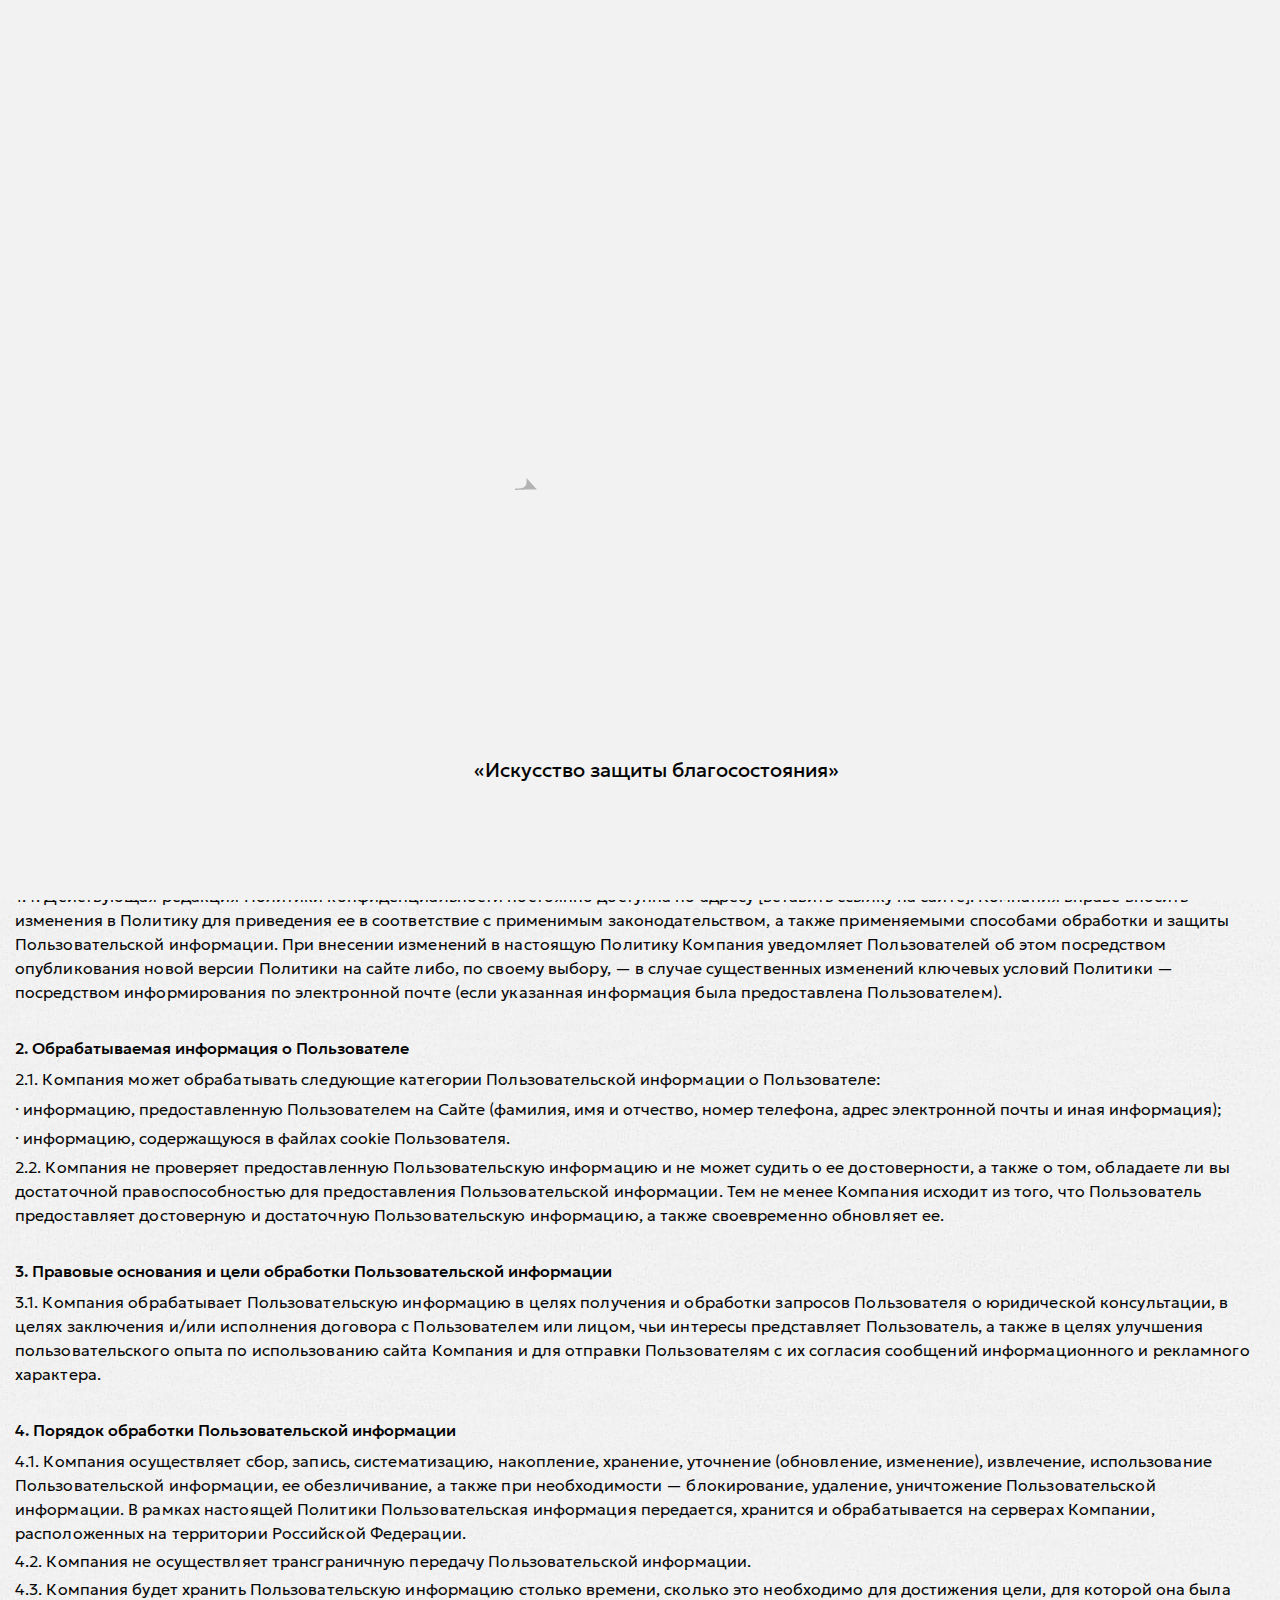
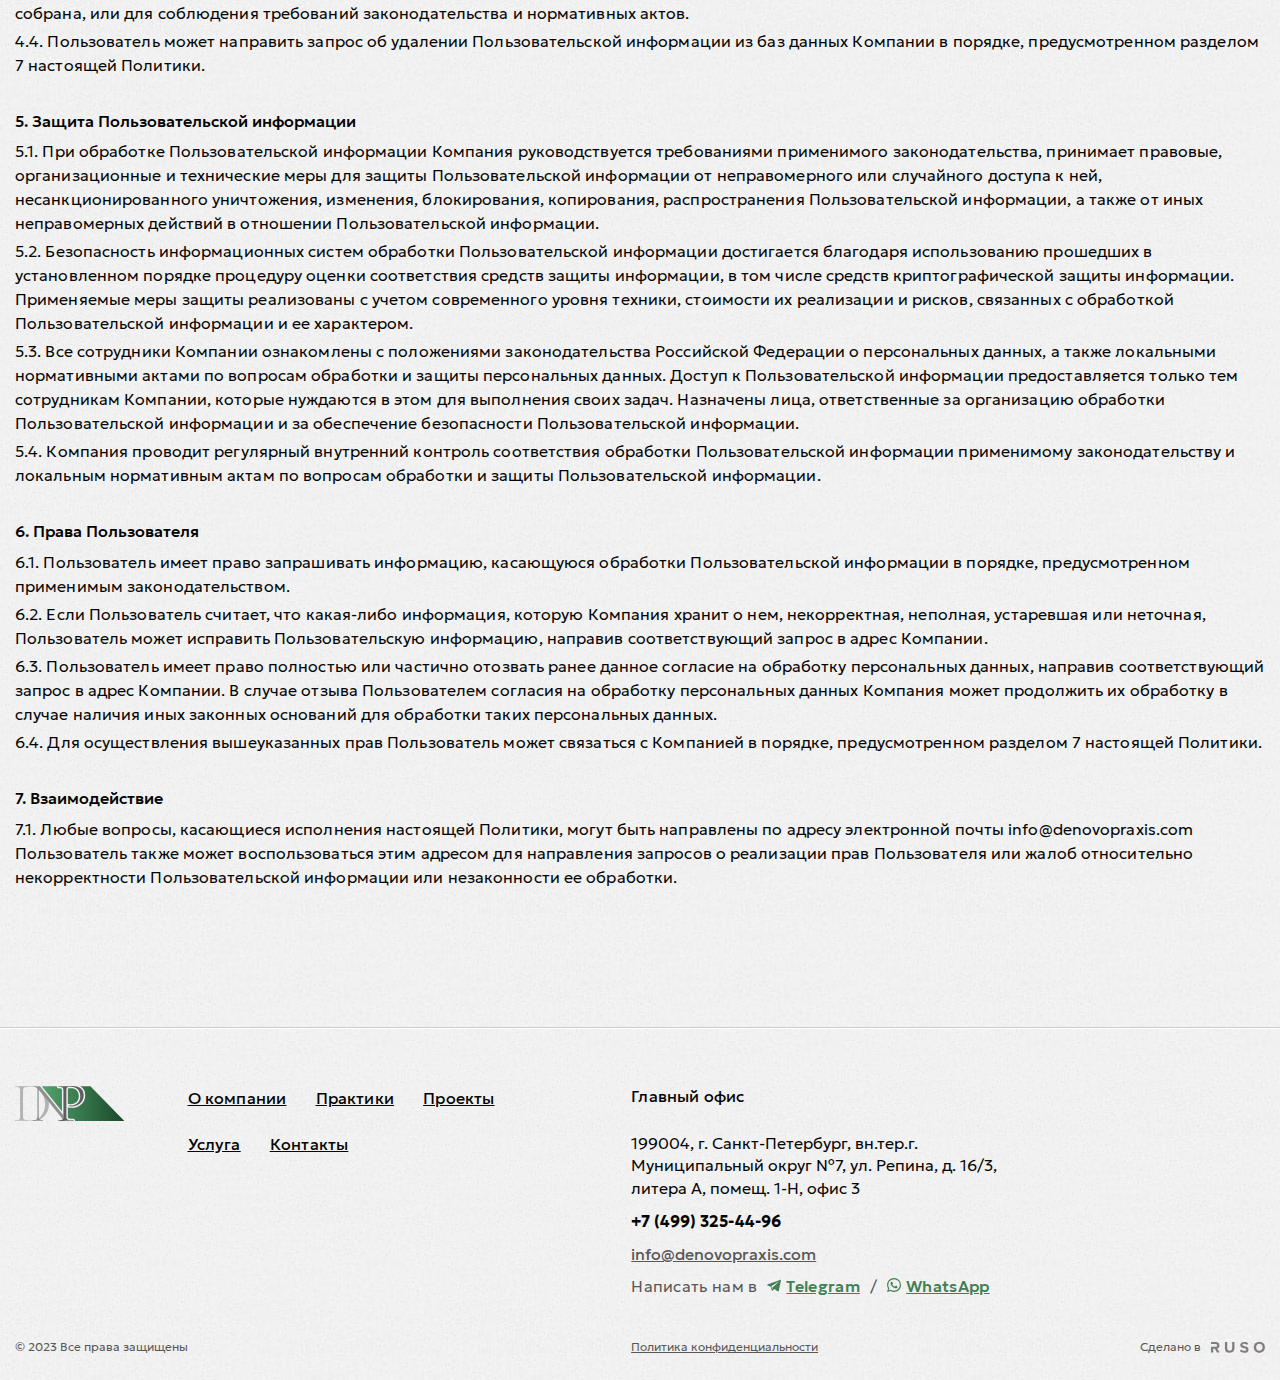
<file: privacy-policy.html>
<!DOCTYPE html>
<html lang="ru-RU">
  <head>
    <meta charset="utf-8">
    <title>Политика приватности</title><!--[if IE]>
    <meta http-equiv="X-UA-Compatible" content="IE = edge"><![endif]-->
    <meta name="viewport" content="width=device-width,initial-scale=1, maximum-scale=1">
    <link rel="stylesheet" href="css/vendor.min.css">
    <link rel="stylesheet" href="css/main.min.css"><!--[if lt IE 9]>
    <script src="https://cdnjs.cloudflare.com/ajax/libs/html5shiv/3.7.3/html5shiv-printshiv.min.js"></script><![endif]-->
  </head>
  <body>
    <!-- preloader-->
    <div class="preloader">
      <div class="preloader__logo"><img src="img/img-logo-preloader.svg" alt=""/></div>
      <div class="preloader__slogan">«Искусство защиты благосостояния»</div>
    </div>
    <!-- menu-mobile-->
    <div class="menu-mobile">
      <div class="menu-mobile__head">
        <div class="menu-mobile__logo"><img src="img/img-logo.svg" alt=""/></div>
        <div class="menu-mobile__head-action"><a class="menu-mobile__link" href="tel:+75855697525">
            <svg class="icon icon-phone">
              <use xlink:href="svg/symbols.svg#icon-phone"></use>
            </svg></a><a class="menu-mobile__link js-menu-close" href="#">
            <svg class="icon icon-menu-close">
              <use xlink:href="svg/symbols.svg#icon-menu-close"></use>
            </svg></a></div>
      </div>
      <div class="menu-mobile__nav"></div>
      <div class="mobile-info menu-mobile__info">
        <div class="mobile-info__item">
          <div class="mobile-info__item-header">Телефон:</div><a class="mobile-info__phone" href="tel:+79939730105">+ 7 993 973 0105</a>
          <div class="mobile-info__line">Написать в <a class="mobile-info__link" href="#">Telegram</a></div>
          <div class="mobile-info__line">Написать в <a class="mobile-info__link" href="#">WhatsApp</a></div>
        </div>
        <div class="mobile-info__item">
          <div class="mobile-info__item-header">E-mail:</div><a class="mobile-info__email" href="mailto:info@praxis.com">info@praxis.com</a>
        </div>
      </div>
    </div>
    <!-- header-->
    <header class="header section">
      <div class="container row row--align-center">
        <!-- logo-->
        <div class="logo header__logo"><img src="img/img-logo.svg" alt=""/></div>
        <!-- nav-->
        <nav class="nav header__nav"><a class="nav__item" href="#">Главная</a><a class="nav__item" href="#">О компании</a><a class="nav__item" href="#">Практики</a><a class="nav__item" href="#">Спецпроекты</a><a class="nav__item" href="#">Контакты</a>
        </nav>
        <!-- block phone-->
        <div class="block-phone header__block-phone">
          <div class="block-phone__nav js-phone-action"><a class="block-phone__number" href="tel:+74993254496"><span class="block-phone__number-icon">
                <svg class="icon icon-phone">
                  <use xlink:href="svg/symbols.svg#icon-phone"></use>
                </svg></span><span class="block-phone__number-text">+7 (499) 325-44-96</span></a>
            <div class="block-phone__action">
              <svg class="icon icon-phone-action">
                <use xlink:href="svg/symbols.svg#icon-phone-action"></use>
              </svg>
            </div>
          </div>
          <div class="phone-messenger block-phone__messenger">
            <div class="phone-messenger__item">
              <div class="phone-messenger__text">Написать в</div><a class="phone-messenger__link" href="#"><span class="phone-messenger__link-icon">
                  <svg class="icon icon-phone-messenger-tg">
                    <use xlink:href="svg/symbols.svg#icon-phone-messenger-tg"></use>
                  </svg></span><span class="phone-messenger__link-name">Telegram</span></a>
            </div>
            <div class="phone-messenger__item">
              <div class="phone-messenger__text">Написать в</div><a class="phone-messenger__link" href="#"><span class="phone-messenger__link-icon">
                  <svg class="icon icon-phone-messenger-wh">
                    <use xlink:href="svg/symbols.svg#icon-phone-messenger-wh"></use>
                  </svg></span><span class="phone-messenger__link-name">WhatsApp</span></a>
            </div>
          </div>
        </div>
        <!-- lang-->
        <!-- link button consultation--><a class="link-button header__link-button" href="#modal-consultation" data-fancybox="modal-consultation"><span class="link-button__icon">
            <svg class="icon icon-link-button">
              <use xlink:href="svg/symbols.svg#icon-link-button"></use>
            </svg></span><span class="link-button__text">Консультация</span></a>
        <!-- mob menu-->
        <div class="mobile-button js-mobile-button">
          <svg class="icon icon-menu-open">
            <use xlink:href="svg/symbols.svg#icon-menu-open"></use>
          </svg>
        </div>
      </div>
    </header>
    <!-- main-->
    <main class="main section">
      <div class="container">
        <!-- breadcrumbs-->
        <ul class="breadcrumbs ">
          <li class="breadcrumbs__item"><a class="breadcrumbs__link" href="#">Главная</a>
          </li>
          <li class="breadcrumbs__item"><span class="breadcrumbs__link-current">Политика конфиденциальности</span>
          </li>
        </ul>
        <!-- header-->
        <h1 class="page-header main__page-header">Политика приватности</h1>
        <!-- privacy policy-->
        <div class="block-privacy-policy">
          <h6>1. Общие положения</h6>
          <p>1.1. Настоящая Политика конфиденциальности определяет политику ООО «ДиЭнПи» (далее — «Компания») в отношении обработки персональных данных и иной информации (далее — «Пользовательская информация»), которую Компания может получить о Пользователе в ходе использования Пользователем сайта Компании, доступного по адресу www.denovopraxis.com (далее – «Сайт»).</p>
          <p>1.2. При использовании Пользователем Сайта, Компания защищает и обрабатывает Пользовательскую информацию в строгом соответствии с применимым законодательством. Данная Политика призвана проинформировать Пользователя о том, как именно Компания собирает, использует и защищает Пользовательскую информацию, а именно:</p>
          <ul>
            <li>· какую именно информацию о Пользователе Компания может получать и хранить, а также как и зачем Компания может использовать такую информацию;</li>
            <li>· (как Компания защищает Пользовательскую информацию от неправомерного доступа, распространения и использования;</li>
            <li>· каковы права Пользователя в рамках осуществляемой Компанией обработки Пользовательской информации и как вы можете их осуществлять.</li>
          </ul>
          <p>1.3. При обработке Пользовательской информации Компания руководствуется следующими принципами:</p>
          <ul>
            <li>· законности обработки Пользовательской информации;</li>
            <li>· соответствия целей обработки Пользовательской информации, а также объема, содержания и способов обработки Пользовательской информации целям, заявленным при сборе Пользовательской информации;</li>
            <li>· недопустимости объединения баз Пользовательской информации, содержащих персональные данные, если такие базы данных были созданы для несовместимых между собой целей;</li>
            <li>· точности, достаточности и актуальности Пользовательской информации по отношению к целям ее обработки;</li>
            <li>· при обработке персональных данных – уничтожения или обезличивания персональных данных по достижении целей обработки.</li>
          </ul>
          <p>1.4. Действующая редакция Политики конфиденциальности постоянно доступна по адресу [вставить ссылку на сайте]. Компания вправе вносить изменения в Политику для приведения ее в соответствие с применимым законодательством, а также применяемыми способами обработки и защиты Пользовательской информации. При внесении изменений в настоящую Политику Компания уведомляет Пользователей об этом посредством опубликования новой версии Политики на сайте либо, по своему выбору, — в случае существенных изменений ключевых условий Политики — посредством информирования по электронной почте (если указанная информация была предоставлена Пользователем).</p>
          <h6>2. Обрабатываемая информация о Пользователе</h6>
          <p>2.1. Компания может обрабатывать следующие категории Пользовательской информации о Пользователе:</p>
          <ul>
            <li>· информацию, предоставленную Пользователем на Сайте (фамилия, имя и отчество, номер телефона, адрес электронной почты и иная информация);</li>
            <li>· информацию, содержащуюся в файлах cookie Пользователя.</li>
          </ul>
          <p>2.2. Компания не проверяет предоставленную Пользовательскую информацию и не может судить о ее достоверности, а также о том, обладаете ли вы достаточной правоспособностью для предоставления Пользовательской информации. Тем не менее Компания исходит из того, что Пользователь предоставляет достоверную и достаточную Пользовательскую информацию, а также своевременно обновляет ее.</p>
          <h6>3. Правовые основания и цели обработки Пользовательской информации</h6>
          <p>3.1. Компания обрабатывает Пользовательскую информацию в целях получения и обработки запросов Пользователя о юридической консультации, в целях заключения и/или исполнения договора с Пользователем или лицом, чьи интересы представляет Пользователь, а также в целях улучшения пользовательского опыта по использованию сайта Компания и для отправки Пользователям с их согласия сообщений информационного и рекламного характера.</p>
          <h6>4. Порядок обработки Пользовательской информации</h6>
          <p>4.1. Компания осуществляет сбор, запись, систематизацию, накопление, хранение, уточнение (обновление, изменение), извлечение, использование Пользовательской информации, ее обезличивание, а также при необходимости — блокирование, удаление, уничтожение Пользовательской информации. В рамках настоящей Политики Пользовательская информация передается, хранится и обрабатывается на серверах Компании, расположенных на территории Российской Федерации.</p>
          <p>4.2. Компания не осуществляет трансграничную передачу Пользовательской информации.</p>
          <p>4.3. Компания будет хранить Пользовательскую информацию столько времени, сколько это необходимо для достижения цели, для которой она была собрана, или для соблюдения требований законодательства и нормативных актов.</p>
          <p>4.4. Пользователь может направить запрос об удалении Пользовательской информации из баз данных Компании в порядке, предусмотренном разделом 7 настоящей Политики.</p>
          <h6>5. Защита Пользовательской информации</h6>
          <p>5.1. При обработке Пользовательской информации Компания руководствуется требованиями применимого законодательства, принимает правовые, организационные и технические меры для защиты Пользовательской информации от неправомерного или случайного доступа к ней, несанкционированного уничтожения, изменения, блокирования, копирования, распространения Пользовательской информации, а также от иных неправомерных действий в отношении Пользовательской информации.</p>
          <p>5.2. Безопасность информационных систем обработки Пользовательской информации достигается благодаря использованию прошедших в установленном порядке процедуру оценки соответствия средств защиты информации, в том числе средств криптографической защиты информации. Применяемые меры защиты реализованы с учетом современного уровня техники, стоимости их реализации и рисков, связанных с обработкой Пользовательской информации и ее характером.</p>
          <p>5.3. Все сотрудники Компании ознакомлены с положениями законодательства Российской Федерации о персональных данных, а также локальными нормативными актами по вопросам обработки и защиты персональных данных. Доступ к Пользовательской информации предоставляется только тем сотрудникам Компании, которые нуждаются в этом для выполнения своих задач. Назначены лица, ответственные за организацию обработки Пользовательской информации и за обеспечение безопасности Пользовательской информации.</p>
          <p>5.4. Компания проводит регулярный внутренний контроль соответствия обработки Пользовательской информации применимому законодательству и локальным нормативным актам по вопросам обработки и защиты Пользовательской информации.</p>
          <h6>6. Права Пользователя</h6>
          <p>6.1. Пользователь имеет право запрашивать информацию, касающуюся обработки Пользовательской информации в порядке, предусмотренном применимым законодательством.</p>
          <p>6.2. Если Пользователь считает, что какая-либо информация, которую Компания хранит о нем, некорректная, неполная, устаревшая или неточная, Пользователь может исправить Пользовательскую информацию, направив соответствующий запрос в адрес Компании.</p>
          <p>6.3. Пользователь имеет право полностью или частично отозвать ранее данное согласие на обработку персональных данных, направив соответствующий запрос в адрес Компании. В случае отзыва Пользователем согласия на обработку персональных данных Компания может продолжить их обработку в случае наличия иных законных оснований для обработки таких персональных данных.</p>
          <p>6.4. Для осуществления вышеуказанных прав Пользователь может связаться с Компанией в порядке, предусмотренном разделом 7 настоящей Политики.</p>
          <h6>7. Взаимодействие</h6>
          <p>7.1. Любые вопросы, касающиеся исполнения настоящей Политики, могут быть направлены по адресу электронной почты info@denovopraxis.com Пользователь также может воспользоваться этим адресом для направления запросов о реализации прав Пользователя или жалоб относительно некорректности Пользовательской информации или незаконности ее обработки.</p>
        </div>
      </div>
    </main>
    <!-- footer-->
    <footer class="footer section">
      <div class="container">
        <div class="footer__row">
          <!-- logo-->
          <div class="logo footer__logo"><img src="img/img-logo.svg" alt="" loading="lazy"/></div>
          <!-- nav-->
          <div class="footer__nav">
            <ul class="footer-menu">
              <li class="footer-menu__item"><a class="footer-menu__link" href="#">О компании</a></li>
              <li class="footer-menu__item"><a class="footer-menu__link" href="#">Практики</a></li>
              <li class="footer-menu__item"><a class="footer-menu__link" href="#">Проекты</a></li>
              <li class="footer-menu__item"><a class="footer-menu__link" href="#">Услуга</a></li>
              <li class="footer-menu__item"><a class="footer-menu__link" href="#">Контакты</a></li>
            </ul>
          </div>
          <!-- info-->
          <div class="footer__data">
            <div class="footer__data-header">Главный офис</div>
            <div class="footer-info">
              <address class="footer-info__address">199004, г. Санкт-Петербург, вн.тер.г. Муниципальный округ №7, ул. Репина, д. 16/3, литера А, помещ. 1-Н, офис 3</address><a class="footer-info__phone" href="tel:+74993254496">+7 (499) 325-44-96</a><a class="footer-info__email" href="mailto:info@denovopraxis.com">info@denovopraxis.com</a>
              <div class="footer-messenger footer-info__messenger"> <span class="footer-messenger__text">Написать нам в  </span><a class="footer-messenger__link" href="#"><span class="footer-messenger__link-icon">
                    <svg class="icon icon-phone-messenger-tg">
                      <use xlink:href="svg/symbols.svg#icon-phone-messenger-tg"></use>
                    </svg></span><span class="footer-messenger__link-name">Telegram </span></a>/ <a class="footer-messenger__link" href="#"><span class="footer-messenger__link-icon">
                    <svg class="icon icon-phone-messenger-wh">
                      <use xlink:href="svg/symbols.svg#icon-phone-messenger-wh"></use>
                    </svg></span><span class="footer-messenger__link-name">WhatsApp</span></a></div>
            </div>
          </div>
        </div>
        <div class="footer__row footer__row--bottom">
          <div class="copyright">© 2023 Все права защищены</div><a class="privacy-policy footer__privacy-policy" href="#">Политика конфиденциальности</a>
          <div class="studio">Сделано в <a href="#" target="_blank"><img src="img/img-group.svg" alt=""/></a></div>
        </div>
      </div>
    </footer>
    <!-- button-->
    <div class="button-messenger">
      <div class="button-messenger-base js-change-state">
        <svg class="icon icon-button-messenger-ph">
          <use xlink:href="svg/symbols.svg#icon-button-messenger-ph"></use>
        </svg>
      </div><a class="button-messenger-item button-messenger-item--whatsapp" href="#">
        <svg class="icon icon-button-messenger-wh">
          <use xlink:href="svg/symbols.svg#icon-button-messenger-wh"></use>
        </svg></a><a class="button-messenger-item button-messenger-item--telegram" href="#">
        <svg class="icon icon-button-messenger-tg">
          <use xlink:href="svg/symbols.svg#icon-button-messenger-tg"></use>
        </svg></a>
    </div>
    <!-- modal-->
    <div class="modal" id="modal-consultation">
      <div class="modal__header">Получить консультацию</div>
      <div class="modal__appeal">
        <p>Оставьте заявку, наш менеджер свяжется с Вами в ближайшее время и ответит на все вопросы.</p>
        <p>или напишите нам в <a href="#">Telegram </a>/ <a href="#">Whatsapp</a></p>
      </div>
      <!-- form-->
      <form class="form modal__form" action="#">
        <div class="form__item">
          <input class="form__input input-name-js" type="text" name="name" placeholder="Ваше имя"/>
          <div class="form__error">*это поле обязательно к заполнению</div>
        </div>
        <div class="form__item">
          <input class="form__input input-email-js" type="text" name="email" placeholder="E-mail"/>
          <div class="form__error">*это поле обязательно к заполнению</div>
        </div>
        <div class="form__item">
          <input class="form__input input-phone-js" type="text" name="phone" placeholder="Номер телефона"/>
          <div class="form__error">*это поле обязательно к заполнению</div>
        </div>
        <button class="form__submit submit-js" type="submit"><span class="form__submit-icon">
            <svg class="icon icon-link-button">
              <use xlink:href="svg/symbols.svg#icon-link-button"></use>
            </svg></span><span class="form__submit-text">Оставить заявку</span></button>
        <div class="form__add">Отправляя данную форму вы соглашаетесь с <a href="#">Политикой конфиденциальности</a></div>
      </form>
    </div>
    <!-- modal-->
    <div class="modal modal--thanks" id="modal-thanks">
      <div class="modal__header">Спасибо. <br/> Ваша заявка принята!</div>
      <div class="modal__appeal"> 
        <p>Вернитесь на главную или воспользуйтесь навигацией сайта.</p>
      </div>
      <!-- link home--><a class="link-button link-button--small-full modal__link-button" href="#"><span class="link-button__icon">
          <svg class="icon icon-link-button">
            <use xlink:href="svg/symbols.svg#icon-link-button"></use>
          </svg></span><span class="link-button__text">На главную</span></a>
    </div>
    <!-- scripts-->
    <script src="js/vendor.js" defer></script>
    <script src="js/common.js" defer></script>
  </body>
</html>
</file>
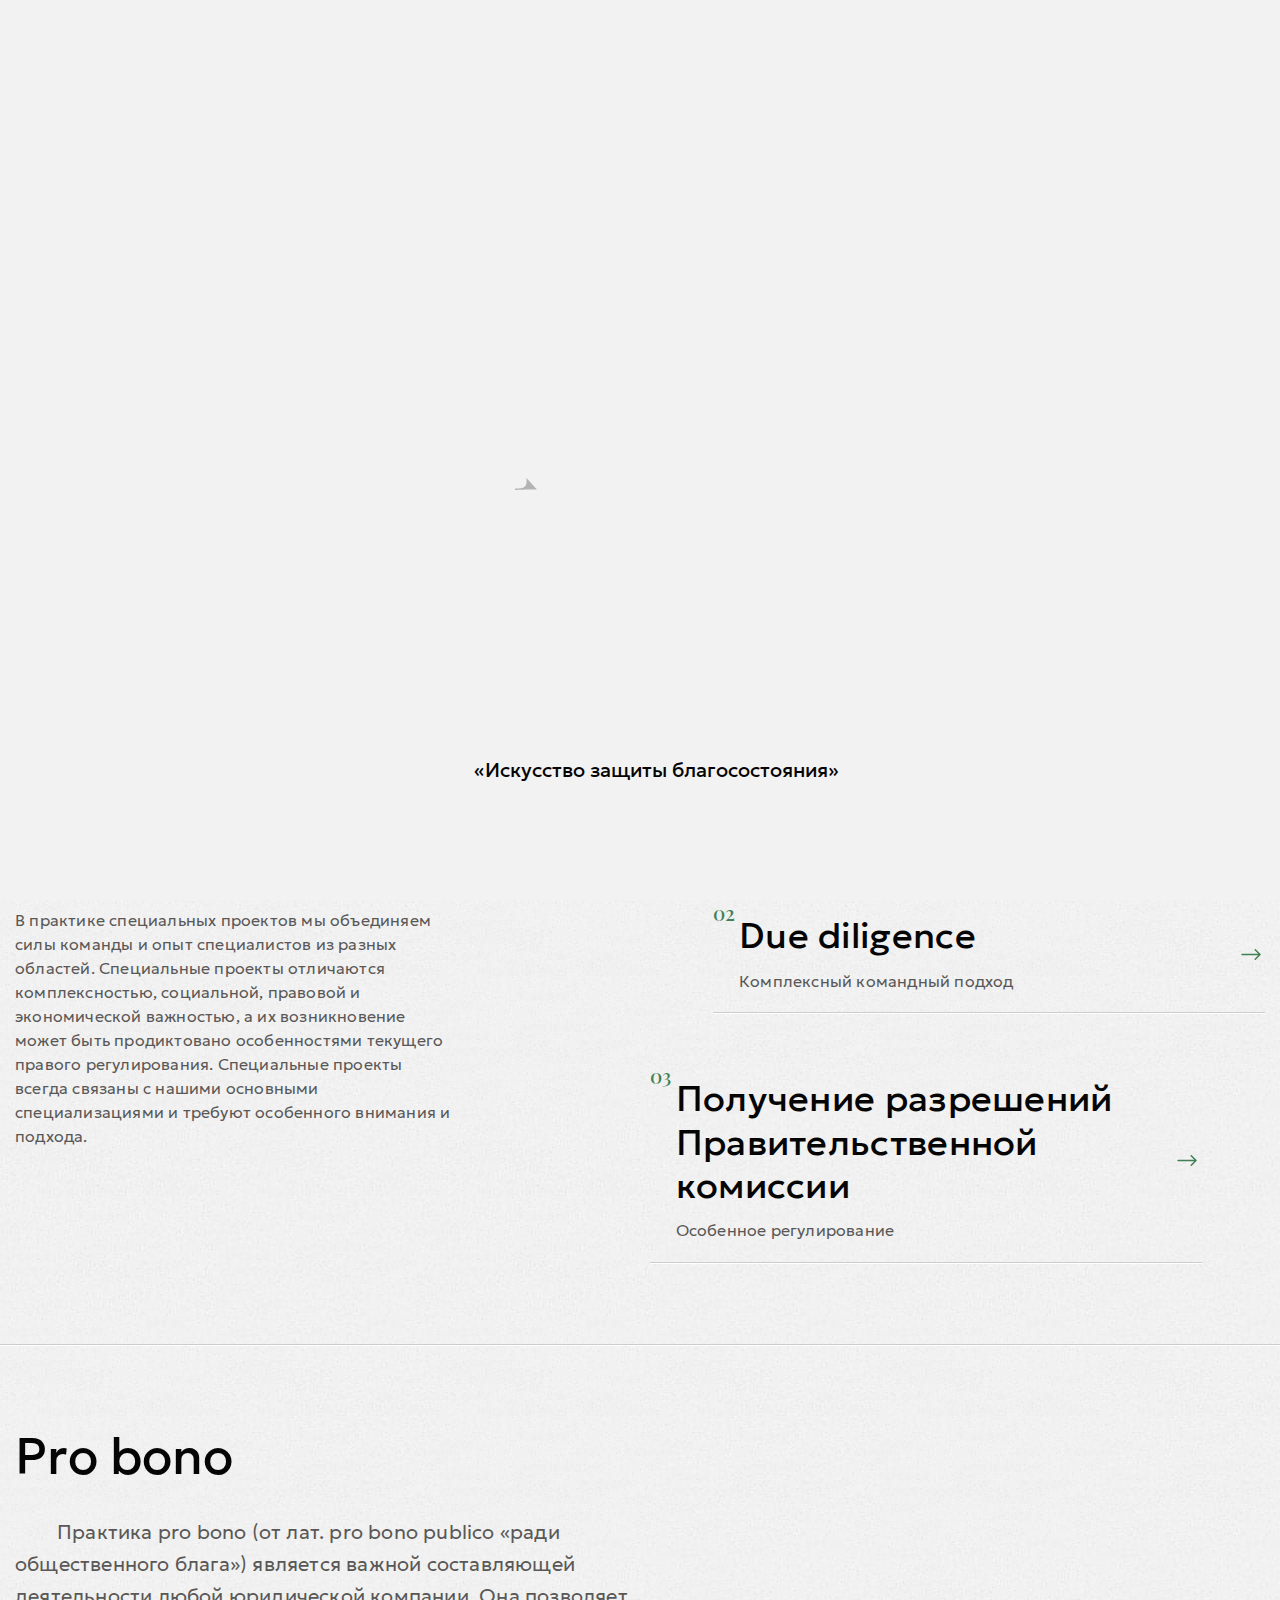
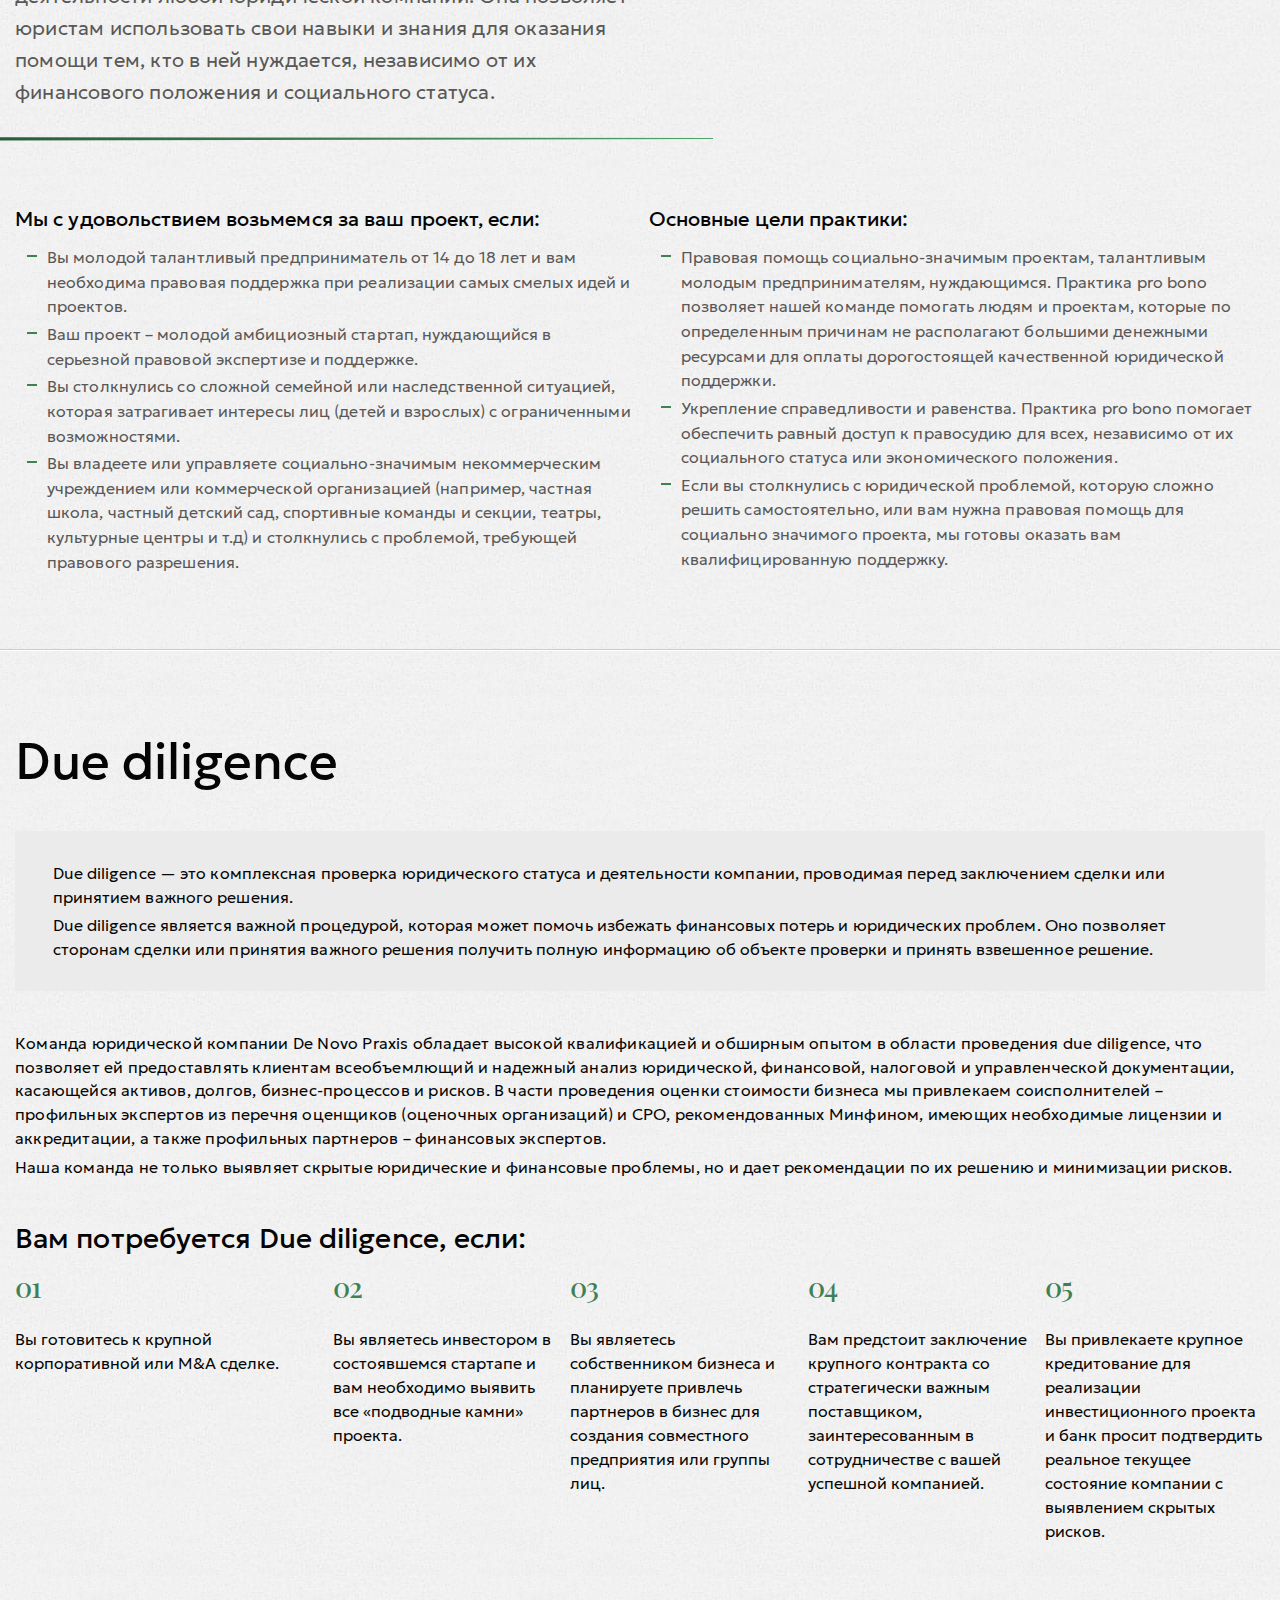
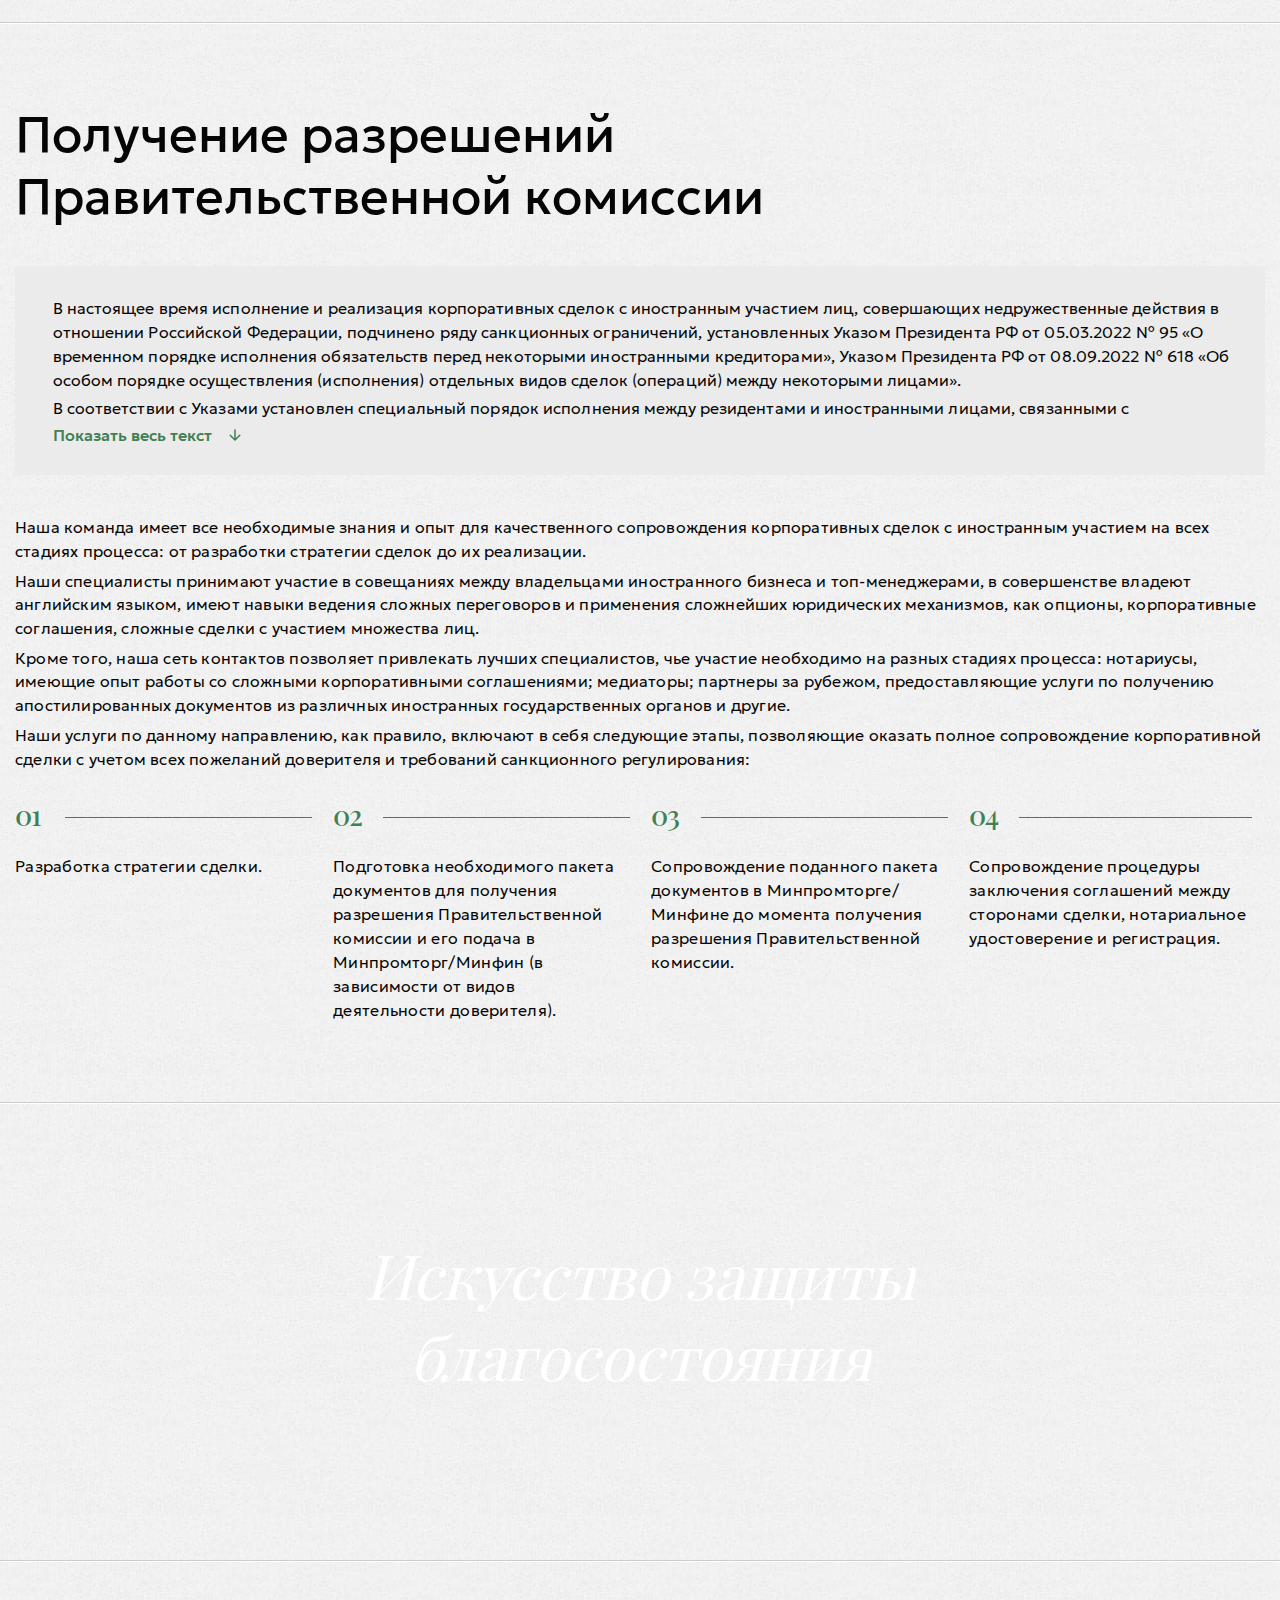
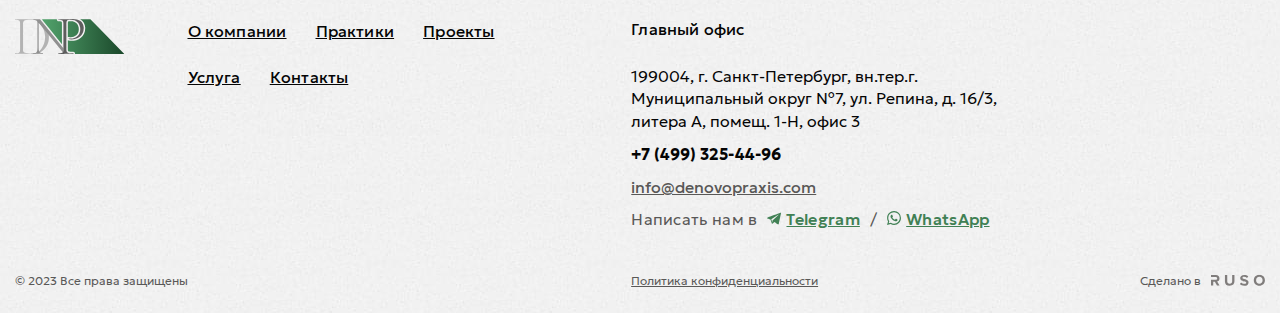
<file: special-project.html>
<!DOCTYPE html>
<html lang="ru-RU">
  <head>
    <meta charset="utf-8">
    <title>Спецпроекты</title><!--[if IE]>
    <meta http-equiv="X-UA-Compatible" content="IE = edge"><![endif]-->
    <meta name="viewport" content="width=device-width,initial-scale=1, maximum-scale=1">
    <link rel="stylesheet" href="css/vendor.min.css">
    <link rel="stylesheet" href="css/main.min.css"><!--[if lt IE 9]>
    <script src="https://cdnjs.cloudflare.com/ajax/libs/html5shiv/3.7.3/html5shiv-printshiv.min.js"></script><![endif]-->
  </head>
  <body>
    <!-- preloader-->
    <div class="preloader">
      <div class="preloader__logo"><img src="img/img-logo-preloader.svg" alt=""/></div>
      <div class="preloader__slogan">«Искусство защиты благосостояния»</div>
    </div>
    <!-- menu-mobile-->
    <div class="menu-mobile">
      <div class="menu-mobile__head">
        <div class="menu-mobile__logo"><img src="img/img-logo.svg" alt=""/></div>
        <div class="menu-mobile__head-action"><a class="menu-mobile__link" href="tel:+75855697525">
            <svg class="icon icon-phone">
              <use xlink:href="svg/symbols.svg#icon-phone"></use>
            </svg></a><a class="menu-mobile__link js-menu-close" href="#">
            <svg class="icon icon-menu-close">
              <use xlink:href="svg/symbols.svg#icon-menu-close"></use>
            </svg></a></div>
      </div>
      <div class="menu-mobile__nav"></div>
      <div class="mobile-info menu-mobile__info">
        <div class="mobile-info__item">
          <div class="mobile-info__item-header">Телефон:</div><a class="mobile-info__phone" href="tel:+79939730105">+ 7 993 973 0105</a>
          <div class="mobile-info__line">Написать в <a class="mobile-info__link" href="#">Telegram</a></div>
          <div class="mobile-info__line">Написать в <a class="mobile-info__link" href="#">WhatsApp</a></div>
        </div>
        <div class="mobile-info__item">
          <div class="mobile-info__item-header">E-mail:</div><a class="mobile-info__email" href="mailto:info@praxis.com">info@praxis.com</a>
        </div>
      </div>
    </div>
    <!-- header-->
    <header class="header section">
      <div class="container row row--align-center">
        <!-- logo-->
        <div class="logo header__logo"><img src="img/img-logo.svg" alt=""/></div>
        <!-- nav-->
        <nav class="nav header__nav"><a class="nav__item" href="#">Главная</a><a class="nav__item" href="#">О компании</a><a class="nav__item" href="#">Практики</a><a class="nav__item" href="#">Спецпроекты</a><a class="nav__item" href="#">Контакты</a>
        </nav>
        <!-- block phone-->
        <div class="block-phone header__block-phone">
          <div class="block-phone__nav js-phone-action"><a class="block-phone__number" href="tel:+74993254496"><span class="block-phone__number-icon">
                <svg class="icon icon-phone">
                  <use xlink:href="svg/symbols.svg#icon-phone"></use>
                </svg></span><span class="block-phone__number-text">+7 (499) 325-44-96</span></a>
            <div class="block-phone__action">
              <svg class="icon icon-phone-action">
                <use xlink:href="svg/symbols.svg#icon-phone-action"></use>
              </svg>
            </div>
          </div>
          <div class="phone-messenger block-phone__messenger">
            <div class="phone-messenger__item">
              <div class="phone-messenger__text">Написать в</div><a class="phone-messenger__link" href="#"><span class="phone-messenger__link-icon">
                  <svg class="icon icon-phone-messenger-tg">
                    <use xlink:href="svg/symbols.svg#icon-phone-messenger-tg"></use>
                  </svg></span><span class="phone-messenger__link-name">Telegram</span></a>
            </div>
            <div class="phone-messenger__item">
              <div class="phone-messenger__text">Написать в</div><a class="phone-messenger__link" href="#"><span class="phone-messenger__link-icon">
                  <svg class="icon icon-phone-messenger-wh">
                    <use xlink:href="svg/symbols.svg#icon-phone-messenger-wh"></use>
                  </svg></span><span class="phone-messenger__link-name">WhatsApp</span></a>
            </div>
          </div>
        </div>
        <!-- lang-->
        <!-- link button consultation--><a class="link-button header__link-button" href="#modal-consultation" data-fancybox="modal-consultation"><span class="link-button__icon">
            <svg class="icon icon-link-button">
              <use xlink:href="svg/symbols.svg#icon-link-button"></use>
            </svg></span><span class="link-button__text">Консультация</span></a>
        <!-- mob menu-->
        <div class="mobile-button js-mobile-button">
          <svg class="icon icon-menu-open">
            <use xlink:href="svg/symbols.svg#icon-menu-open"></use>
          </svg>
        </div>
      </div>
    </header>
    <!-- main-->
    <main class="main section">
      <div class="container">
        <!-- breadcrumbs-->
        <ul class="breadcrumbs ">
          <li class="breadcrumbs__item"><a class="breadcrumbs__link" href="#">Главная</a>
          </li>
          <li class="breadcrumbs__item"><span class="breadcrumbs__link-current">Спецпроекты</span>
          </li>
        </ul>
        <!-- header-->
        <h1 class="page-header main__page-header" data-title="Спецпроекты">Спецпроекты</h1>
      </div>
    </main>
    <!-- img-->
    <div class="page-intro-img section">
      <picture class="page-intro-img__frame">
        <source srcset="img/img-special-project-intro.webp 1x, img/img-special-project-intro--@2x.webp 2x" type="image/webp"><img src="img/img-special-project-intro.webp" type="image/webp">
      </picture>
    </div>
    <!-- special project-->
    <section class="special-project">
      <div class="container">
        <div class="special-project__box">
          <div class="special-project__intro">
            <h2 class="section-subheader">Специальные проекты</h2>
            <p>В практике специальных проектов мы объединяем силы команды и опыт специалистов из разных областей. Специальные проекты отличаются комплексностью, социальной, правовой и экономической важностью, а их возникновение может быть продиктовано особенностями текущего правого регулирования. Специальные проекты всегда связаны с нашими основными специализациями и требуют особенного внимания и подхода.</p>
          </div>
          <div class="special-project__list">
            <div class="list-special-project">
              <div class="list-special-project__item">
                <div class="list-special-project__info">
                  <div class="list-special-project__number">01</div>
                  <div class="list-special-project__name">Pro Bono</div>
                  <div class="list-special-project__description">Социальная значимость</div>
                </div><a class="list-special-project__link" href="#">
                  <svg class="icon icon-list-special-project">
                    <use xlink:href="svg/symbols.svg#icon-list-special-project"></use>
                  </svg></a>
              </div>
              <div class="list-special-project__item">
                <div class="list-special-project__info">
                  <div class="list-special-project__number">02</div>
                  <div class="list-special-project__name">Due diligence</div>
                  <div class="list-special-project__description">Комплексный командный подход</div>
                </div><a class="list-special-project__link" href="#">
                  <svg class="icon icon-list-special-project">
                    <use xlink:href="svg/symbols.svg#icon-list-special-project"></use>
                  </svg></a>
              </div>
              <div class="list-special-project__item">
                <div class="list-special-project__info">
                  <div class="list-special-project__number">03</div>
                  <div class="list-special-project__name">Получение разрешений Правительственной комиссии</div>
                  <div class="list-special-project__description">Особенное регулирование</div>
                </div><a class="list-special-project__link" href="#">
                  <svg class="icon icon-list-special-project">
                    <use xlink:href="svg/symbols.svg#icon-list-special-project"></use>
                  </svg></a>
              </div>
            </div>
          </div>
        </div>
      </div>
    </section>
    <!-- section project bono-->
    <section class="project project--bono">
      <div class="container">
        <div class="project__intro">
          <h2 class="section-subheader">Pro bono</h2>
          <p>Практика pro bono (от лат. pro bono publico «ради общественного блага») является важной составляющей деятельности любой юридической компании. Она позволяет юристам использовать свои навыки и знания для оказания помощи тем, кто в ней нуждается, независимо от их финансового положения и социального статуса.</p>
        </div>
        <div class="project__box">
          <div class="project__box-item">
            <h3>Мы с удовольствием возьмемся за ваш проект, если:</h3>
            <ul>
              <li>Вы молодой талантливый предприниматель от 14 до 18 лет и вам необходима правовая поддержка при реализации самых смелых идей и проектов.</li>
              <li>Ваш проект – молодой амбициозный стартап, нуждающийся в серьезной правовой экспертизе и поддержке.</li>
              <li>Вы столкнулись со сложной семейной или наследственной ситуацией, которая затрагивает интересы лиц (детей и взрослых) с ограниченными возможностями.</li>
              <li>Вы владеете или управляете социально-значимым некоммерческим учреждением или коммерческой организацией (например, частная школа, частный детский сад, спортивные команды и секции, театры, культурные центры и т.д) и столкнулись с проблемой, требующей правового разрешения.</li>
            </ul>
          </div>
          <div class="project__box-item">
            <h3>Основные цели практики:</h3>
            <ul>
              <li>Правовая помощь социально-значимым проектам, талантливым молодым предпринимателям, нуждающимся. Практика pro bono позволяет нашей команде помогать людям и проектам, которые по определенным причинам не располагают большими денежными ресурсами для оплаты дорогостоящей качественной юридической поддержки.</li>
              <li>Укрепление справедливости и равенства. Практика pro bono помогает обеспечить равный доступ к правосудию для всех, независимо от их социального статуса или экономического положения.</li>
              <li>Если вы столкнулись с юридической проблемой, которую сложно решить самостоятельно, или вам нужна правовая помощь для социально значимого проекта, мы готовы оказать вам квалифицированную поддержку.</li>
            </ul>
          </div>
        </div>
      </div>
    </section>
    <!-- project diligence-->
    <section class="project project--diligence">
      <div class="container">
        <h2 class="section-subheader">Due diligence</h2>
        <div class="project__description">
          <p>Due diligence — это комплексная проверка юридического статуса и деятельности компании, проводимая перед заключением сделки или принятием важного решения.</p>
          <p>Due diligence является важной процедурой, которая может помочь избежать финансовых потерь и юридических проблем. Оно позволяет сторонам сделки или принятия важного решения получить полную информацию об объекте проверки и принять взвешенное решение.</p>
        </div>
        <div class="project__content">
          <p>Команда юридической компании De Novo Praxis обладает высокой квалификацией и обширным опытом в области проведения due diligence, что позволяет ей предоставлять клиентам всеобъемлющий и надежный анализ юридической, финансовой, налоговой и управленческой документации, касающейся активов, долгов, бизнес-процессов и рисков. В части проведения оценки стоимости бизнеса мы привлекаем соисполнителей – профильных экспертов из перечня оценщиков (оценочных организаций) и СРО, рекомендованных Минфином, имеющих необходимые лицензии и аккредитации, а также профильных партнеров – финансовых экспертов.</p>
          <p>Наша команда не только выявляет скрытые юридические и финансовые проблемы, но и дает рекомендации по их решению и минимизации рисков.</p>
        </div>
        <div class="project__diligence-info">
          <div class="project__diligence-header"> Вам потребуется Due diligence, если:</div>
          <div class="list-diligence project__diligence-list">
            <div class="list-diligence__item">
              <div class="list-diligence__number">01</div>
              <div class="list-diligence__content">Вы готовитесь к крупной корпоративной или M&A сделке.</div>
            </div>
            <div class="list-diligence__item">
              <div class="list-diligence__number">02</div>
              <div class="list-diligence__content">Вы являетесь инвестором в состоявшемся стартапе и вам необходимо выявить все «подводные камни» проекта.</div>
            </div>
            <div class="list-diligence__item">
              <div class="list-diligence__number">03</div>
              <div class="list-diligence__content">Вы являетесь собственником бизнеса и планируете привлечь партнеров в бизнес для создания совместного предприятия или группы лиц.</div>
            </div>
            <div class="list-diligence__item">
              <div class="list-diligence__number">04</div>
              <div class="list-diligence__content">Вам предстоит заключение крупного контракта со стратегически важным поставщиком, заинтересованным в сотрудничестве с вашей успешной компанией.</div>
            </div>
            <div class="list-diligence__item">
              <div class="list-diligence__number">05</div>
              <div class="list-diligence__content">Вы привлекаете крупное кредитование для реализации инвестиционного проекта и банк просит подтвердить реальное текущее состояние компании с выявлением скрытых рисков.</div>
            </div>
          </div>
        </div>
      </div>
    </section>
    <!-- project permission-->
    <section class="project project--permission">
      <div class="container">
        <h2 class="section-subheader">Получение разрешений Правительственной комиссии</h2>
        <div class="project__description">
          <div class="project__description-text">
            <p>В настоящее время исполнение и реализация корпоративных сделок с иностранным участием лиц, совершающих недружественные действия в отношении Российской Федерации, подчинено ряду санкционных ограничений, установленных Указом Президента РФ от 05.03.2022 № 95 «О временном порядке исполнения обязательств перед некоторыми иностранными кредиторами», Указом Президента РФ от 08.09.2022 № 618 «Об особом порядке осуществления (исполнения) отдельных видов сделок (операций) между некоторыми лицами».</p>
            <p>В соответствии с Указами установлен специальный порядок исполнения между резидентами и иностранными лицами, связанными c недружественными России В соответствии с Указами установлен специальный порядок исполнения между резидентами и иностранными лицами, связанными c недружественными России В соответствии с Указами установлен специальный порядок исполнения между резидентами и иностранными лицами, связанными c недружественными России</p>
          </div><a class="project__description-link js-change-description-text" href="#"><span class="project__description-link-text">Показать весь текст</span><span class="project__description-link-icon">
              <svg class="icon icon-readmore-text">
                <use xlink:href="svg/symbols.svg#icon-readmore-text"></use>
              </svg></span></a>
        </div>
        <div class="project__content">
          <p>Наша команда имеет все необходимые знания и опыт для качественного сопровождения корпоративных сделок с иностранным участием на всех стадиях процесса: от разработки стратегии сделок до их реализации.</p>
          <p>Наши специалисты принимают участие в совещаниях между владельцами иностранного бизнеса и топ-менеджерами, в совершенстве владеют английским языком, имеют навыки ведения сложных переговоров и применения сложнейших юридических механизмов, как опционы, корпоративные соглашения, сложные сделки с участием множества лиц.</p>
          <p>Кроме того, наша сеть контактов позволяет привлекать лучших специалистов, чье участие необходимо на разных стадиях процесса: нотариусы, имеющие опыт работы со сложными корпоративными соглашениями; медиаторы; партнеры за рубежом, предоставляющие услуги по получению апостилированных документов из различных иностранных государственных органов и другие.</p>
          <p>Наши услуги по данному направлению, как правило, включают в себя следующие этапы, позволяющие оказать полное сопровождение корпоративной сделки с учетом всех пожеланий доверителя и требований санкционного регулирования:</p>
        </div>
        <div class="steps-project project__steps">
          <div class="steps-project__item">
            <div class="steps-project__number">01</div>
            <div class="steps-project__content">Разработка стратегии сделки.</div>
          </div>
          <div class="steps-project__item">
            <div class="steps-project__number">02</div>
            <div class="steps-project__content">Подготовка необходимого пакета документов для получения разрешения Правительственной комиссии и его подача в Минпромторг/Минфин (в зависимости от видов деятельности доверителя).</div>
          </div>
          <div class="steps-project__item">
            <div class="steps-project__number">03</div>
            <div class="steps-project__content">Сопровождение поданного пакета документов в Минпромторге/Минфине до момента получения разрешения Правительственной комиссии.</div>
          </div>
          <div class="steps-project__item">
            <div class="steps-project__number">04</div>
            <div class="steps-project__content">Сопровождение процедуры заключения соглашений между сторонами сделки, нотариальное удостоверение и регистрация.</div>
          </div>
        </div>
      </div>
    </section>
    <!-- team slogan-->
    <section class="team-slogan ">
      <div class="container">
        <h2 class="section-header team-slogan__section-header"><span class="animate" data-animate="typewriterHeaderTeam 2s both, headerTeamColor 1s 4s both">Искусство защиты </span><span class="animate" data-animate="typewriterHeaderTeam 2s 2s both, headerTeamColor 1s 4s both">благосостояния</span></h2>
        <h3 class="section-subheader team-slogan__head animate" data-animate="animHeaderTeamTop 3s 4s both">Команда, всегда добивающаяся лучших результатов.</h3>
      </div>
    </section>
    <!-- footer-->
    <footer class="footer section">
      <div class="container">
        <div class="footer__row">
          <!-- logo-->
          <div class="logo footer__logo"><img src="img/img-logo.svg" alt="" loading="lazy"/></div>
          <!-- nav-->
          <div class="footer__nav">
            <ul class="footer-menu">
              <li class="footer-menu__item"><a class="footer-menu__link" href="#">О компании</a></li>
              <li class="footer-menu__item"><a class="footer-menu__link" href="#">Практики</a></li>
              <li class="footer-menu__item"><a class="footer-menu__link" href="#">Проекты</a></li>
              <li class="footer-menu__item"><a class="footer-menu__link" href="#">Услуга</a></li>
              <li class="footer-menu__item"><a class="footer-menu__link" href="#">Контакты</a></li>
            </ul>
          </div>
          <!-- info-->
          <div class="footer__data">
            <div class="footer__data-header">Главный офис</div>
            <div class="footer-info">
              <address class="footer-info__address">199004, г. Санкт-Петербург, вн.тер.г. Муниципальный округ №7, ул. Репина, д. 16/3, литера А, помещ. 1-Н, офис 3</address><a class="footer-info__phone" href="tel:+74993254496">+7 (499) 325-44-96</a><a class="footer-info__email" href="mailto:info@denovopraxis.com">info@denovopraxis.com</a>
              <div class="footer-messenger footer-info__messenger"> <span class="footer-messenger__text">Написать нам в  </span><a class="footer-messenger__link" href="#"><span class="footer-messenger__link-icon">
                    <svg class="icon icon-phone-messenger-tg">
                      <use xlink:href="svg/symbols.svg#icon-phone-messenger-tg"></use>
                    </svg></span><span class="footer-messenger__link-name">Telegram </span></a>/ <a class="footer-messenger__link" href="#"><span class="footer-messenger__link-icon">
                    <svg class="icon icon-phone-messenger-wh">
                      <use xlink:href="svg/symbols.svg#icon-phone-messenger-wh"></use>
                    </svg></span><span class="footer-messenger__link-name">WhatsApp</span></a></div>
            </div>
          </div>
        </div>
        <div class="footer__row footer__row--bottom">
          <div class="copyright">© 2023 Все права защищены</div><a class="privacy-policy footer__privacy-policy" href="#">Политика конфиденциальности</a>
          <div class="studio">Сделано в <a href="#" target="_blank"><img src="img/img-group.svg" alt=""/></a></div>
        </div>
      </div>
    </footer>
    <!-- button-->
    <div class="button-messenger">
      <div class="button-messenger-base js-change-state">
        <svg class="icon icon-button-messenger-ph">
          <use xlink:href="svg/symbols.svg#icon-button-messenger-ph"></use>
        </svg>
      </div><a class="button-messenger-item button-messenger-item--whatsapp" href="#">
        <svg class="icon icon-button-messenger-wh">
          <use xlink:href="svg/symbols.svg#icon-button-messenger-wh"></use>
        </svg></a><a class="button-messenger-item button-messenger-item--telegram" href="#">
        <svg class="icon icon-button-messenger-tg">
          <use xlink:href="svg/symbols.svg#icon-button-messenger-tg"></use>
        </svg></a>
    </div>
    <!-- modal-->
    <div class="modal" id="modal-consultation">
      <div class="modal__header">Получить консультацию</div>
      <div class="modal__appeal">
        <p>Оставьте заявку, наш менеджер свяжется с Вами в ближайшее время и ответит на все вопросы.</p>
        <p>или напишите нам в <a href="#">Telegram </a>/ <a href="#">Whatsapp</a></p>
      </div>
      <!-- form-->
      <form class="form modal__form" action="#">
        <div class="form__item">
          <input class="form__input input-name-js" type="text" name="name" placeholder="Ваше имя"/>
          <div class="form__error">*это поле обязательно к заполнению</div>
        </div>
        <div class="form__item">
          <input class="form__input input-email-js" type="text" name="email" placeholder="E-mail"/>
          <div class="form__error">*это поле обязательно к заполнению</div>
        </div>
        <div class="form__item">
          <input class="form__input input-phone-js" type="text" name="phone" placeholder="Номер телефона"/>
          <div class="form__error">*это поле обязательно к заполнению</div>
        </div>
        <button class="form__submit submit-js" type="submit"><span class="form__submit-icon">
            <svg class="icon icon-link-button">
              <use xlink:href="svg/symbols.svg#icon-link-button"></use>
            </svg></span><span class="form__submit-text">Оставить заявку</span></button>
        <div class="form__add">Отправляя данную форму вы соглашаетесь с <a href="#">Политикой конфиденциальности</a></div>
      </form>
    </div>
    <!-- modal-->
    <div class="modal modal--thanks" id="modal-thanks">
      <div class="modal__header">Спасибо. <br/> Ваша заявка принята!</div>
      <div class="modal__appeal"> 
        <p>Вернитесь на главную или воспользуйтесь навигацией сайта.</p>
      </div>
      <!-- link home--><a class="link-button link-button--small-full modal__link-button" href="#"><span class="link-button__icon">
          <svg class="icon icon-link-button">
            <use xlink:href="svg/symbols.svg#icon-link-button"></use>
          </svg></span><span class="link-button__text">На главную</span></a>
    </div>
    <!-- scripts-->
    <script src="js/vendor.js" defer></script>
    <script src="js/common.js" defer></script>
  </body>
</html>
</file>
<file: css/main.min.css>
@font-face {
  font-family: "Geologica Bold";
  src: url("../fonts/Geologica-Bold.woff2") format("woff2"), url("../fonts/Geologica-Bold.woff") format("woff");
  font-weight: bold;
  font-style: normal;
  font-display: swap;
}
@font-face {
  font-family: "Geologica Light";
  src: url("../fonts/Geologica-Light.woff2") format("woff2"), url("../fonts/Geologica-Light.woff") format("woff");
  font-weight: 300;
  font-style: normal;
  font-display: swap;
}
@font-face {
  font-family: "Geologica Regular";
  src: url("../fonts/Geologica-Regular.woff2") format("woff2"), url("../fonts/Geologica-Regular.woff") format("woff");
  font-weight: normal;
  font-style: normal;
  font-display: swap;
}
@font-face {
  font-family: "Geologica Medium";
  src: url("../fonts/Geologica-Medium.woff2") format("woff2"), url("../fonts/Geologica-Medium.woff") format("woff");
  font-weight: 500;
  font-style: normal;
  font-display: swap;
}
@font-face {
  font-family: "Playfair Display Medium";
  src: url("../fonts/PlayfairDisplay-Medium.woff2") format("woff2"), url("../fonts/PlayfairDisplay-Medium.woff") format("woff");
  font-weight: 500;
  font-style: normal;
  font-display: swap;
}
@font-face {
  font-family: "Playfair Display Regular";
  src: url("../fonts/PlayfairDisplay-Regular.woff2") format("woff2"), url("../fonts/PlayfairDisplay-Regular.woff") format("woff");
  font-weight: normal;
  font-style: normal;
  font-display: swap;
}
.icon-link-button {
  width: 16px;
  height: 16px;
}
.icon-phone-action {
  width: 12px;
  height: 8px;
}
.icon-phone-messenger-tg {
  width: 14px;
  height: 13px;
}
.icon-phone-messenger-wh {
  width: 14px;
  height: 14px;
}
.icon-slider-next {
  width: 26px;
  height: 12px;
}
.icon-slider-prev {
  width: 26px;
  height: 12px;
}
.icon-close {
  width: 24px;
  height: 24px;
}
.icon-menu-open {
  width: 40px;
  height: 40px;
  fill: transparent;
}
.icon-menu-close {
  width: 40px;
  height: 40px;
  fill: transparent;
}
.icon-phone {
  width: 40px;
  height: 40px;
  fill: transparent;
}
.icon-list-special-project {
  width: 20px;
  height: 13px;
}
.icon-readmore-text {
  width: 12px;
  height: 12px;
}
.icon-button-messenger-ph {
  width: 16px;
  height: 16px;
}
.icon-button-messenger-ph .icon {
  fill: #fff;
}
.icon-button-messenger-wh {
  width: 14px;
  height: 14px;
}
.icon-button-messenger-tg {
  width: 14px;
  height: 14px;
}

html {
  -webkit-box-sizing: border-box;
          box-sizing: border-box;
  -webkit-font-smoothing: antialiased;
}

*,
*::before,
*::after {
  -webkit-box-sizing: inherit;
          box-sizing: inherit;
}

body {
  font-family: "Geologica Light", Helvetica, sans-serif;
  font-size: 16px;
  color: #050505;
  line-height: 1.3;
  background-image: url(../img/img-bg-color.webp);
}
@media only screen and (max-width: 575px) {
  body {
    font-size: 14px;
  }
}

h1,
h2,
h3,
h4,
h5,
h6 {
  margin: 0;
  font-weight: normal;
}

p {
  margin: 0;
}

ul {
  list-style-type: none;
  margin: 0;
  padding: 0;
}

a {
  -webkit-transition: all 0.3s ease-in-out;
  transition: all 0.3s ease-in-out;
}

img {
  max-width: 100%;
  vertical-align: top;
}

input,
textarea,
select {
  outline: none;
  -webkit-appearance: none;
     -moz-appearance: none;
          appearance: none;
  -webkit-box-shadow: none;
          box-shadow: none;
}

textarea {
  resize: none;
}

label {
  margin: 0;
  display: block;
}

iframe {
  max-width: 100%;
}

a[href^=tel],
a[href^=mailto] {
  white-space: nowrap;
}

a[href^=tel] {
  pointer-events: none;
}
@media only screen and (max-width: 767px) {
  a[href^=tel] {
    pointer-events: all;
  }
}

::-moz-selection {
  background-color: #f1c40f;
  color: #fff;
}

::selection {
  background-color: #f1c40f;
  color: #fff;
}

::-webkit-input-placeholder {
  color: #595857;
  font-size: 16px;
}

:-moz-placeholder {
  color: #595857;
  font-size: 16px;
}

::-moz-placeholder {
  color: #595857;
  font-size: 16px;
}

:-ms-input-placeholder {
  color: #595857;
  font-size: 16px;
}

.container {
  max-width: 1734px;
  padding: 0 15px;
  margin-left: auto;
  margin-right: auto;
}
@media only screen and (max-width: 1733px) {
  .container {
    width: 100%;
  }
}

.section,
section {
  min-width: 1734px;
  max-width: 1920px;
  margin-left: auto;
  margin-right: auto;
  background-position: center top;
  background-repeat: no-repeat;
}
@media only screen and (max-width: 1733px) {
  .section,
  section {
    min-width: 100%;
  }
}

.link-button {
  display: -webkit-inline-box;
  display: -ms-inline-flexbox;
  display: inline-flex;
  -webkit-box-orient: vertical;
  -webkit-box-direction: normal;
      -ms-flex-direction: column;
          flex-direction: column;
  -webkit-box-align: end;
      -ms-flex-align: end;
          align-items: flex-end;
  -webkit-box-pack: justify;
      -ms-flex-pack: justify;
          justify-content: space-between;
  width: 232px;
  height: 88px;
  padding: 15px 15px 10px 20px;
  background-color: #408054;
  text-decoration: none;
  outline: none;
}
.link-button--small {
  height: 75px;
}
.link-button--small-full {
  height: 75px;
  width: 100%;
}
.link-button__icon {
  width: 16px;
  height: 16px;
}
.link-button__icon .icon {
  fill: #fff;
  -webkit-transition: all 0.3s ease-in-out;
  transition: all 0.3s ease-in-out;
}
.link-button__text {
  -ms-flex-item-align: start;
      align-self: flex-start;
  font-family: "Geologica Medium";
  color: #fff;
  -webkit-transition: all 0.3s ease-in-out;
  transition: all 0.3s ease-in-out;
}
.link-button:hover {
  background-color: #3c9457;
}
.link-button:hover .link-button__icon .icon {
  fill: #050505;
}
.link-button:hover .link-button__text {
  color: #050505;
}
@media only screen and (max-width: 1365px) {
  .link-button {
    width: 210px;
    height: 68px;
  }
}
@media only screen and (max-width: 575px) {
  .link-button {
    width: 100%;
  }
  .link-button--small {
    height: 75px;
  }
  .link-button--small-full {
    height: 75px;
  }
}

.page-header {
  position: relative;
  font-family: "Geologica Regular";
  font-size: 72px;
  letter-spacing: 0.6px;
}
.page-header:before {
  content: attr(data-title);
  position: absolute;
  left: -140px;
  top: -56px;
  font-family: "Playfair Display Regular";
  font-size: 140px;
  color: #f7f7f7;
  z-index: -1;
  line-height: 0.9;
}
@media only screen and (max-width: 1023px) {
  .page-header {
    font-size: 66px;
  }
  .page-header:before {
    font-size: 110px;
  }
}
@media only screen and (max-width: 767px) {
  .page-header {
    font-size: 60px;
  }
  .page-header:before {
    left: -40px;
    top: -40px;
    font-size: 90px;
  }
}
@media only screen and (max-width: 575px) {
  .page-header {
    font-size: 42px;
    line-height: 1.2;
  }
  .page-header:before {
    left: -31px;
    top: -15px;
    font-size: 50px;
    letter-spacing: 0;
  }
}

.section-header {
  font-family: "Playfair Display Regular";
  font-size: 160px;
  color: #f7f7f7;
}
@media only screen and (max-width: 1439px) {
  .section-header {
    font-size: 120px;
  }
}
@media only screen and (max-width: 1279px) {
  .section-header {
    font-size: 100px;
  }
}
@media only screen and (max-width: 767px) {
  .section-header {
    font-size: 80px;
  }
}
@media only screen and (max-width: 575px) {
  .section-header {
    font-size: 56px;
  }
}

.section-subheader {
  font-family: "Geologica Regular";
  font-size: 60px;
  line-height: 1.25;
}
.section-subheader__name {
  font-family: "Playfair Display Medium";
  font-size: 64px;
  color: #408054;
}
.section-subheader__color {
  color: #408054;
}
@media only screen and (max-width: 1439px) {
  .section-subheader {
    font-size: 50px;
  }
  .section-subheader__name {
    font-size: 52px;
  }
}
@media only screen and (max-width: 1279px) {
  .section-subheader {
    font-size: 44px;
  }
  .section-subheader__name {
    font-size: 46px;
  }
}
@media only screen and (max-width: 767px) {
  .section-subheader {
    font-size: 40px;
  }
  .section-subheader__name {
    font-size: 42px;
  }
}
@media only screen and (max-width: 575px) {
  .section-subheader {
    font-size: 30px;
  }
  .section-subheader__name {
    font-size: 32px;
  }
}

.page-intro-img {
  margin-top: -20px;
}
.page-intro-img__frame {
  display: block;
}
.page-intro-img__frame img {
  height: 100%;
  -o-object-fit: cover;
     object-fit: cover;
}
@media only screen and (max-width: 575px) {
  .page-intro-img {
    margin-top: -25px;
  }
  .page-intro-img__frame {
    height: 240px;
  }
}

.row {
  display: -webkit-box;
  display: -ms-flexbox;
  display: flex;
  -ms-flex-wrap: wrap;
      flex-wrap: wrap;
  -webkit-box-pack: start;
      -ms-flex-pack: start;
          justify-content: flex-start;
  -webkit-box-align: start;
      -ms-flex-align: start;
          align-items: flex-start;
}
.row--between {
  -webkit-box-pack: justify;
      -ms-flex-pack: justify;
          justify-content: space-between;
}
.row--align-center {
  -webkit-box-align: center;
      -ms-flex-align: center;
          align-items: center;
}

.body-fixed {
  overflow: hidden;
}

.animate {
  opacity: 0;
}

.form--column {
  -webkit-box-orient: vertical;
  -webkit-box-direction: normal;
      -ms-flex-direction: column;
          flex-direction: column;
}
.form__item {
  margin-bottom: 10px;
}
.form__item:nth-child(3) {
  margin-bottom: 0;
}
.form__input {
  width: 100%;
  height: 64px;
  border: none;
  border-bottom: 1px solid #ccc;
  background-color: transparent;
  color: #050505;
  outline: none;
  -webkit-transition: all 0.3s ease-in-out;
  transition: all 0.3s ease-in-out;
}
.form__input--error {
  border-color: #F31818;
}
.form__input:focus {
  outline: none;
}
.form__submit {
  margin-top: 30px;
  display: -webkit-inline-box;
  display: -ms-inline-flexbox;
  display: inline-flex;
  -webkit-box-orient: vertical;
  -webkit-box-direction: normal;
      -ms-flex-direction: column;
          flex-direction: column;
  -webkit-box-align: end;
      -ms-flex-align: end;
          align-items: flex-end;
  -webkit-box-pack: justify;
      -ms-flex-pack: justify;
          justify-content: space-between;
  width: 100%;
  height: 74px;
  padding: 15px 15px 10px 20px;
  border: none;
  background-color: #408054;
  text-decoration: none;
  outline: none;
  cursor: pointer;
  -webkit-transition: all 0.3s ease-in-out;
  transition: all 0.3s ease-in-out;
}
.form__submit-icon {
  width: 16px;
  height: 16px;
}
.form__submit-icon .icon {
  fill: #fff;
}
.form__submit-text {
  -ms-flex-item-align: start;
      align-self: flex-start;
  font-family: "Geologica Medium";
  color: #fff;
}
.form__submit:hover {
  background-color: #3c9457;
}
.form__submit:hover .form__submit-icon .icon {
  fill: #050505;
}
.form__submit:hover .form__submit-text {
  color: #050505;
}
.form__add {
  max-width: 90%;
  margin-top: 21px;
  color: #595857;
  letter-spacing: 0.2px;
  font-size: 14px;
  line-height: 1.5;
}
.form__add a {
  color: #595857;
}
.form__add a:hover {
  text-decoration: none;
}
.form__error {
  max-height: 0;
  overflow: hidden;
  text-align: right;
  font-size: 10px;
  color: #F31818;
  -webkit-transition: all 0.3s ease-in-out;
  transition: all 0.3s ease-in-out;
}
.form__error--active {
  max-height: 30px;
  padding: 4px 0 0;
}
@media only screen and (max-width: 575px) {
  .form__input {
    height: 51px;
  }
  .form__add {
    font-size: 12px;
  }
}

.modal {
  display: none;
  max-width: 520px;
  padding: 60px;
  background-color: #f2f2f2;
}
.modal__header {
  font-family: "Geologica Regular";
  font-size: 48px;
  line-height: 1.2;
}
.modal__appeal {
  margin-top: 22px;
}
.modal__appeal p {
  margin-bottom: 23px;
  color: #595857;
  line-height: 1.4;
  letter-spacing: 0.1px;
}
.modal__appeal p:last-child {
  margin-bottom: 0;
}
.modal__appeal a {
  font-family: "Geologica Medium";
  color: #408054;
}
.modal__appeal a:hover {
  text-decoration: none;
}
.modal__form {
  margin-top: 20px;
}
.modal__link-button {
  margin-top: 41px;
}
.modal .carousel__button.is-close {
  top: 0;
  right: 60px;
  border-radius: 0;
  width: 60px;
  height: 78px;
  padding: 36px 18px 18px 18px;
  background-color: #408054;
  -webkit-transition: all 0.3s ease-in-out;
  transition: all 0.3s ease-in-out;
}
.modal .carousel__button.is-close:hover {
  background-color: #3c9457;
}
.modal.fancybox__content :focus:not(.carousel__button.is-close) {
  outline: none;
}
@media only screen and (max-width: 575px) {
  .modal {
    max-width: 360px;
    padding: 147px 17px 147px;
  }
  .modal--thanks {
    padding: 290px 17px 290px;
  }
  .modal--thanks .modal__appeal {
    margin-top: 20px;
  }
  .modal--thanks .modal__link-button {
    margin-top: 32px;
  }
  .modal__header {
    font-size: 28px;
  }
  .modal__appeal {
    margin-top: 11px;
  }
  .modal__appeal p {
    margin-bottom: 17px;
    font-size: 14px;
  }
  .modal__form {
    margin-top: 10px;
  }
  .modal .carousel__button.is-close {
    width: 44px;
    height: 58px;
    right: 32px;
    padding: 35px 13px 21px 13px;
  }
}

.fancybox__backdrop {
  background: rgba(204, 204, 204, 0.6);
  -webkit-backdrop-filter: blur(10px);
          backdrop-filter: blur(10px);
}

.nav {
  display: -webkit-box;
  display: -ms-flexbox;
  display: flex;
  -ms-flex-wrap: wrap;
      flex-wrap: wrap;
  -webkit-box-pack: start;
      -ms-flex-pack: start;
          justify-content: flex-start;
  -webkit-box-align: start;
      -ms-flex-align: start;
          align-items: flex-start;
  gap: 0 40px;
}
.nav__item {
  font-family: "Geologica Regular";
  color: #050505;
  text-decoration: none;
  letter-spacing: 0.2px;
}
.nav__item:hover {
  text-decoration: underline;
}
@media only screen and (max-width: 1365px) {
  .nav {
    gap: 0 25px;
  }
}

.mobile-button {
  display: none;
  width: 40px;
  height: 40px;
  border-radius: 50%;
  cursor: pointer;
  z-index: 1;
}
@media only screen and (max-width: 1279px) {
  .mobile-button {
    display: block;
  }
}

.menu-mobile {
  position: fixed;
  width: 100%;
  top: 0;
  bottom: 0;
  left: -100%;
  display: -webkit-box;
  display: -ms-flexbox;
  display: flex;
  -webkit-box-orient: vertical;
  -webkit-box-direction: normal;
      -ms-flex-direction: column;
          flex-direction: column;
  -webkit-box-align: start;
      -ms-flex-align: start;
          align-items: flex-start;
  padding: 13px 4.5%;
  background-color: #f2f2f2;
  z-index: 7;
  overflow-y: auto;
  -webkit-transition: all 0.3s ease-in-out;
  transition: all 0.3s ease-in-out;
}
.menu-mobile--active {
  left: 0;
}
.menu-mobile__head {
  width: 100%;
  display: -webkit-box;
  display: -ms-flexbox;
  display: flex;
  -ms-flex-wrap: wrap;
      flex-wrap: wrap;
  -webkit-box-pack: justify;
      -ms-flex-pack: justify;
          justify-content: space-between;
  -webkit-box-align: center;
      -ms-flex-align: center;
          align-items: center;
}
.menu-mobile__head-action {
  margin-top: 1px;
  display: -webkit-box;
  display: -ms-flexbox;
  display: flex;
  -ms-flex-wrap: wrap;
      flex-wrap: wrap;
  -webkit-box-pack: start;
      -ms-flex-pack: start;
          justify-content: flex-start;
  -webkit-box-align: start;
      -ms-flex-align: start;
          align-items: flex-start;
  gap: 0 10px;
}
.menu-mobile__logo {
  max-width: 94px;
}
.menu-mobile__nav {
  margin-top: 63px;
}
.menu-mobile .nav {
  -webkit-box-orient: vertical;
  -webkit-box-direction: normal;
      -ms-flex-direction: column;
          flex-direction: column;
  gap: 23px 0;
}
.menu-mobile .nav__item {
  font-size: 16px;
}
.menu-mobile__info {
  margin-top: 35px;
}

.mobile-info__item {
  margin-bottom: 22px;
}
.mobile-info__item-header {
  margin-bottom: 14px;
  color: #595857;
}
.mobile-info__item:last-child {
  margin-bottom: 0;
}
.mobile-info__line {
  display: -webkit-box;
  display: -ms-flexbox;
  display: flex;
  -ms-flex-wrap: wrap;
      flex-wrap: wrap;
  -webkit-box-pack: start;
      -ms-flex-pack: start;
          justify-content: flex-start;
  -webkit-box-align: start;
      -ms-flex-align: start;
          align-items: flex-start;
  gap: 0 3px;
  margin-bottom: 9px;
  color: #595857;
  letter-spacing: 0.3px;
}
.mobile-info__line:last-child {
  margin-bottom: 0;
}
.mobile-info__link {
  font-family: "Geologica Medium";
  color: #408054;
  letter-spacing: -0.2px;
}
.mobile-info__phone {
  display: inline-block;
  margin-bottom: 14px;
  font-family: "Geologica Regular";
  font-size: 17px;
  color: #050505;
  text-decoration: none;
  letter-spacing: -0.3px;
}
.mobile-info__email {
  font-family: "Geologica Regular";
  font-size: 17px;
  color: #050505;
  text-decoration: none;
}

.mobile-link-lang {
  display: -webkit-box;
  display: -ms-flexbox;
  display: flex;
  -ms-flex-wrap: wrap;
      flex-wrap: wrap;
  -webkit-box-pack: start;
      -ms-flex-pack: start;
          justify-content: flex-start;
  -webkit-box-align: start;
      -ms-flex-align: start;
          align-items: flex-start;
  gap: 0 17px;
  margin-left: 8px;
}
.mobile-link-lang__item {
  color: #595857;
  text-decoration: none;
}
.mobile-link-lang__item--active {
  font-family: "Geologica Regular";
  color: #408054;
  text-decoration: underline;
}

.block-phone {
  position: relative;
}
.block-phone__nav {
  position: relative;
  display: -webkit-box;
  display: -ms-flexbox;
  display: flex;
  -ms-flex-wrap: wrap;
      flex-wrap: wrap;
  -webkit-box-pack: start;
      -ms-flex-pack: start;
          justify-content: flex-start;
  -webkit-box-align: start;
      -ms-flex-align: start;
          align-items: flex-start;
  gap: 0 10px;
  z-index: 2;
  cursor: pointer;
}
.block-phone__number {
  font-family: "Geologica Bold";
  color: #050505;
  text-decoration: none;
}
.block-phone__number-icon {
  display: none;
  width: 40px;
  height: 40px;
  border-radius: 50%;
}
.block-phone__action .icon {
  -webkit-transition: all 0.3s ease-in-out;
  transition: all 0.3s ease-in-out;
}
.block-phone__action--active .icon {
  -webkit-transform: rotate(180deg);
      -ms-transform: rotate(180deg);
          transform: rotate(180deg);
}
.block-phone__messenger {
  position: absolute;
  left: -27px;
  top: -20px;
  padding-top: 60px;
  width: 252px;
  padding-left: 27px;
  z-index: 1;
}
@media only screen and (max-width: 575px) {
  .block-phone__number-icon {
    display: block;
  }
  .block-phone__number-text {
    display: none;
  }
  .block-phone__action {
    display: none;
  }
  .block-phone__messenger {
    display: none;
  }
}

.phone-messenger {
  max-height: 0;
  overflow: hidden;
  -webkit-transition: all 0.3s ease-in-out;
  transition: all 0.3s ease-in-out;
  border-radius: 2px;
}
.phone-messenger--active {
  max-height: 200px;
  padding-bottom: 18px;
  background: #f2f2f2;
  -webkit-box-shadow: 0px 5px 30px 0px rgba(38, 50, 56, 0.1);
          box-shadow: 0px 5px 30px 0px rgba(38, 50, 56, 0.1);
}
.phone-messenger__item {
  display: -webkit-box;
  display: -ms-flexbox;
  display: flex;
  -ms-flex-wrap: wrap;
      flex-wrap: wrap;
  -webkit-box-pack: start;
      -ms-flex-pack: start;
          justify-content: flex-start;
  -webkit-box-align: start;
      -ms-flex-align: start;
          align-items: flex-start;
  gap: 0 10px;
  margin-bottom: 9px;
}
.phone-messenger__item:last-child {
  margin-bottom: 0;
}
.phone-messenger__text {
  color: #595857;
  letter-spacing: 0.2px;
}
.phone-messenger__link {
  color: #408054;
}
.phone-messenger__link-icon {
  display: inline-block;
  width: 14px;
  height: 14px;
  margin-right: 6px;
}
.phone-messenger__link-name {
  font-family: "Geologica Medium";
}
.phone-messenger__link:hover {
  text-decoration: none;
}

.link-lang {
  font-family: "Geologica Regular";
  color: #050505;
  text-decoration: none;
}

.header {
  position: fixed;
  left: 0;
  top: 0;
  right: 0;
  padding: 22px 0 29px;
  background-image: url(../img/img-bg-color.webp);
  background-repeat: repeat;
  z-index: 2;
  -webkit-transition: all 0.3s ease-in-out;
  transition: all 0.3s ease-in-out;
}
.header--fixed {
  padding: 0;
  border-bottom: 1px solid #ccc;
  z-index: 5;
}
.header--fixed .header__link-button {
  top: 0;
}
.header__nav {
  margin-left: 3.5%;
}
.header__block-phone {
  margin: 0 3% 0 auto;
}
.header__lang {
  margin-right: 3.6%;
}
.header__link-button {
  position: relative;
  top: -22px;
}
@media only screen and (max-width: 1279px) {
  .header--fixed {
    padding: 10px 0;
  }
  .header__link-button {
    display: none;
  }
}
@media only screen and (max-width: 575px) {
  .header {
    padding: 15px 0 45px;
    overflow: hidden;
  }
  .header--fixed {
    padding: 10px 0;
  }
  .header__logo {
    max-width: 94px;
  }
  .header__lang {
    display: none;
  }
}

.intro {
  margin-top: 139px;
  height: 668px;
  position: relative;
  overflow-x: hidden;
}
.intro:before {
  content: "";
  display: block;
  position: absolute;
  left: auto;
  top: 0;
  right: 0;
  bottom: 0;
  width: 85%;
  background: -webkit-gradient(linear, left top, right top, from(#52A36C), to(#1A472A));
  background: linear-gradient(90deg, #52A36C 0%, #1A472A 100%);
  opacity: 0.8;
  -webkit-clip-path: polygon(0 0, 100% 0%, 100% 100%, 46.5% 100%);
          clip-path: polygon(0 0, 100% 0%, 100% 100%, 46.5% 100%);
}
.intro--animate:before {
  -webkit-animation: 1.5s ease-in 1000ms animIntroGradient;
          animation: 1.5s ease-in 1000ms animIntroGradient;
}
.intro .container {
  position: absolute;
  top: 0;
  bottom: 0;
  left: 50%;
  -webkit-transform: translateX(-50%);
      -ms-transform: translateX(-50%);
          transform: translateX(-50%);
  width: 100%;
  padding: 5.2% 0 0;
  z-index: 3;
}
.intro__img {
  display: block;
  height: 100%;
}
.intro__img img {
  height: 100%;
  -o-object-fit: cover;
     object-fit: cover;
}
.intro__img--animate {
  -webkit-animation: 1.5s ease-in 1000ms animIntroImg;
          animation: 1.5s ease-in 1000ms animIntroImg;
}
.intro__description {
  position: absolute;
  top: 81.8%;
  right: 15.2%;
  font-family: "Geologica Regular";
  font-size: 36px;
  letter-spacing: 0.4px;
  opacity: 0;
  overflow: hidden;
}
.intro__description:after {
  content: "";
  display: block;
  position: absolute;
  left: 0;
  top: 18px;
  width: 20px;
  height: 40%;
  background-color: rgba(255, 255, 255, 0.5);
  -webkit-transform: translateX(-2em) skewX(-45deg);
      -ms-transform: translateX(-2em) skewX(-45deg);
          transform: translateX(-2em) skewX(-45deg);
  -webkit-animation: moveLight 1.5s 8s;
          animation: moveLight 1.5s 8s;
}
@media only screen and (max-width: 1439px) {
  .intro {
    height: 480px;
  }
}
@media only screen and (max-width: 1365px) {
  .intro {
    margin-top: 119px;
  }
}
@media only screen and (max-width: 1279px) {
  .intro {
    margin-top: 95px;
    height: 360px;
  }
  .intro .container {
    padding: 3% 0 0;
  }
}
@media only screen and (max-width: 1023px) {
  .intro {
    height: 270px;
  }
  .intro__description {
    font-size: 28px;
  }
}
@media only screen and (max-width: 767px) {
  .intro {
    height: 300px;
  }
  .intro .container {
    padding: 7% 0 0;
  }
  .intro__img {
    height: 100%;
  }
  .intro__img img {
    height: 100%;
    -o-object-fit: cover;
       object-fit: cover;
  }
}
@media only screen and (max-width: 575px) {
  .intro {
    margin-top: 100px;
    height: 523px;
  }
  .intro:before {
    width: 80%;
    -webkit-clip-path: polygon(0 0, 100% 0%, 100% 100%, 72% 100%);
            clip-path: polygon(0 0, 100% 0%, 100% 100%, 72% 100%);
  }
  .intro .container {
    padding: 11% 0 0;
  }
  .intro__description {
    top: 86.9%;
    right: 4.5%;
    font-size: 20px;
    letter-spacing: 0.1px;
  }
}

.intro-header {
  position: relative;
  font-family: "Playfair Display Regular";
  font-size: 150px;
  text-transform: uppercase;
  letter-spacing: 2px;
}
.intro-header--animate .intro-header__first-word {
  -webkit-animation: typewriterIntro 1s steps(10) 1.5s 1 normal both;
          animation: typewriterIntro 1s steps(10) 1.5s 1 normal both;
}
.intro-header--animate .intro-header__second-word {
  -webkit-animation: typewriterIntro 1.5s steps(15) 1.5s 1 normal both;
          animation: typewriterIntro 1.5s steps(15) 1.5s 1 normal both;
}
.intro-header--animate .intro-header__third-word {
  -webkit-animation: animContentRightBig 2.5s 2s both;
          animation: animContentRightBig 2.5s 2s both;
}
.intro-header__item {
  position: relative;
  display: inline-block;
  overflow: hidden;
}
.intro-header__first-word {
  position: absolute;
  left: 3.2%;
  color: #fff;
}
.intro-header__second-word {
  left: 4.1%;
  margin-top: 11.2%;
  padding: 0 0 15px 5%;
  color: #fff;
}
.intro-header__second-word:after {
  content: "";
  display: block;
  position: absolute;
  left: 50%;
  top: auto;
  bottom: 0px;
  -webkit-transform: translateX(-50%);
      -ms-transform: translateX(-50%);
          transform: translateX(-50%);
  width: 600px;
  height: 5px;
  background-image: url(../img/img-line-intro-word.svg);
  background-repeat: no-repeat;
}
.intro-header__third-word {
  position: absolute;
  top: 44%;
  right: 27.5%;
}
@media only screen and (max-width: 1733px) {
  .intro-header__third-word {
    top: 40%;
    right: 17%;
  }
}
@media only screen and (max-width: 1439px) {
  .intro-header {
    font-size: 120px;
  }
  .intro-header__third-word {
    top: 45%;
    right: 22%;
  }
}
@media only screen and (max-width: 1279px) {
  .intro-header {
    font-size: 90px;
  }
  .intro-header__second-word:after {
    width: 400px;
    background-size: contain;
  }
}
@media only screen and (max-width: 1023px) {
  .intro-header {
    font-size: 64px;
  }
}
@media only screen and (max-width: 767px) {
  .intro-header__second-word:after {
    width: 300px;
  }
  .intro-header__third-word {
    top: 37%;
    right: 15%;
  }
}
@media only screen and (max-width: 575px) {
  .intro-header {
    font-size: 90px;
  }
  .intro-header__first-word {
    margin-left: 1.2%;
  }
  .intro-header__second-word {
    left: 19.5%;
    padding: 0 0 0 5%;
    margin-top: 32.7%;
  }
  .intro-header__second-word:after {
    bottom: -1px;
    width: 270px;
    background-image: url(../img/img-line-intro-word--mobile.svg);
  }
  .intro-header__third-word {
    top: 103%;
    right: 6%;
  }
}

@-webkit-keyframes moveLight {
  from {
    -webkit-transform: translateX(-2em) skewX(-45deg);
            transform: translateX(-2em) skewX(-45deg);
  }
  to {
    -webkit-transform: translateX(14em) skewX(-45deg);
            transform: translateX(14em) skewX(-45deg);
  }
}

@keyframes moveLight {
  from {
    -webkit-transform: translateX(-2em) skewX(-45deg);
            transform: translateX(-2em) skewX(-45deg);
  }
  to {
    -webkit-transform: translateX(14em) skewX(-45deg);
            transform: translateX(14em) skewX(-45deg);
  }
}
.benefits {
  display: -webkit-box;
  display: -ms-flexbox;
  display: flex;
  -ms-flex-wrap: wrap;
      flex-wrap: wrap;
  -webkit-box-pack: justify;
      -ms-flex-pack: justify;
          justify-content: space-between;
  -webkit-box-align: start;
      -ms-flex-align: start;
          align-items: flex-start;
}
.benefits__item {
  width: 24%;
  opacity: 0;
}
.benefits__text-more {
  font-family: "Playfair Display Medium";
  font-size: 28px;
  color: #408054;
}
.benefits__data {
  margin-top: 24px;
  padding-left: 7%;
  display: -webkit-box;
  display: -ms-flexbox;
  display: flex;
  -ms-flex-wrap: wrap;
      flex-wrap: wrap;
  -webkit-box-pack: start;
      -ms-flex-pack: start;
          justify-content: flex-start;
  -webkit-box-align: baseline;
      -ms-flex-align: baseline;
          align-items: baseline;
}
.benefits__data-number {
  font-family: "Geologica Regular";
  font-size: 128px;
  line-height: 0.9;
}
.benefits__data-text {
  margin-left: 15px;
  font-family: "Geologica Regular";
  font-size: 20px;
}
.benefits__content {
  max-width: 85%;
  margin-top: 18px;
  padding-left: 7%;
  letter-spacing: 0.1px;
  line-height: 1.5;
}
@media only screen and (max-width: 1365px) {
  .benefits__text-more {
    font-size: 24px;
  }
  .benefits__data-number {
    font-size: 100px;
  }
}
@media only screen and (max-width: 1279px) {
  .benefits__data-number {
    font-size: 80px;
  }
  .benefits__data-text {
    margin-left: 10px;
  }
  .benefits__content {
    max-width: 95%;
  }
}
@media only screen and (max-width: 1023px) {
  .benefits {
    gap: 30px 0;
  }
  .benefits__item {
    width: 50%;
  }
  .benefits__data {
    margin-top: 15px;
  }
}
@media only screen and (max-width: 575px) {
  .benefits {
    gap: 14px 0;
  }
  .benefits__item {
    width: 48%;
  }
  .benefits__text-more {
    font-size: 20px;
  }
  .benefits__data {
    -webkit-box-orient: vertical;
    -webkit-box-direction: normal;
        -ms-flex-direction: column;
            flex-direction: column;
    padding-left: 12%;
  }
  .benefits__data-number {
    font-size: 80px;
  }
  .benefits__data-text {
    margin: 10px 0 0 0;
    font-size: 20px;
  }
  .benefits__content {
    max-width: 100%;
    margin-top: 7px;
    padding-left: 12%;
  }
}

.about {
  position: relative;
  overflow: hidden;
  padding: 146px 0 81px;
}
.about--active .about__section-header {
  -webkit-animation: animContentLeft 2s 200ms both;
          animation: animContentLeft 2s 200ms both;
}
.about--active .section-subheader__inner--aninate-top {
  -webkit-animation: animContentTop 2s 500ms both;
          animation: animContentTop 2s 500ms both;
}
.about--active .section-subheader__name {
  -webkit-animation: typewriterAboutSubheader 1s 1s both;
          animation: typewriterAboutSubheader 1s 1s both;
}
.about--active .about__content-text {
  -webkit-animation: animContentTop 2s 2s both;
          animation: animContentTop 2s 2s both;
}
.about:after {
  content: "";
  display: block;
  position: absolute;
  left: 0;
  top: auto;
  right: 0;
  bottom: 0;
  height: 2px;
  background: -webkit-gradient(linear, left top, left bottom, from(rgb(204, 204, 204)), color-stop(50%, rgb(204, 204, 204)), color-stop(50%, rgb(255, 255, 255)), to(rgb(255, 255, 255)));
  background: linear-gradient(to bottom, rgb(204, 204, 204) 0%, rgb(204, 204, 204) 50%, rgb(255, 255, 255) 50%, rgb(255, 255, 255) 100%);
}
.about__section-header {
  position: absolute;
  top: 30px;
  left: -30px;
  opacity: 0;
}
.about__box {
  display: -webkit-box;
  display: -ms-flexbox;
  display: flex;
  -ms-flex-wrap: wrap;
      flex-wrap: wrap;
  -webkit-box-pack: justify;
      -ms-flex-pack: justify;
          justify-content: space-between;
  -webkit-box-align: start;
      -ms-flex-align: start;
          align-items: flex-start;
}
.about__head {
  width: 40%;
  position: relative;
}
.about .section-subheader__inner--aninate-top {
  display: inline-block;
  opacity: 0;
}
.about .section-subheader__name {
  display: inline-block;
  overflow: hidden;
  white-space: nowrap;
}
.about__content {
  position: relative;
  width: 41.2%;
  margin: 36px 8% 0 0;
}
.about__content-text {
  font-size: 20px;
  color: #595857;
  text-indent: 37px;
  line-height: 1.6;
  opacity: 0;
}
.about__content-link {
  position: relative;
  margin-top: 21px;
  display: inline-block;
  font-family: "Geologica Medium";
  color: #408054;
  text-decoration: none;
}
.about__content-link:after {
  content: "";
  display: block;
  position: absolute;
  left: 104%;
  top: 5px;
  width: 20px;
  height: 12px;
  background-image: url(../img/img-icon-readmore.svg);
  background-repeat: no-repeat;
  background-size: contain;
  -webkit-transition: all 0.3s ease-in-out;
  transition: all 0.3s ease-in-out;
}
.about__content-link:hover:after {
  background-image: url(../img/img-icon-readmore--hover.svg);
  width: 30px;
}
.about__benefits {
  margin-top: 77px;
}
@media only screen and (max-width: 1279px) {
  .about__head {
    width: 45%;
  }
  .about__content {
    width: 47%;
    margin: 36px 3% 0 0;
  }
}
@media only screen and (max-width: 1023px) {
  .about__head {
    width: 100%;
  }
  .about__content {
    width: 100%;
  }
}
@media only screen and (max-width: 575px) {
  .about {
    padding: 79px 0 62px;
  }
  .about__section-header {
    top: 44px;
    left: -20px;
  }
  .about__content {
    margin: 18px 0 0 0;
  }
  .about__content-text {
    font-size: 14px;
    text-indent: 40px;
    line-height: 1.58;
    letter-spacing: 0.1px;
  }
  .about__content-link {
    margin-top: 12px;
    letter-spacing: 0.1px;
  }
  .about__benefits {
    margin-top: 41px;
  }
}

.slider-servises {
  padding-bottom: 84px;
}
.slider-servises:after {
  content: "";
  display: block;
  position: absolute;
  left: auto;
  top: 0;
  right: -5px;
  bottom: 0;
  width: 380px;
  height: 470px;
  background: -webkit-gradient(linear, left top, right top, from(rgba(242, 242, 242, 0)), to(#F2F2F2));
  background: linear-gradient(90deg, rgba(242, 242, 242, 0) 0%, #F2F2F2 100%);
  -webkit-filter: blur(4px);
          filter: blur(4px);
  z-index: 1;
}
.slider-servises .swiper-button-prev,
.slider-servises .swiper-button-next {
  top: auto;
  bottom: 0;
  -webkit-transition: all 0.3s ease-in-out;
  transition: all 0.3s ease-in-out;
}
.slider-servises .swiper-button-prev:after,
.slider-servises .swiper-button-next:after {
  content: none;
}
.slider-servises .swiper-button-prev {
  left: auto;
  right: 7.2%;
}
.slider-servises .swiper-button-next {
  right: 4.7%;
}
.slider-servises .swiper-wrapper {
  -webkit-box-align: stretch;
      -ms-flex-align: stretch;
          align-items: stretch;
}
.slider-servises .swiper-slide {
  height: auto;
}
.slider-servises__item {
  height: 100%;
  width: 378px;
  position: relative;
  padding-left: 7.5%;
  padding-top: 11px;
}
.slider-servises__item:after {
  content: "";
  display: block;
  position: absolute;
  left: auto;
  top: 0;
  right: 0;
  bottom: -8px;
  width: 2px;
  background: -webkit-gradient(linear, left top, right top, from(rgb(204, 204, 204)), color-stop(50%, rgb(204, 204, 204)), color-stop(50%, rgb(255, 255, 255)), to(rgb(255, 255, 255)));
  background: linear-gradient(to right, rgb(204, 204, 204) 0%, rgb(204, 204, 204) 50%, rgb(255, 255, 255) 50%, rgb(255, 255, 255) 100%);
}
.slider-servises__number {
  position: relative;
  top: 7px;
  left: -30px;
  font-family: "Playfair Display Medium";
  font-size: 20px;
  color: #408054;
}
.slider-servises__name {
  font-family: "Geologica Regular";
  font-size: 20px;
  letter-spacing: 0.2px;
}
.slider-servises__content {
  margin-top: 8px;
  padding-right: 7%;
}
.slider-servises__content p {
  margin-bottom: 5px;
  line-height: 1.5;
}
.slider-servises__content p:last-child {
  margin-bottom: 0;
}
@media only screen and (max-width: 1733px) {
  .slider-servises__item {
    padding-left: 25px;
    width: 100%;
  }
  .slider-servises__number {
    left: -25px;
  }
}
@media only screen and (max-width: 1365px) {
  .slider-servises {
    padding-bottom: 0;
  }
  .slider-servises:after {
    height: auto;
    bottom: 35px;
  }
  .slider-servises .swiper-button-prev,
  .slider-servises .swiper-button-next {
    bottom: -15px;
  }
  .slider-servises__item {
    min-height: auto;
    padding-bottom: 30px;
  }
}
@media only screen and (max-width: 1279px) {
  .slider-servises .swiper-wrapper {
    padding-bottom: 20px;
  }
  .slider-servises__item {
    padding-bottom: 10px;
  }
  .slider-servises__item:after {
    bottom: 15px;
  }
}
@media only screen and (max-width: 1023px) {
  .slider-servises .swiper-button-prev {
    right: 10%;
  }
  .slider-servises .swiper-button-next {
    right: 5%;
  }
}
@media only screen and (max-width: 575px) {
  .slider-servises {
    padding-bottom: 15px;
  }
  .slider-servises:after {
    width: 100px;
    height: auto;
    bottom: 15px;
  }
  .slider-servises .swiper-wrapper {
    padding-bottom: 25px;
  }
  .slider-servises .swiper-button-prev {
    right: 16%;
  }
  .slider-servises .swiper-button-next {
    right: 3%;
  }
  .slider-servises__item {
    width: 280px;
    padding: 0 0 0 21px;
    -webkit-box-sizing: border-box;
            box-sizing: border-box;
  }
  .slider-servises__item:after {
    bottom: 0;
  }
  .slider-servises__number {
    left: -20px;
    font-size: 16px;
  }
  .slider-servises__name {
    max-width: 95%;
    font-size: 17px;
    line-height: 1.6;
  }
  .slider-servises__content {
    margin-top: 4px;
  }
}

.practices {
  position: relative;
  padding: 148px 0 50px;
  overflow: hidden;
}
.practices__section-header {
  position: absolute;
  top: 30px;
  left: -30px;
}
.practices__box {
  display: -webkit-box;
  display: -ms-flexbox;
  display: flex;
  -ms-flex-wrap: wrap;
      flex-wrap: wrap;
  -webkit-box-pack: justify;
      -ms-flex-pack: justify;
          justify-content: space-between;
  -webkit-box-align: start;
      -ms-flex-align: start;
          align-items: flex-start;
}
.practices__head {
  width: 40%;
  position: relative;
}
.practices__content {
  position: relative;
  width: 40.7%;
  margin: 26px 8.4% 0 0;
  padding-bottom: 34px;
}
.practices__content p {
  font-size: 20px;
  color: #595857;
  text-indent: 37px;
  line-height: 1.6;
  letter-spacing: 0.2px;
}
.practices__line {
  content: "";
  display: block;
  position: absolute;
  left: 0;
  top: auto;
  bottom: 0;
  width: 948px;
  height: 4px;
  background: transparent;
  background-image: url(../img/img-line-practices-content.svg);
  background-repeat: no-repeat;
}
.practices__servises {
  width: 105%;
  margin-top: 40px;
}
@media only screen and (max-width: 1279px) {
  .practices__head {
    width: 45%;
  }
  .practices__content {
    width: 45%;
    margin: 26px 3% 0 0;
  }
}
@media only screen and (max-width: 1023px) {
  .practices__head {
    width: 100%;
  }
  .practices__content {
    width: 100%;
  }
}
@media only screen and (max-width: 575px) {
  .practices {
    padding: 59px 0 13px;
  }
  .practices__section-header {
    top: 25px;
    left: -20px;
  }
  .practices__content {
    margin: 18px 0 0;
    padding-bottom: 13px;
  }
  .practices__content p {
    font-size: 14px;
    line-height: 1.58;
    text-indent: 40px;
  }
  .practices__servises {
    width: 103%;
    margin-top: 30px;
  }
}

.list-projects {
  position: relative;
}
.list-projects__item {
  position: relative;
  padding: 38px 0 21px 3.5%;
}
.list-projects__item:not(:last-child):after {
  content: "";
  display: block;
  position: absolute;
  left: 0;
  top: auto;
  right: 0;
  bottom: 0;
  height: 2px;
  background: -webkit-gradient(linear, left top, left bottom, from(rgb(204, 204, 204)), color-stop(50%, rgb(204, 204, 204)), color-stop(50%, rgb(255, 255, 255)), to(rgb(255, 255, 255)));
  background: linear-gradient(to bottom, rgb(204, 204, 204) 0%, rgb(204, 204, 204) 50%, rgb(255, 255, 255) 50%, rgb(255, 255, 255) 100%);
}
.list-projects__number {
  position: absolute;
  left: 0;
  top: 19px;
  font-family: "Playfair Display Medium";
  font-size: 20px;
  color: #408054;
}
.list-projects__name {
  font-family: "Geologica Regular";
  font-size: 20px;
  letter-spacing: 0.1px;
}
.list-projects__text {
  margin-top: 12px;
  line-height: 1.5;
  letter-spacing: 0.2px;
}
@media only screen and (max-width: 575px) {
  .list-projects__item {
    padding: 26px 0 17px 6.5%;
  }
  .list-projects__number {
    top: 25px;
    font-size: 16px;
  }
  .list-projects__name {
    font-size: 17px;
    line-height: 1.6;
  }
  .list-projects__text {
    margin-top: 9px;
  }
}

.projects {
  padding: 88px 0 132px;
  position: relative;
}
.projects:after {
  content: "";
  display: block;
  position: absolute;
  left: 0;
  top: auto;
  right: 0;
  bottom: 0;
  height: 2px;
  background: -webkit-gradient(linear, left top, left bottom, from(rgb(204, 204, 204)), color-stop(50%, rgb(204, 204, 204)), color-stop(50%, rgb(255, 255, 255)), to(rgb(255, 255, 255)));
  background: linear-gradient(to bottom, rgb(204, 204, 204) 0%, rgb(204, 204, 204) 50%, rgb(255, 255, 255) 50%, rgb(255, 255, 255) 100%);
}
.projects__section-header {
  position: absolute;
  top: -25px;
  left: -30px;
}
.projects__box {
  display: -webkit-box;
  display: -ms-flexbox;
  display: flex;
  -ms-flex-wrap: wrap;
      flex-wrap: wrap;
  -webkit-box-pack: justify;
      -ms-flex-pack: justify;
          justify-content: space-between;
  -webkit-box-align: start;
      -ms-flex-align: start;
          align-items: flex-start;
}
.projects__intro {
  width: 41%;
  position: relative;
  padding-bottom: 33px;
}
.projects__intro-text {
  margin-top: 50px;
  font-size: 20px;
  color: #595857;
  text-indent: 41px;
  line-height: 1.6;
}
.projects__intro-line {
  content: "";
  display: block;
  position: absolute;
  left: -108px;
  top: auto;
  bottom: 0;
  width: 804px;
  height: 4px;
  background-image: url(../img/img-line-projects-intro.svg);
  background-repeat: no-repeat;
}
.projects__list {
  width: 49.3%;
  margin-top: 2px;
}
.projects__list-readmore {
  margin-top: 53px;
}
@media only screen and (max-width: 1279px) {
  .projects__intro {
    width: 45%;
  }
  .projects__intro-line {
    width: 500px;
    background-size: contain;
  }
}
@media only screen and (max-width: 1023px) {
  .projects__intro {
    width: 100%;
  }
  .projects__list {
    width: 100%;
  }
}
@media only screen and (max-width: 575px) {
  .projects {
    overflow: hidden;
    padding: 29px 0 62px;
  }
  .projects__section-header {
    top: -8px;
    left: -20px;
  }
  .projects__intro {
    padding-bottom: 23px;
  }
  .projects__intro-line {
    left: -160px;
  }
  .projects__intro-text {
    margin-top: 18px;
    padding-right: 1%;
    font-size: 14px;
    line-height: 1.58;
  }
  .projects__list {
    margin-top: 29px;
  }
  .projects__list-readmore {
    margin-top: 39px;
  }
}

.team-slogan {
  position: relative;
  padding: 207px 0 176px;
  text-align: center;
}
.team-slogan--inner {
  padding: 182px 0 214px;
}
.team-slogan--inner .team-slogan__section-header {
  top: 102px;
}
.team-slogan__section-header {
  display: -webkit-box;
  display: -ms-flexbox;
  display: flex;
  -webkit-box-orient: vertical;
  -webkit-box-direction: normal;
      -ms-flex-direction: column;
          flex-direction: column;
  -webkit-box-align: center;
      -ms-flex-align: center;
          align-items: center;
  font-size: 74px;
  position: absolute;
  top: 131px;
  max-width: 50%;
  left: 50%;
  -webkit-transform: translateX(-50%);
      -ms-transform: translateX(-50%);
          transform: translateX(-50%);
}
.team-slogan__section-header .animate {
  opacity: 1;
}
.team-slogan__section-header span {
  display: inline-block;
  overflow: hidden;
  font-style: italic;
  white-space: nowrap;
  color: #fff;
  -webkit-transition: all 0.3s ease-in-out;
  transition: all 0.3s ease-in-out;
}
.team-slogan__head {
  max-width: 60%;
  display: inline-block;
  font-size: 72px;
  position: relative;
  line-height: 1.2;
  letter-spacing: 0.5px;
}
@media only screen and (max-width: 1365px) {
  .team-slogan {
    padding: 120px 0;
  }
  .team-slogan__section-header {
    font-size: 62px;
  }
  .team-slogan__head {
    font-size: 60px;
  }
}
@media only screen and (max-width: 1279px) {
  .team-slogan__section-header {
    top: 80px;
    font-size: 52px;
  }
  .team-slogan__head {
    font-size: 50px;
  }
}
@media only screen and (max-width: 1023px) {
  .team-slogan__section-header {
    font-size: 42px;
  }
  .team-slogan__head {
    font-size: 40px;
  }
}
@media only screen and (max-width: 575px) {
  .team-slogan {
    padding: 140px 0 132px;
  }
  .team-slogan--inner {
    padding: 140px 0 130px;
  }
  .team-slogan--inner .team-slogan__section-header {
    top: 80px;
  }
  .team-slogan__section-header {
    max-width: 90%;
    font-size: 32px;
  }
  .team-slogan__head {
    max-width: 100%;
    font-size: 30px;
  }
}

.contact-info {
  display: -webkit-box;
  display: -ms-flexbox;
  display: flex;
  -ms-flex-wrap: wrap;
      flex-wrap: wrap;
  -webkit-box-pack: start;
      -ms-flex-pack: start;
          justify-content: flex-start;
  -webkit-box-align: start;
      -ms-flex-align: start;
          align-items: flex-start;
}
.contact-info__item {
  width: 30%;
}
.contact-info__item:nth-child(1) {
  width: 38%;
}
.contact-info__item:nth-child(2) {
  width: 19%;
  margin-left: 4.3%;
}
.contact-info__item:nth-child(3) {
  width: 15%;
  margin-left: 6.3%;
}
.contact-info__item-header {
  margin-bottom: 13px;
  color: #595857;
}
.contact-info__address {
  font-family: "Geologica Regular";
  font-size: 20px;
  font-style: normal;
  line-height: 1.58;
}
.contact-info__phone {
  font-family: "Geologica Regular";
  font-size: 20px;
  color: #050505;
  text-decoration: none;
}
.contact-info__email {
  font-family: "Geologica Regular";
  font-size: 20px;
  color: #050505;
}
.contact-info__email:hover {
  text-decoration: none;
}
.contact-info__messenger {
  margin-top: 15px;
  color: #595857;
  letter-spacing: 0.3px;
}
.contact-info__messenger-link {
  font-family: "Geologica Medium";
  color: #408054;
}
.contact-info__messenger-link:hover {
  text-decoration: none;
}
@media only screen and (max-width: 1733px) {
  .contact-info__item:nth-child(1) {
    width: 45%;
  }
  .contact-info__item:nth-child(2) {
    width: 25%;
    margin-left: 0;
    padding-left: 2%;
  }
  .contact-info__item:nth-child(3) {
    width: 20%;
    margin-left: 0;
    padding-left: 2%;
  }
}
@media only screen and (max-width: 1365px) {
  .contact-info__item:nth-child(2) {
    width: 30%;
  }
}
@media only screen and (max-width: 1279px) {
  .contact-info__item:nth-child(1) {
    width: 40%;
  }
  .contact-info__item:nth-child(2) {
    width: 33%;
  }
}
@media only screen and (max-width: 1023px) {
  .contact-info__item:nth-child(1) {
    width: 50%;
  }
  .contact-info__item:nth-child(2) {
    width: 50%;
  }
  .contact-info__item:nth-child(3) {
    width: 100%;
    margin-top: 33px;
    padding-left: 0;
  }
}
@media only screen and (max-width: 767px) {
  .contact-info__item:nth-child(1) {
    width: 100%;
  }
  .contact-info__item:nth-child(2) {
    width: 100%;
    margin-top: 33px;
    padding-left: 0;
  }
}
@media only screen and (max-width: 575px) {
  .contact-info__item-header {
    font-size: 16px;
  }
}

.wrapper-map {
  height: 769px;
}
@media only screen and (max-width: 1023px) {
  .wrapper-map {
    height: 600px;
  }
}
@media only screen and (max-width: 575px) {
  .wrapper-map {
    height: 480px;
  }
  .wrapper-map img,
  .wrapper-map iframe {
    height: 100%;
    -o-object-fit: cover;
       object-fit: cover;
  }
}

.block-not-found {
  padding-bottom: 10px;
  text-align: center;
}
.block-not-found__head {
  margin-top: 75px;
  font-family: "Geologica Regular";
  font-size: 30px;
  letter-spacing: 0.1px;
}
.block-not-found__appeal {
  margin-top: 20px;
  color: #595857;
  letter-spacing: 0.1px;
}
.block-not-found__link {
  margin-top: 42px;
}
@media only screen and (max-width: 1023px) {
  .block-not-found img {
    max-width: 70%;
  }
}
@media only screen and (max-width: 575px) {
  .block-not-found {
    margin: 89px 0 89px;
  }
  .block-not-found img {
    max-width: 100%;
  }
  .block-not-found__head {
    margin-top: 40px;
    font-size: 24px;
    letter-spacing: 0.3px;
    line-height: 1.2;
  }
  .block-not-found__appeal {
    line-height: 1.5;
  }
  .block-not-found__link {
    margin-top: 29px;
  }
}

.our-philosophy {
  margin-top: 53px;
  padding: 135px 0 133px;
  position: relative;
}
.our-philosophy:before {
  content: "";
  display: block;
  position: absolute;
  left: 0;
  top: 0;
  right: 0;
  height: 2px;
  background: -webkit-gradient(linear, left top, left bottom, from(rgb(204, 204, 204)), color-stop(50%, rgb(204, 204, 204)), color-stop(50%, rgb(255, 255, 255)), to(rgb(255, 255, 255)));
  background: linear-gradient(to bottom, rgb(204, 204, 204) 0%, rgb(204, 204, 204) 50%, rgb(255, 255, 255) 50%, rgb(255, 255, 255) 100%);
}
.our-philosophy:after {
  content: "";
  display: block;
  position: absolute;
  left: 0;
  top: auto;
  bottom: 0;
  right: 0;
  height: 2px;
  background: -webkit-gradient(linear, left top, left bottom, from(rgb(204, 204, 204)), color-stop(50%, rgb(204, 204, 204)), color-stop(50%, rgb(255, 255, 255)), to(rgb(255, 255, 255)));
  background: linear-gradient(to bottom, rgb(204, 204, 204) 0%, rgb(204, 204, 204) 50%, rgb(255, 255, 255) 50%, rgb(255, 255, 255) 100%);
}
.our-philosophy__box {
  display: -webkit-box;
  display: -ms-flexbox;
  display: flex;
  -ms-flex-wrap: wrap;
      flex-wrap: wrap;
  -webkit-box-pack: start;
      -ms-flex-pack: start;
          justify-content: flex-start;
  -webkit-box-align: start;
      -ms-flex-align: start;
          align-items: flex-start;
}
.our-philosophy__subheader {
  max-width: 40%;
  margin-top: 66px;
  line-height: 1.2;
}
.our-philosophy__list {
  width: 49.3%;
  margin-left: 10.7%;
}
@media only screen and (max-width: 1023px) {
  .our-philosophy {
    margin-top: 0;
    padding: 63px 0;
  }
  .our-philosophy__subheader {
    max-width: 100%;
    margin-top: 0;
  }
  .our-philosophy__list {
    width: 50%;
    margin-top: 40px;
    margin-left: 30%;
  }
}
@media only screen and (max-width: 767px) {
  .our-philosophy__list {
    margin-left: 0;
    width: 100%;
  }
}
@media only screen and (max-width: 575px) {
  .our-philosophy__subheader {
    padding-right: 1%;
  }
}

.list-our-philosophy__item {
  width: 100%;
  max-width: 552px;
  margin-bottom: 64px;
  position: relative;
  padding: 8px 0 20px 3.5%;
}
.list-our-philosophy__item:after {
  content: "";
  display: block;
  position: absolute;
  left: 0;
  top: auto;
  bottom: 0;
  right: 0;
  height: 2px;
  background: -webkit-gradient(linear, left top, left bottom, from(rgb(204, 204, 204)), color-stop(50%, rgb(204, 204, 204)), color-stop(50%, rgb(255, 255, 255)), to(rgb(255, 255, 255)));
  background: linear-gradient(to bottom, rgb(204, 204, 204) 0%, rgb(204, 204, 204) 50%, rgb(255, 255, 255) 50%, rgb(255, 255, 255) 100%);
}
.list-our-philosophy__item:nth-child(2) {
  margin-left: auto;
}
.list-our-philosophy__item:last-child {
  margin-left: 17%;
  margin-bottom: 0;
}
.list-our-philosophy__number {
  position: absolute;
  left: 0;
  top: -6px;
  font-family: "Playfair Display Medium";
  font-size: 20px;
  color: #408054;
}
.list-our-philosophy__name {
  font-family: "Geologica Regular";
  font-size: 36px;
  letter-spacing: 0.3px;
}
@media only screen and (max-width: 1279px) {
  .list-our-philosophy__item:nth-child(2) {
    margin-left: 0;
  }
  .list-our-philosophy__item:last-child {
    margin-left: 0;
  }
}
@media only screen and (max-width: 575px) {
  .list-our-philosophy__item {
    margin-bottom: 17px;
    padding: 8px 0 15px 6.5%;
  }
  .list-our-philosophy__number {
    top: -1px;
    font-size: 16px;
  }
  .list-our-philosophy__name {
    font-size: 24px;
  }
}

.our-approach {
  padding: 117px 0 132px;
  position: relative;
}
.our-approach:after {
  content: "";
  display: block;
  position: absolute;
  left: 0;
  top: auto;
  bottom: 0;
  right: 0;
  height: 2px;
  background: -webkit-gradient(linear, left top, left bottom, from(rgb(204, 204, 204)), color-stop(50%, rgb(204, 204, 204)), color-stop(50%, rgb(255, 255, 255)), to(rgb(255, 255, 255)));
  background: linear-gradient(to bottom, rgb(204, 204, 204) 0%, rgb(204, 204, 204) 50%, rgb(255, 255, 255) 50%, rgb(255, 255, 255) 100%);
}
.our-approach__box {
  display: -webkit-box;
  display: -ms-flexbox;
  display: flex;
  -ms-flex-wrap: wrap;
      flex-wrap: wrap;
  -webkit-box-pack: start;
      -ms-flex-pack: start;
          justify-content: flex-start;
  -webkit-box-align: start;
      -ms-flex-align: start;
          align-items: flex-start;
  gap: 0 10.7%;
}
.our-approach article {
  width: 40%;
}
.our-approach article .section-subheader {
  margin-bottom: 20px;
  letter-spacing: 1.3px;
  line-height: 1.58;
}
.our-approach article p {
  line-height: 1.5;
  color: #595857;
  letter-spacing: 0.2px;
}
@media only screen and (max-width: 767px) {
  .our-approach {
    padding: 54px 0 63px;
  }
  .our-approach__box {
    gap: 25px 0;
  }
  .our-approach article {
    width: 100%;
  }
  .our-approach article .section-subheader {
    margin-bottom: 13px;
  }
}
.our-team {
  padding: 129px 0 133px;
}
.our-team .section-subheader {
  letter-spacing: 0.3px;
  text-align: center;
}
.our-team__description {
  margin-top: 23px;
  padding: 0 17%;
  line-height: 1.5;
  letter-spacing: 0.1px;
  color: #595857;
  text-align: center;
}
.our-team__list {
  margin-top: 79px;
  padding: 0 8.5%;
}
@media only screen and (max-width: 1023px) {
  .our-team__list {
    padding: 0;
  }
}
@media only screen and (max-width: 767px) {
  .our-team {
    padding: 60px 0 61px;
  }
}
@media only screen and (max-width: 575px) {
  .our-team__description {
    margin-top: 13px;
    padding: 0 1%;
  }
  .our-team__list {
    margin-top: 30px;
  }
}

.list-team__item {
  display: -webkit-box;
  display: -ms-flexbox;
  display: flex;
  -ms-flex-wrap: wrap;
      flex-wrap: wrap;
  -webkit-box-pack: justify;
      -ms-flex-pack: justify;
          justify-content: space-between;
  -webkit-box-align: start;
      -ms-flex-align: start;
          align-items: flex-start;
}
.list-team__item--reverse {
  margin-top: 80px;
  -webkit-box-orient: horizontal;
  -webkit-box-direction: reverse;
      -ms-flex-direction: row-reverse;
          flex-direction: row-reverse;
}
.list-team__item--reverse .list-team__content {
  padding-top: 43px;
}
.list-team__img {
  width: 39%;
  position: relative;
}
.list-team__picture {
  display: block;
  position: absolute;
  left: 0;
  top: 0;
  -webkit-transition: all 0.3s ease-in-out;
  transition: all 0.3s ease-in-out;
}
.list-team__picture--first {
  position: relative;
  opacity: 1 !important;
}
.list-team__content {
  width: 49.2%;
  padding-top: 128px;
}
.list-team__content-subheader {
  color: #595857;
  letter-spacing: 0.2px;
}
.list-team__content ul {
  margin-top: 14px;
  margin-bottom: 32px;
  padding-left: 14px;
}
.list-team__content ul li {
  margin-bottom: 7px;
  position: relative;
  padding-left: 30px;
  letter-spacing: 0.1px;
  line-height: 1.4;
}
.list-team__content ul li:before {
  content: "";
  display: block;
  position: absolute;
  left: 0;
  top: 8px;
  width: 16px;
  height: 2px;
  background-color: #408054;
}
.list-team__content ul li:last-child {
  margin-bottom: 0;
}
.list-team__name {
  margin-top: 10px;
  margin-bottom: 29px;
  font-family: "Geologica Regular";
  font-size: 48px;
}
@media only screen and (max-width: 767px) {
  .list-team__item--reverse {
    margin-top: 19px;
  }
  .list-team__item--reverse .list-team__content {
    padding-top: 0;
  }
  .list-team__img {
    width: 100%;
  }
  .list-team__content {
    width: 100%;
    margin-top: 35px;
    padding-top: 0;
  }
}
@media only screen and (max-width: 575px) {
  .list-team__content {
    margin-top: 28px;
  }
  .list-team__content-subheader {
    line-height: 1.5;
  }
  .list-team__content ul {
    margin-top: 11px;
    margin-bottom: 20px;
  }
  .list-team__content ul li {
    margin-bottom: 5px;
    line-height: 1.5;
    letter-spacing: 0.3px;
  }
  .list-team__content ul li:before {
    top: 11px;
  }
  .list-team__name {
    margin-bottom: 16px;
    font-size: 28px;
    letter-spacing: 0.3px;
  }
}

.about-info {
  display: -webkit-box;
  display: -ms-flexbox;
  display: flex;
  -ms-flex-wrap: wrap;
      flex-wrap: wrap;
  -webkit-box-pack: start;
      -ms-flex-pack: start;
          justify-content: flex-start;
  -webkit-box-align: start;
      -ms-flex-align: start;
          align-items: flex-start;
}
.about-info__img {
  width: 47.3%;
  margin-left: -110px;
}
.about-info__content {
  width: 52.7%;
  padding: 104px 0 0 9.9%;
}
.about-info__description {
  margin-top: 26px;
}
.about-info__description p {
  margin-bottom: 6px;
  line-height: 1.48;
  letter-spacing: 0.1px;
}
.about-info__description p:last-child {
  margin-bottom: 0;
}
.about-info__benefits {
  margin-top: 126px;
}
@media only screen and (max-width: 1733px) {
  .about-info__img {
    margin-left: -15px;
  }
  .about-info__content {
    padding: 44px 0 0 7%;
  }
}
@media only screen and (max-width: 1023px) {
  .about-info__content {
    padding: 24px 0 0 5%;
  }
}
@media only screen and (max-width: 767px) {
  .about-info__img {
    margin-right: -15px;
    width: auto;
  }
  .about-info__content {
    width: 100%;
    padding: 81px 0 0 0;
  }
}
@media only screen and (max-width: 575px) {
  .about-info__description {
    margin-top: 18px;
  }
  .about-info__description p {
    margin-bottom: 7px;
  }
  .about-info__benefits {
    margin-top: 38px;
    margin-bottom: 4px;
  }
}

.list-special-project__item {
  display: -webkit-box;
  display: -ms-flexbox;
  display: flex;
  -ms-flex-wrap: wrap;
      flex-wrap: wrap;
  -webkit-box-pack: justify;
      -ms-flex-pack: justify;
          justify-content: space-between;
  -webkit-box-align: center;
      -ms-flex-align: center;
          align-items: center;
  width: 100%;
  max-width: 552px;
  margin-bottom: 55px;
  position: relative;
  padding: 8px 0.6% 23px 3.5%;
}
.list-special-project__item:after {
  content: "";
  display: block;
  position: absolute;
  left: 0;
  top: auto;
  bottom: 0;
  right: 0;
  height: 2px;
  background: -webkit-gradient(linear, left top, left bottom, from(rgb(204, 204, 204)), color-stop(50%, rgb(204, 204, 204)), color-stop(50%, rgb(255, 255, 255)), to(rgb(255, 255, 255)));
  background: linear-gradient(to bottom, rgb(204, 204, 204) 0%, rgb(204, 204, 204) 50%, rgb(255, 255, 255) 50%, rgb(255, 255, 255) 100%);
}
.list-special-project__item:nth-child(2) {
  margin-left: auto;
}
.list-special-project__item:last-child {
  margin-left: 17%;
  margin-bottom: 0;
}
.list-special-project__info {
  width: calc(100% - 26px);
}
.list-special-project__number {
  position: absolute;
  left: 0;
  top: -6px;
  font-family: "Playfair Display Medium";
  font-size: 20px;
  color: #408054;
}
.list-special-project__name {
  font-family: "Geologica Regular";
  font-size: 36px;
  letter-spacing: 0.3px;
  line-height: 1.2;
}
.list-special-project__description {
  margin-top: 13px;
  color: #595857;
  letter-spacing: 0.2px;
}
.list-special-project__link {
  width: 20px;
  height: 16px;
}
.list-special-project__link .icon {
  -webkit-transition: all 0.3s ease-in-out;
  transition: all 0.3s ease-in-out;
}
.list-special-project__link:hover .icon {
  -webkit-transform: translateX(10px);
      -ms-transform: translateX(10px);
          transform: translateX(10px);
}
@media only screen and (max-width: 1023px) {
  .list-special-project__item:nth-child(2) {
    margin-left: 0;
  }
  .list-special-project__item:last-child {
    margin-left: 0;
  }
}
@media only screen and (max-width: 575px) {
  .list-special-project__item {
    margin-bottom: 23px;
    padding: 17px 2% 23px 9.4%;
  }
  .list-special-project__name {
    font-size: 24px;
  }
  .list-special-project__description {
    margin-top: 11px;
  }
}

.project {
  position: relative;
}
.project:after {
  content: "";
  display: block;
  position: absolute;
  left: 0;
  top: auto;
  bottom: 0;
  right: 0;
  height: 2px;
  background: -webkit-gradient(linear, left top, left bottom, from(rgb(204, 204, 204)), color-stop(50%, rgb(204, 204, 204)), color-stop(50%, rgb(255, 255, 255)), to(rgb(255, 255, 255)));
  background: linear-gradient(to bottom, rgb(204, 204, 204) 0%, rgb(204, 204, 204) 50%, rgb(255, 255, 255) 50%, rgb(255, 255, 255) 100%);
}
.project--bono {
  padding: 80px 0 77px;
}
.project--diligence {
  padding: 80px 0 81px;
}
.project--permission {
  padding: 80px 0 82px;
}
.project--permission .section-subheader {
  max-width: 65%;
}
.project .container {
  max-width: 1450px;
}
.project__intro {
  position: relative;
  max-width: 49.5%;
  padding-bottom: 33px;
}
.project__intro p {
  margin-top: 28px;
  font-size: 20px;
  color: #595857;
  text-indent: 42px;
  line-height: 1.6;
  letter-spacing: 0.2px;
}
.project__intro:after {
  content: "";
  display: block;
  position: absolute;
  left: -250px;
  top: auto;
  bottom: 0;
  width: 948px;
  height: 4px;
  background-image: url(../img/img-line-project-bono.svg);
  background-repeat: no-repeat;
}
.project__box {
  margin-top: 65px;
  display: -webkit-box;
  display: -ms-flexbox;
  display: flex;
  -ms-flex-wrap: wrap;
      flex-wrap: wrap;
  -webkit-box-pack: justify;
      -ms-flex-pack: justify;
          justify-content: space-between;
  -webkit-box-align: start;
      -ms-flex-align: start;
          align-items: flex-start;
}
.project__box-item {
  width: 49.3%;
}
.project__box h3 {
  font-family: "Geologica Regular";
  font-size: 20px;
  letter-spacing: 0.1px;
}
.project__box ul {
  margin-top: 13px;
  padding-left: 12px;
}
.project__box ul li {
  position: relative;
  margin-bottom: 3px;
  padding-left: 20px;
  font-size: 16px;
  color: #595857;
  line-height: 1.54;
  letter-spacing: 0.1px;
}
.project__box ul li:before {
  content: "";
  display: block;
  position: absolute;
  left: 0;
  top: 10px;
  width: 10px;
  height: 2px;
  background-color: #408054;
}
.project__box ul li:last-child {
  margin-bottom: 0;
}
.project__description {
  margin-top: 37px;
  padding: 30px 2.8% 30px 3%;
  background-color: #ebebeb;
}
.project__description-text {
  max-height: 124px;
  overflow: hidden;
  -webkit-transition: all 0.3s ease-in-out;
  transition: all 0.3s ease-in-out;
}
.project__description-text--active {
  max-height: 600px;
}
.project__description p {
  margin-bottom: 4px;
  line-height: 1.5;
  letter-spacing: 0.1px;
}
.project__description p:last-child {
  margin-bottom: 0;
}
.project__description-link {
  display: -webkit-inline-box;
  display: -ms-inline-flexbox;
  display: inline-flex;
  gap: 0 17px;
  margin-top: 5px;
  font-family: "Geologica Medium";
  color: #408054;
  text-decoration: none;
}
.project__description-link--active .icon {
  -webkit-transform: rotate(180deg);
      -ms-transform: rotate(180deg);
          transform: rotate(180deg);
}
.project__description-link-icon {
  width: 12px;
  height: 12px;
}
.project__description-link-icon .icon {
  -webkit-transition: all 0.3s ease-in-out;
  transition: all 0.3s ease-in-out;
}
.project__content {
  margin-top: 41px;
}
.project__content p {
  margin-bottom: 6px;
  line-height: 1.48;
  letter-spacing: 0.2px;
}
.project__content p:last-child {
  margin-bottom: 0;
}
.project__diligence-info {
  margin-top: 41px;
}
.project__diligence-header {
  font-family: "Geologica Regular";
  font-size: 28px;
  letter-spacing: 0.1px;
}
.project__diligence-list {
  margin-top: 12px;
}
.project__steps {
  max-width: 99%;
  margin-top: 23px;
  line-height: 1.5;
}
@media only screen and (max-width: 1023px) {
  .project__intro {
    max-width: 100%;
  }
}
@media only screen and (max-width: 767px) {
  .project__intro:after {
    left: -15px;
    width: 500px;
    background-size: contain;
  }
}
@media only screen and (max-width: 575px) {
  .project--bono {
    padding: 60px 0 63px;
  }
  .project--diligence {
    padding: 60px 0 62px;
  }
  .project--permission {
    padding: 56px 0 14px;
  }
  .project__intro {
    padding-bottom: 23px;
  }
  .project__intro:after {
    width: 345px;
  }
  .project__intro p {
    margin-top: 9px;
    font-size: 14px;
    line-height: 1.58;
  }
  .project__box {
    margin-top: 30px;
    -webkit-box-orient: vertical;
    -webkit-box-direction: normal;
        -ms-flex-direction: column;
            flex-direction: column;
    gap: 30px 0;
  }
  .project__box-item {
    width: 100%;
  }
  .project__box h3 {
    font-size: 18px;
    letter-spacing: -0.5px;
    line-height: 1.44;
  }
  .project__box ul {
    margin-top: 11px;
  }
  .project__box ul li {
    margin-bottom: 5px;
    font-size: 14px;
    line-height: 1.5;
  }
  .project__box ul li:before {
    top: 11px;
  }
  .project__description {
    margin-top: 29px;
    padding: 19px 4% 21px 6%;
  }
  .project__description-text {
    max-height: 150px;
  }
  .project__description-text--active {
    max-height: 1000px;
  }
  .project__description-link {
    margin-top: 9px;
  }
  .project__description-link-text {
    letter-spacing: 0.2px;
  }
  .project__content {
    margin-top: 31px;
  }
  .project__content p {
    margin-bottom: 5px;
    line-height: 1.5;
  }
  .project__diligence-info {
    margin-top: 31px;
  }
  .project__diligence-header {
    font-size: 20px;
    line-height: 1.2;
  }
  .project__diligence-list {
    margin-top: 4px;
  }
  .project__steps {
    max-width: 100%;
    margin-top: 30px;
  }
}

.list-diligence {
  display: -webkit-box;
  display: -ms-flexbox;
  display: flex;
  -ms-flex-wrap: wrap;
      flex-wrap: wrap;
  -webkit-box-pack: start;
      -ms-flex-pack: start;
          justify-content: flex-start;
  -webkit-box-align: start;
      -ms-flex-align: start;
          align-items: flex-start;
  gap: 0 1%;
}
.list-diligence__item {
  width: 18%;
}
.list-diligence__item:first-child {
  width: 24.4%;
}
.list-diligence__item:last-child {
  width: 17.5%;
}
.list-diligence__number {
  font-family: "Playfair Display Medium";
  font-size: 28px;
  color: #408054;
  letter-spacing: -1px;
}
.list-diligence__content {
  margin-top: 21px;
  line-height: 1.5;
}
@media only screen and (max-width: 1023px) {
  .list-diligence {
    gap: 25px 1%;
  }
  .list-diligence__item {
    width: 32%;
  }
  .list-diligence__item:first-child {
    width: 33%;
  }
  .list-diligence__item:nth-child(4), .list-diligence__item:nth-child(5) {
    width: 49%;
  }
}
@media only screen and (max-width: 575px) {
  .list-diligence {
    gap: 5px 0;
  }
  .list-diligence__item {
    width: 100%;
    display: -webkit-box;
    display: -ms-flexbox;
    display: flex;
    -ms-flex-wrap: wrap;
        flex-wrap: wrap;
    -webkit-box-pack: start;
        -ms-flex-pack: start;
            justify-content: flex-start;
    -webkit-box-align: start;
        -ms-flex-align: start;
            align-items: flex-start;
  }
  .list-diligence__item:first-child {
    width: 100%;
  }
  .list-diligence__item:nth-child(4), .list-diligence__item:nth-child(5) {
    width: 100%;
  }
  .list-diligence__number {
    width: 47px;
    font-size: 30px;
  }
  .list-diligence__content {
    width: calc(100% - 47px);
    margin-top: 15px;
    padding-left: 1px;
  }
}

.steps-project {
  display: -webkit-box;
  display: -ms-flexbox;
  display: flex;
  -ms-flex-wrap: wrap;
      flex-wrap: wrap;
  -webkit-box-pack: start;
      -ms-flex-pack: start;
          justify-content: flex-start;
  -webkit-box-align: start;
      -ms-flex-align: start;
          align-items: flex-start;
  gap: 0 1.7%;
}
.steps-project__item {
  width: 24%;
  position: relative;
}
.steps-project__item:before {
  content: "";
  display: block;
  position: absolute;
  left: 50px;
  top: 23px;
  right: 0;
  height: 1px;
  background-color: #408054;
}
.steps-project__item:last-child {
  width: 22.9%;
}
.steps-project__number {
  font-family: "Playfair Display Medium";
  font-size: 28px;
  color: #408054;
  letter-spacing: -1px;
}
.steps-project__content {
  margin-top: 18px;
  letter-spacing: 0.3px;
}
@media only screen and (max-width: 767px) {
  .steps-project {
    -webkit-box-orient: vertical;
    -webkit-box-direction: normal;
        -ms-flex-direction: column;
            flex-direction: column;
    gap: 0;
  }
  .steps-project__item {
    width: 100%;
    display: -webkit-box;
    display: -ms-flexbox;
    display: flex;
    -ms-flex-wrap: wrap;
        flex-wrap: wrap;
    -webkit-box-pack: start;
        -ms-flex-pack: start;
            justify-content: flex-start;
    -webkit-box-align: start;
        -ms-flex-align: start;
            align-items: flex-start;
    position: relative;
    margin-bottom: 18px;
    padding-bottom: 30px;
  }
  .steps-project__item:before {
    left: 12px;
    top: 35px;
    right: auto;
    height: auto;
    width: 1px;
    bottom: 30px;
  }
  .steps-project__item:nth-child(1):before {
    top: 35px;
    bottom: 0;
  }
  .steps-project__item:nth-child(3) {
    margin-top: -27px;
  }
  .steps-project__item:last-child {
    margin-top: -28px;
    width: 100%;
  }
  .steps-project__number {
    position: absolute;
    left: 0;
    top: -14px;
    font-size: 24px;
  }
  .steps-project__content {
    margin-top: 0;
    padding-left: 45px;
    letter-spacing: 0;
  }
}

.special-project {
  position: relative;
  padding: 127px 0 82px;
}
.special-project:after {
  content: "";
  display: block;
  position: absolute;
  left: 0;
  top: auto;
  bottom: 0;
  right: 0;
  height: 2px;
  background: -webkit-gradient(linear, left top, left bottom, from(rgb(204, 204, 204)), color-stop(50%, rgb(204, 204, 204)), color-stop(50%, rgb(255, 255, 255)), to(rgb(255, 255, 255)));
  background: linear-gradient(to bottom, rgb(204, 204, 204) 0%, rgb(204, 204, 204) 50%, rgb(255, 255, 255) 50%, rgb(255, 255, 255) 100%);
}
.special-project .container {
  max-width: 1450px;
}
.special-project__box {
  display: -webkit-box;
  display: -ms-flexbox;
  display: flex;
  -ms-flex-wrap: wrap;
      flex-wrap: wrap;
  -webkit-box-pack: justify;
      -ms-flex-pack: justify;
          justify-content: space-between;
  -webkit-box-align: start;
      -ms-flex-align: start;
          align-items: flex-start;
}
.special-project__intro {
  max-width: 35%;
}
.special-project__intro p {
  margin-top: 47px;
  color: #595857;
  letter-spacing: 0.2px;
  line-height: 1.5;
}
.special-project__list {
  width: 59.3%;
  padding-top: 7px;
}
@media only screen and (max-width: 1023px) {
  .special-project {
    padding: 60px 0 63px;
  }
  .special-project__intro {
    max-width: 100%;
  }
  .special-project__intro p {
    margin-top: 7px;
  }
  .special-project__list {
    width: 100%;
    margin-top: 43px;
    padding-top: 0;
  }
}

.wrapper-practice {
  position: relative;
  padding: 96px 0 0;
}
@media only screen and (max-width: 767px) {
  .wrapper-practice {
    padding: 60px 0 0;
  }
}

.list-practice__item {
  margin-bottom: 47px;
}
.list-practice__item:last-child {
  margin-bottom: 0;
}
.list-practice__box {
  display: -webkit-box;
  display: -ms-flexbox;
  display: flex;
  -ms-flex-wrap: wrap;
      flex-wrap: wrap;
  -webkit-box-pack: justify;
      -ms-flex-pack: justify;
          justify-content: space-between;
  -webkit-box-align: start;
      -ms-flex-align: start;
          align-items: flex-start;
}
.list-practice__description {
  position: relative;
  width: 23.9%;
  padding-top: 38px;
}
.list-practice__description:before {
  content: "";
  display: block;
  position: absolute;
  left: -108px;
  top: 3px;
  bottom: 0;
  width: 516px;
  height: 4px;
  background-image: url(../img/img-line-list-practice-description.svg);
  background-repeat: no-repeat;
}
.list-practice__description p {
  margin-bottom: 5px;
  color: #595857;
  line-height: 1.5;
}
.list-practice__description p:last-child {
  margin-bottom: 0;
}
.list-practice__content {
  width: 66.2%;
  position: relative;
  padding-bottom: 32px;
}
.list-practice__content:after {
  content: "";
  display: block;
  position: absolute;
  left: 0;
  top: auto;
  right: 0;
  bottom: 0;
  height: 2px;
  background: -webkit-gradient(linear, left top, left bottom, from(rgb(204, 204, 204)), color-stop(50%, rgb(204, 204, 204)), color-stop(50%, rgb(255, 255, 255)), to(rgb(255, 255, 255)));
  background: linear-gradient(to bottom, rgb(204, 204, 204) 0%, rgb(204, 204, 204) 50%, rgb(255, 255, 255) 50%, rgb(255, 255, 255) 100%);
}
.list-practice__name {
  font-family: "Geologica Regular";
  font-size: 36px;
  letter-spacing: 0.4px;
}
.list-practice__text {
  margin-top: 34px;
}
.list-practice__text h6 {
  font-family: "Geologica Regular";
  font-size: 20px;
  letter-spacing: 0.2px;
}
.list-practice__text ul {
  margin-top: 14px;
  padding-left: 21px;
}
.list-practice__text ul li {
  position: relative;
  margin-bottom: 7px;
  padding-left: 20px;
  color: #595857;
  line-height: 1.39;
}
.list-practice__text ul li:before {
  content: "";
  display: block;
  position: absolute;
  left: 0;
  top: 9px;
  width: 10px;
  height: 2px;
  background: -webkit-gradient(linear, left top, left bottom, from(rgb(204, 204, 204)), color-stop(50%, rgb(204, 204, 204)), color-stop(50%, rgb(255, 255, 255)), to(rgb(255, 255, 255)));
  background: linear-gradient(to bottom, rgb(204, 204, 204) 0%, rgb(204, 204, 204) 50%, rgb(255, 255, 255) 50%, rgb(255, 255, 255) 100%);
}
.list-practice__text ul li:last-child {
  margin-bottom: 0;
}
.list-practice__change-text {
  display: none;
  position: relative;
  font-family: "Geologica Medium";
  font-size: 14px;
  color: #408054;
  letter-spacing: 0.2px;
  text-decoration: none;
}
.list-practice__change-text:after {
  content: "";
  display: block;
  position: absolute;
  left: 106%;
  top: 4px;
  width: 12px;
  height: 12px;
  background-image: url(../img/icon-readmore-text.svg);
  background-repeat: no-repeat;
  -webkit-transition: all 0.3s ease-in-out;
  transition: all 0.3s ease-in-out;
}
.list-practice__change-text--active:after {
  -webkit-transform: rotate(180deg);
      -ms-transform: rotate(180deg);
          transform: rotate(180deg);
}
@media only screen and (max-width: 1365px) {
  .list-practice__description {
    width: 30%;
  }
  .list-practice__content {
    width: 66%;
  }
}
@media only screen and (max-width: 1279px) {
  .list-practice__description:before {
    width: 400px;
    background-size: contain;
  }
}
@media only screen and (max-width: 1023px) {
  .list-practice__description:before {
    width: 300px;
  }
}
@media only screen and (max-width: 767px) {
  .list-practice__item {
    margin-bottom: 40px;
  }
  .list-practice__description {
    width: 100%;
    margin-top: 20px;
    padding-top: 25px;
  }
  .list-practice__description:before {
    left: -40px;
    top: 2px;
    width: 370px;
    height: 2px;
    background-size: cover;
  }
  .list-practice__description p {
    letter-spacing: 0.1px;
  }
  .list-practice__content {
    width: 100%;
    padding-bottom: 26px;
  }
  .list-practice__name {
    font-size: 24px;
    line-height: 1.2;
  }
  .list-practice__text {
    margin-top: 0;
    max-height: 0;
    overflow: hidden;
    -webkit-transition: all 0.3s ease-in-out;
    transition: all 0.3s ease-in-out;
  }
  .list-practice__text--active {
    margin-top: 22px;
    max-height: 1000px;
  }
  .list-practice__text h6 {
    font-size: 16px;
    letter-spacing: 0.8px;
  }
  .list-practice__text ul {
    padding-left: 11px;
  }
  .list-practice__text ul li {
    margin-bottom: 5px;
    line-height: 1.5;
    letter-spacing: 0.1px;
  }
  .list-practice__change-text {
    margin-top: 22px;
    display: inline-block;
  }
}

.footer-info {
  display: -webkit-box;
  display: -ms-flexbox;
  display: flex;
  -webkit-box-orient: vertical;
  -webkit-box-direction: normal;
      -ms-flex-direction: column;
          flex-direction: column;
  gap: 12px 0;
}
.footer-info__address {
  font-style: normal;
  line-height: 1.4;
}
.footer-info__phone {
  font-family: "Geologica Bold";
  color: #050505;
  text-decoration: none;
}
.footer-info__email {
  font-family: "Geologica Regular";
  color: #595857;
}
.footer-info__email:hover {
  text-decoration: none;
}
.footer-info__messenger {
  margin-top: -1px;
}
@media only screen and (max-width: 575px) {
  .footer-info__address {
    padding: 0 8%;
    line-height: 1.5;
  }
  .footer-info__messenger {
    margin-top: 1px;
  }
}

.footer-messenger {
  display: -webkit-box;
  display: -ms-flexbox;
  display: flex;
  -ms-flex-wrap: wrap;
      flex-wrap: wrap;
  -webkit-box-pack: start;
      -ms-flex-pack: start;
          justify-content: flex-start;
  -webkit-box-align: baseline;
      -ms-flex-align: baseline;
          align-items: baseline;
  gap: 0 10px;
  color: #595857;
  letter-spacing: 0.3px;
}
.footer-messenger__link {
  display: -webkit-box;
  display: -ms-flexbox;
  display: flex;
  -ms-flex-wrap: wrap;
      flex-wrap: wrap;
  -webkit-box-pack: start;
      -ms-flex-pack: start;
          justify-content: flex-start;
  -webkit-box-align: baseline;
      -ms-flex-align: baseline;
          align-items: baseline;
  gap: 0 5px;
  color: #408054;
}
.footer-messenger__link-icon {
  width: 14px;
  height: 14px;
}
.footer-messenger__link-name {
  font-family: "Geologica Medium";
}
.footer-messenger__link:hover {
  text-decoration: none;
}
@media only screen and (max-width: 575px) {
  .footer-messenger {
    -webkit-box-pack: center;
        -ms-flex-pack: center;
            justify-content: center;
    text-align: center;
    gap: 4px 10px;
  }
  .footer-messenger__text {
    display: block;
    width: 100%;
  }
}

.footer-menu {
  display: -webkit-box;
  display: -ms-flexbox;
  display: flex;
  -ms-flex-wrap: wrap;
      flex-wrap: wrap;
  -webkit-box-pack: start;
      -ms-flex-pack: start;
          justify-content: flex-start;
  -webkit-box-align: start;
      -ms-flex-align: start;
          align-items: flex-start;
  gap: 25px 29px;
}
.footer-menu__link {
  font-family: "Geologica Regular";
  color: #050505;
  letter-spacing: 0.2px;
}
.footer-menu__link:hover {
  text-decoration: none;
}
@media only screen and (max-width: 575px) {
  .footer-menu {
    -webkit-box-pack: center;
        -ms-flex-pack: center;
            justify-content: center;
  }
}

.footer {
  position: relative;
  padding: 59px 0 25px;
}
.footer:before {
  content: "";
  display: block;
  position: absolute;
  left: 0;
  top: 0;
  right: 0;
  height: 2px;
  background: -webkit-gradient(linear, left top, left bottom, from(rgb(204, 204, 204)), color-stop(50%, rgb(204, 204, 204)), color-stop(50%, rgb(255, 255, 255)), to(rgb(255, 255, 255)));
  background: linear-gradient(to bottom, rgb(204, 204, 204) 0%, rgb(204, 204, 204) 50%, rgb(255, 255, 255) 50%, rgb(255, 255, 255) 100%);
}
.footer__row {
  display: -webkit-box;
  display: -ms-flexbox;
  display: flex;
  -ms-flex-wrap: wrap;
      flex-wrap: wrap;
  -webkit-box-pack: start;
      -ms-flex-pack: start;
          justify-content: flex-start;
  -webkit-box-align: start;
      -ms-flex-align: start;
          align-items: flex-start;
}
.footer__row--bottom {
  margin-top: 43px;
  -webkit-box-pack: justify;
      -ms-flex-pack: justify;
          justify-content: space-between;
}
.footer__logo {
  max-width: 110px;
}
.footer__nav {
  margin-left: 10.5%;
  margin-top: 2px;
  max-width: 19%;
}
.footer__data {
  margin-left: 14.8%;
  width: 22%;
}
.footer__data-header {
  margin-bottom: 25px;
  font-family: "Geologica Regular";
  color: #050505;
  letter-spacing: 0.2px;
}
.footer__privacy-policy {
  margin-left: 9.7%;
}
@media only screen and (max-width: 1365px) {
  .footer__nav {
    margin-left: 5%;
    max-width: 26%;
  }
  .footer__data {
    margin-left: 9.5%;
    width: 30%;
  }
}
@media only screen and (max-width: 1279px) {
  .footer__nav {
    max-width: 33%;
  }
  .footer__data {
    margin-left: 7%;
    width: 42%;
  }
}
@media only screen and (max-width: 1023px) {
  .footer__nav {
    width: 100%;
    max-width: calc(100% - 110px);
    margin-left: 0;
    padding-left: 7%;
  }
  .footer__data {
    margin-left: 0;
    width: 100%;
    margin-top: 30px;
  }
  .footer__data-header {
    margin-bottom: 15px;
  }
}
@media only screen and (max-width: 767px) {
  .footer__privacy-policy {
    margin-left: inherit;
  }
}
@media only screen and (max-width: 575px) {
  .footer {
    padding: 38px 0 23px;
  }
  .footer__row--bottom {
    -webkit-box-orient: vertical;
    -webkit-box-direction: normal;
        -ms-flex-direction: column;
            flex-direction: column;
    -webkit-box-align: center;
        -ms-flex-align: center;
            align-items: center;
    gap: 13px 0;
  }
  .footer__logo {
    margin-left: auto;
    margin-right: auto;
  }
  .footer__nav {
    max-width: 100%;
    margin-top: 43px;
    padding: 0;
  }
  .footer__data {
    margin-top: 41px;
    text-align: center;
  }
  .footer__data-header {
    margin-bottom: 11px;
  }
}

.copyright {
  font-size: 12px;
  color: #595857;
}

.privacy-policy {
  font-size: 12px;
  color: #595857;
}
.privacy-policy:hover {
  text-decoration: none;
}

.studio {
  display: -webkit-box;
  display: -ms-flexbox;
  display: flex;
  -ms-flex-wrap: wrap;
      flex-wrap: wrap;
  -webkit-box-pack: start;
      -ms-flex-pack: start;
          justify-content: flex-start;
  -webkit-box-align: center;
      -ms-flex-align: center;
          align-items: center;
  gap: 0 10px;
  font-size: 12px;
  color: #595857;
}
.studio a {
  line-height: 1;
}

.preloader {
  position: fixed;
  left: 0;
  top: 0;
  right: 0;
  bottom: 0;
  display: -webkit-box;
  display: -ms-flexbox;
  display: flex;
  -ms-flex-wrap: wrap;
      flex-wrap: wrap;
  -webkit-box-pack: center;
      -ms-flex-pack: center;
          justify-content: center;
  -webkit-box-align: center;
      -ms-flex-align: center;
          align-items: center;
  background: #f2f2f2;
  z-index: 10;
  overflow: hidden;
}
.preloader__logo {
  position: relative;
}
.preloader__logo:before {
  content: "";
  display: block;
  position: absolute;
  left: -50px;
  top: -1px;
  height: 84px;
  width: 300px;
  background: #f2f2f2;
  -webkit-clip-path: polygon(0 0, 100% 0%, 100% 100%, 25% 100%);
          clip-path: polygon(0 0, 100% 0%, 100% 100%, 25% 100%);
  -webkit-animation: logoPreloader 2s 500ms;
          animation: logoPreloader 2s 500ms;
  -webkit-animation-fill-mode: forwards;
          animation-fill-mode: forwards;
}
.preloader__slogan {
  position: absolute;
  left: 40.4%;
  bottom: 13%;
  font-family: "Geologica Regular";
  font-size: 20px;
  white-space: nowrap;
  overflow: hidden;
  -webkit-animation: typewriter 2s 1s 1 normal both;
          animation: typewriter 2s 1s 1 normal both;
}
@media only screen and (max-width: 1733px) {
  .preloader__slogan {
    left: 37%;
  }
}
@media only screen and (max-width: 1279px) {
  .preloader__slogan {
    left: 33%;
  }
}
@media only screen and (max-width: 1023px) {
  .preloader__slogan {
    left: 26%;
  }
}
@media only screen and (max-width: 767px) {
  .preloader__slogan {
    left: 19%;
  }
}
@media only screen and (max-width: 575px) {
  .preloader__logo {
    max-width: 190px;
  }
  .preloader__slogan {
    left: 22%;
    bottom: 7.2%;
    width: 54%;
    white-space: normal;
    text-align: center;
    line-height: 1.5;
  }
}

.breadcrumbs {
  display: -webkit-box;
  display: -ms-flexbox;
  display: flex;
  -ms-flex-wrap: wrap;
      flex-wrap: wrap;
  -webkit-box-pack: start;
      -ms-flex-pack: start;
          justify-content: flex-start;
  -webkit-box-align: start;
      -ms-flex-align: start;
          align-items: flex-start;
}
.breadcrumbs__item {
  position: relative;
  margin-right: 43px;
}
.breadcrumbs__item:not(:last-child):after {
  content: "";
  display: block;
  position: absolute;
  left: 115%;
  top: 4px;
  width: 20px;
  height: 12px;
  background-image: url(../img/icon-breadcrumbs.svg);
  background-repeat: no-repeat;
}
.breadcrumbs__item:last-child {
  margin-right: 0;
}
.breadcrumbs__link {
  color: #595857;
  text-decoration: none;
  letter-spacing: 0.6px;
}
.breadcrumbs__link-current {
  color: #408054;
}
.block-privacy-policy {
  margin-top: 79px;
  padding-bottom: 57px;
  max-width: 74.8%;
}
.block-privacy-policy h6 {
  margin-top: 34px;
  margin-bottom: 8px;
  font-family: "Geologica Medium";
  font-size: 16px;
}
.block-privacy-policy p {
  margin-bottom: 4px;
  letter-spacing: 0.1px;
  line-height: 1.5;
}
.block-privacy-policy ul {
  margin: 6px 0 5px 0;
}
.block-privacy-policy ul li {
  margin-bottom: 5px;
  font-size: 16px;
  line-height: 1.5;
}
.block-privacy-policy ul li:last-of-type {
  margin-bottom: 0;
}
@media only screen and (max-width: 1365px) {
  .block-privacy-policy {
    max-width: 100%;
  }
}
@media only screen and (max-width: 575px) {
  .block-privacy-policy {
    margin-top: 46px;
    padding-bottom: 21px;
  }
  .block-privacy-policy h6 {
    font-size: 14px;
  }
  .block-privacy-policy p {
    padding-right: 0.3%;
  }
  .block-privacy-policy ul {
    margin: 5px 0 5px 0;
  }
  .block-privacy-policy ul li {
    font-size: 14px;
  }
}

.button-messenger {
  position: fixed;
  right: 2.5%;
  bottom: 2%;
  width: 72px;
  height: 72px;
  border-radius: 50%;
  z-index: 5;
}
.button-messenger-base {
  width: 100%;
  height: 100%;
  position: relative;
  display: -webkit-box;
  display: -ms-flexbox;
  display: flex;
  -ms-flex-wrap: wrap;
      flex-wrap: wrap;
  -webkit-box-pack: center;
      -ms-flex-pack: center;
          justify-content: center;
  -webkit-box-align: center;
      -ms-flex-align: center;
          align-items: center;
  border-radius: 50%;
  background-color: #408054;
  border: 1px solid #408054;
  z-index: 2;
  cursor: pointer;
  -webkit-transition: all 0.3s ease-in-out;
  transition: all 0.3s ease-in-out;
}
.button-messenger-base .icon {
  fill: #fff;
  -webkit-transition: all 0.3s ease-in-out;
  transition: all 0.3s ease-in-out;
}
.button-messenger-base:hover {
  background-color: #3c9457;
}
.button-messenger-base--active {
  background-color: #fff;
  border-color: #ccc;
}
.button-messenger-base--active .icon {
  fill: #050505;
}
.button-messenger-item {
  position: absolute;
  top: 0;
  left: 50%;
  -webkit-transform: translateX(-50%);
      -ms-transform: translateX(-50%);
          transform: translateX(-50%);
  opacity: 0;
  display: -webkit-box;
  display: -ms-flexbox;
  display: flex;
  -ms-flex-wrap: wrap;
      flex-wrap: wrap;
  -webkit-box-pack: center;
      -ms-flex-pack: center;
          justify-content: center;
  -webkit-box-align: center;
      -ms-flex-align: center;
          align-items: center;
  width: 48px;
  height: 48px;
  border-radius: 50%;
  background-color: #408054;
  -webkit-transition: all 0.3s ease-in-out;
  transition: all 0.3s ease-in-out;
}
.button-messenger-item--active-wh {
  -webkit-transform: translateX(-50%) translateY(-58px);
      -ms-transform: translateX(-50%) translateY(-58px);
          transform: translateX(-50%) translateY(-58px);
  opacity: 1;
}
.button-messenger-item--active-tg {
  -webkit-transform: translateX(-50%) translateY(-115px);
      -ms-transform: translateX(-50%) translateY(-115px);
          transform: translateX(-50%) translateY(-115px);
  opacity: 1;
}
@media only screen and (max-width: 575px) {
  .button-messenger {
    right: 4%;
    width: 60px;
    height: 60px;
  }
}

@-webkit-keyframes animContentRight {
  from {
    -webkit-transform: translateX(50px);
            transform: translateX(50px);
    opacity: 0;
  }
  to {
    -webkit-transform: translateX(0);
            transform: translateX(0);
    opacity: 1;
  }
}

@keyframes animContentRight {
  from {
    -webkit-transform: translateX(50px);
            transform: translateX(50px);
    opacity: 0;
  }
  to {
    -webkit-transform: translateX(0);
            transform: translateX(0);
    opacity: 1;
  }
}
@-webkit-keyframes animContentRightBig {
  from {
    -webkit-transform: translateX(150px);
            transform: translateX(150px);
    opacity: 0;
  }
  to {
    -webkit-transform: translateX(0);
            transform: translateX(0);
    opacity: 1;
  }
}
@keyframes animContentRightBig {
  from {
    -webkit-transform: translateX(150px);
            transform: translateX(150px);
    opacity: 0;
  }
  to {
    -webkit-transform: translateX(0);
            transform: translateX(0);
    opacity: 1;
  }
}
@-webkit-keyframes animContentLeft {
  from {
    -webkit-transform: translateX(-50px);
            transform: translateX(-50px);
    opacity: 0;
  }
  to {
    -webkit-transform: translateX(0);
            transform: translateX(0);
    opacity: 1;
  }
}
@keyframes animContentLeft {
  from {
    -webkit-transform: translateX(-50px);
            transform: translateX(-50px);
    opacity: 0;
  }
  to {
    -webkit-transform: translateX(0);
            transform: translateX(0);
    opacity: 1;
  }
}
@-webkit-keyframes logoPreloader {
  from {
    -webkit-transform: translateX(0);
            transform: translateX(0);
  }
  to {
    -webkit-transform: translateX(100%);
            transform: translateX(100%);
  }
}
@keyframes logoPreloader {
  from {
    -webkit-transform: translateX(0);
            transform: translateX(0);
  }
  to {
    -webkit-transform: translateX(100%);
            transform: translateX(100%);
  }
}
@-webkit-keyframes animOpacity {
  from {
    opacity: 0;
  }
  to {
    opacity: 1;
  }
}
@keyframes animOpacity {
  from {
    opacity: 0;
  }
  to {
    opacity: 1;
  }
}
@-webkit-keyframes typewriter {
  from {
    width: 0;
  }
  to {
    width: 20%;
  }
}
@keyframes typewriter {
  from {
    width: 0;
  }
  to {
    width: 20%;
  }
}
@-webkit-keyframes typewriterIntro {
  from {
    width: 0;
  }
  to {
    width: 34%;
  }
}
@keyframes typewriterIntro {
  from {
    width: 0;
  }
  to {
    width: 34%;
  }
}
@-webkit-keyframes typewriterAboutSubheader {
  from {
    width: 0;
  }
  to {
    width: 67%;
  }
}
@keyframes typewriterAboutSubheader {
  from {
    width: 0;
  }
  to {
    width: 67%;
  }
}
@-webkit-keyframes typewriterHeaderTeam {
  0% {
    width: 0;
  }
  95% {
    width: 100%;
  }
}
@keyframes typewriterHeaderTeam {
  0% {
    width: 0;
  }
  95% {
    width: 100%;
  }
}
@-webkit-keyframes headerTeamColor {
  0% {
    color: #408054;
  }
  100% {
    color: #fff;
  }
}
@keyframes headerTeamColor {
  0% {
    color: #408054;
  }
  100% {
    color: #fff;
  }
}
@-webkit-keyframes animHeaderTeamTop {
  from {
    -webkit-transform: translateY(100px);
            transform: translateY(100px);
    opacity: 0;
  }
  to {
    -webkit-transform: translateY(0);
            transform: translateY(0);
    opacity: 1;
  }
}
@keyframes animHeaderTeamTop {
  from {
    -webkit-transform: translateY(100px);
            transform: translateY(100px);
    opacity: 0;
  }
  to {
    -webkit-transform: translateY(0);
            transform: translateY(0);
    opacity: 1;
  }
}
@-webkit-keyframes blinkTextCursor {
  from {
    border-right-color: rgba(255, 255, 255, 0.75);
  }
  to {
    border-right-color: transparent;
  }
}
@keyframes blinkTextCursor {
  from {
    border-right-color: rgba(255, 255, 255, 0.75);
  }
  to {
    border-right-color: transparent;
  }
}
@-webkit-keyframes animContentTop {
  from {
    -webkit-transform: translateY(50px);
            transform: translateY(50px);
    opacity: 0;
  }
  to {
    -webkit-transform: translateY(0);
            transform: translateY(0);
    opacity: 1;
  }
}
@keyframes animContentTop {
  from {
    -webkit-transform: translateY(50px);
            transform: translateY(50px);
    opacity: 0;
  }
  to {
    -webkit-transform: translateY(0);
            transform: translateY(0);
    opacity: 1;
  }
}
@-webkit-keyframes animIntroGradient {
  from {
    -webkit-transform: translateY(-140px);
            transform: translateY(-140px);
    right: -100%;
    z-index: 3;
  }
  to {
    -webkit-transform: translateY(0);
            transform: translateY(0);
    right: 0;
    z-index: 1;
  }
}
@keyframes animIntroGradient {
  from {
    -webkit-transform: translateY(-140px);
            transform: translateY(-140px);
    right: -100%;
    z-index: 3;
  }
  to {
    -webkit-transform: translateY(0);
            transform: translateY(0);
    right: 0;
    z-index: 1;
  }
}
@-webkit-keyframes animIntroImg {
  from {
    -webkit-transform: translateY(140px) translateX(-100%);
            transform: translateY(140px) translateX(-100%);
    -webkit-clip-path: polygon(0 0, 54.5% 0, 100% 100%, 0% 100%);
            clip-path: polygon(0 0, 54.5% 0, 100% 100%, 0% 100%);
  }
  99% {
    -webkit-clip-path: polygon(0 0, 54.5% 0, 100% 100%, 0% 100%);
            clip-path: polygon(0 0, 54.5% 0, 100% 100%, 0% 100%);
  }
  100% {
    -webkit-transform: translateY(0) translateX(0);
            transform: translateY(0) translateX(0);
    -webkit-clip-path: polygon(0 0, 100% 0, 100% 100%, 0% 100%);
            clip-path: polygon(0 0, 100% 0, 100% 100%, 0% 100%);
  }
}
@keyframes animIntroImg {
  from {
    -webkit-transform: translateY(140px) translateX(-100%);
            transform: translateY(140px) translateX(-100%);
    -webkit-clip-path: polygon(0 0, 54.5% 0, 100% 100%, 0% 100%);
            clip-path: polygon(0 0, 54.5% 0, 100% 100%, 0% 100%);
  }
  99% {
    -webkit-clip-path: polygon(0 0, 54.5% 0, 100% 100%, 0% 100%);
            clip-path: polygon(0 0, 54.5% 0, 100% 100%, 0% 100%);
  }
  100% {
    -webkit-transform: translateY(0) translateX(0);
            transform: translateY(0) translateX(0);
    -webkit-clip-path: polygon(0 0, 100% 0, 100% 100%, 0% 100%);
            clip-path: polygon(0 0, 100% 0, 100% 100%, 0% 100%);
  }
}
@media only screen and (max-width: 1733px) {
  @-webkit-keyframes typewriter {
    from {
      width: 0;
    }
    to {
      width: 26%;
    }
  }
  @keyframes typewriter {
    from {
      width: 0;
    }
    to {
      width: 26%;
    }
  }
  @-webkit-keyframes typewriterIntro {
    from {
      width: 0;
    }
    to {
      width: 35.5%;
    }
  }
  @keyframes typewriterIntro {
    from {
      width: 0;
    }
    to {
      width: 35.5%;
    }
  }
  @-webkit-keyframes typewriterAboutSubheader {
    from {
      width: 0;
    }
    to {
      width: 80%;
    }
  }
  @keyframes typewriterAboutSubheader {
    from {
      width: 0;
    }
    to {
      width: 80%;
    }
  }
}
@media only screen and (max-width: 1439px) {
  @-webkit-keyframes typewriter {
    from {
      width: 0;
    }
    to {
      width: 27%;
    }
  }
  @keyframes typewriter {
    from {
      width: 0;
    }
    to {
      width: 27%;
    }
  }
}
@media only screen and (max-width: 1279px) {
  @-webkit-keyframes typewriter {
    from {
      width: 0;
    }
    to {
      width: 36%;
    }
  }
  @keyframes typewriter {
    from {
      width: 0;
    }
    to {
      width: 36%;
    }
  }
}
@media only screen and (max-width: 1023px) {
  @-webkit-keyframes typewriter {
    from {
      width: 0;
    }
    to {
      width: 48%;
    }
  }
  @keyframes typewriter {
    from {
      width: 0;
    }
    to {
      width: 48%;
    }
  }
}
@media only screen and (max-width: 767px) {
  @-webkit-keyframes typewriter {
    from {
      width: 0;
    }
    to {
      width: 65%;
    }
  }
  @keyframes typewriter {
    from {
      width: 0;
    }
    to {
      width: 65%;
    }
  }
}
@media only screen and (max-width: 575px) {
  @-webkit-keyframes typewriter {
    from {
      width: 0;
    }
    to {
      width: 54%;
    }
  }
  @keyframes typewriter {
    from {
      width: 0;
    }
    to {
      width: 54%;
    }
  }
  @-webkit-keyframes typewriterIntro {
    from {
      width: 0;
    }
    to {
      width: 90%;
    }
  }
  @keyframes typewriterIntro {
    from {
      width: 0;
    }
    to {
      width: 90%;
    }
  }
}
.main {
  margin-top: 143px;
  padding: 52px 0 77px;
}
.main__page-header {
  margin-top: 27px;
}
.main__contact-info {
  margin-top: 79px;
}
.main__about-info {
  margin-top: 95px;
}
@media only screen and (max-width: 1365px) {
  .main {
    margin-top: 119px;
  }
}
@media only screen and (max-width: 1279px) {
  .main {
    margin-top: 95px;
  }
}
@media only screen and (max-width: 575px) {
  .main {
    margin-top: 100px;
    padding: 2px 0 55px;
  }
  .main__page-header {
    margin-top: 23px;
  }
  .main__contact-info {
    margin-top: 48px;
  }
  .main__about-info {
    margin-top: 25px;
  }
}
</file>
